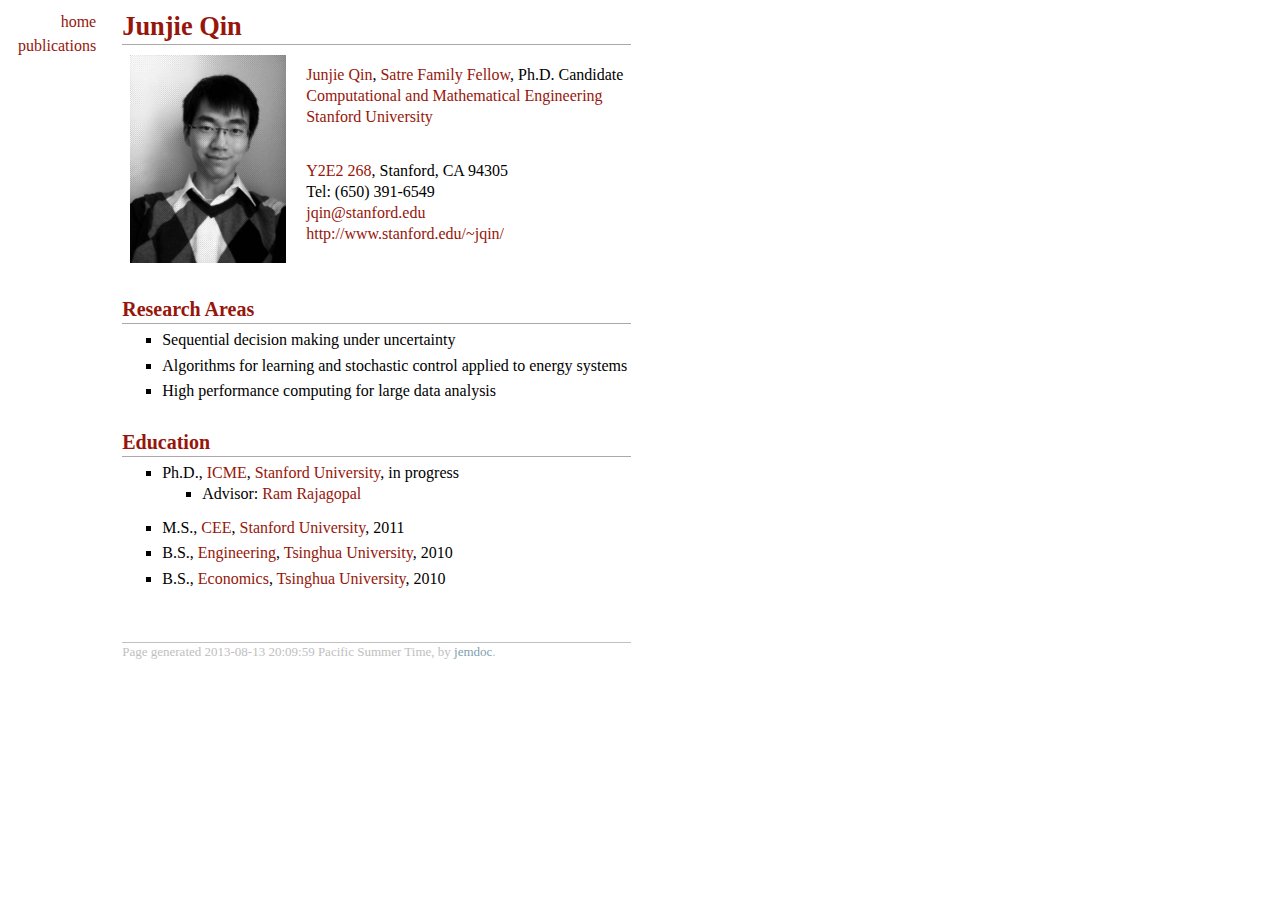
<file: old2013/index.html>
<!DOCTYPE html PUBLIC "-//W3C//DTD XHTML 1.1//EN"
  "http://www.w3.org/TR/xhtml11/DTD/xhtml11.dtd">
<html xmlns="http://www.w3.org/1999/xhtml" xml:lang="en">
<head>
<meta name="generator" content="jemdoc, see http://jemdoc.jaboc.net/" />
<meta http-equiv="Content-Type" content="text/html;charset=utf-8" />
<link rel="stylesheet" href="jemdoc.css" type="text/css" />
<title>Junjie Qin</title>
</head>
<body>
<table summary="Table for page layout." id="tlayout">
<tr valign="top">
<td id="layout-menu">
<div class="menu-item"><a href="index.html">home</a></div>
<div class="menu-item"><a href="pub.html">publications</a></div>
</td>
<td id="layout-content">
<h1>Junjie Qin</h1>
<table class="imgtable"><tr><td>
<img src="pic.jpg" alt="Junjie Qin" width="156px" height="208px" />&nbsp;</td>
<td align="left"><p><a href="http://www.stanford.edu/~jqin/">Junjie Qin</a>, <a href="http://vpge.stanford.edu/fellowships/fellows.html">Satre Family Fellow</a>, Ph.D. Candidate <br />
<a href="http://icme.stanford.edu/">Computational and Mathematical Engineering</a><br />
<a href="http://www.stanford.edu/">Stanford University</a><br /><br /></p>
<p><a href="http://campus-map.stanford.edu/?id=&amp;lat=37.42857053754924&amp;lng=-122.175482405&amp;zoom=17&amp;srch=Y2E2">Y2E2 268</a>, Stanford, CA 94305 <br />
Tel: (650) 391-6549 <br />
<a href="mailto:jqin@stanford.edu">jqin@stanford.edu</a> <br />
<a href="http://www.stanford.edu/~jqin/">http://www.stanford.edu/~jqin/</a></p>
</td></tr></table>
<h2>Research Areas</h2>
<ul>
<li><p>Sequential decision making under uncertainty</p>
</li>
<li><p>Algorithms for learning and stochastic control applied to energy systems</p>
</li>
<li><p>High performance computing for large data analysis</p>
</li>
</ul>
<h2>Education</h2>
<ul>
<li><p>Ph.D., <a href="http://icme.stanford.edu/">ICME</a>, <a href="http://www.stanford.edu/">Stanford University</a>, in progress</p>
<ul>
<li><p>Advisor: <a href="http://engineering.stanford.edu/profile/ramr">Ram Rajagopal</a></p>
</li></ul>
</li>
<li><p>M.S., <a href="http://cee.stanford.edu/">CEE</a>, <a href="http://www.stanford.edu/">Stanford University</a>, 2011</p>
</li>
<li><p>B.S., <a href="http://www.tsinghua.edu.cn/publish/heen/3642/index.html">Engineering</a>, <a href="http://www.tsinghua.edu.cn/publish/then/index.html">Tsinghua University</a>, 2010</p>
</li>
<li><p>B.S., <a href="http://www.sem.tsinghua.edu.cn/portalweb/appmanager/portal/semEN">Economics</a>, <a href="http://www.tsinghua.edu.cn/publish/then/index.html">Tsinghua University</a>, 2010</p>
</li>
</ul>
<div id="footer">
<div id="footer-text">
Page generated 2013-08-13 20:09:59 Pacific Summer Time, by <a href="http://jemdoc.jaboc.net/">jemdoc</a>.
</div>
</div>
</td>
</tr>
</table>
</body>
</html>
</file>
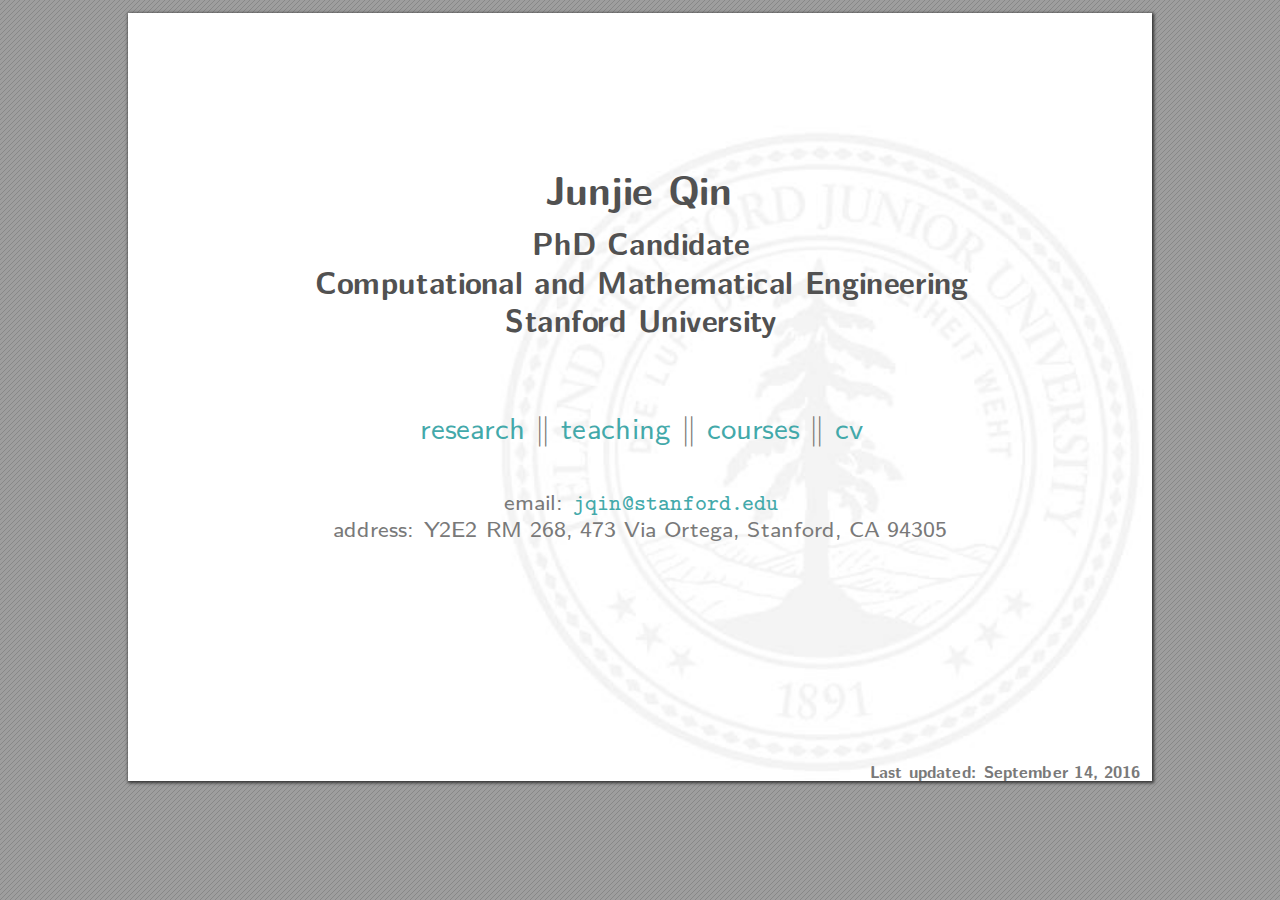
<file: old201609/index.html>
<!DOCTYPE html>
<!-- Created by pdf2htmlEX (https://github.com/coolwanglu/pdf2htmlex) -->
<html xmlns="http://www.w3.org/1999/xhtml">
<head>
<meta charset="utf-8"/>
<meta name="generator" content="pdf2htmlEX"/>
<meta http-equiv="X-UA-Compatible" content="IE=edge,chrome=1"/>
<style type="text/css">
/*! 
 * Base CSS for pdf2htmlEX
 * Copyright 2012,2013 Lu Wang <coolwanglu@gmail.com> 
 * https://github.com/coolwanglu/pdf2htmlEX/blob/master/share/LICENSE
 */#sidebar{position:absolute;top:0;left:0;bottom:0;width:250px;padding:0;margin:0;overflow:auto}#page-container{position:absolute;top:0;left:0;margin:0;padding:0;border:0}@media screen{#sidebar.opened+#page-container{left:250px}#page-container{bottom:0;right:0;overflow:auto}.loading-indicator{display:none}.loading-indicator.active{display:block;position:absolute;width:64px;height:64px;top:50%;left:50%;margin-top:-32px;margin-left:-32px}.loading-indicator img{position:absolute;top:0;left:0;bottom:0;right:0}}@media print{@page{margin:0}html{margin:0}body{margin:0;-webkit-print-color-adjust:exact}#sidebar{display:none}#page-container{width:auto;height:auto;overflow:visible;background-color:transparent}.d{display:none}}.pf{position:relative;background-color:white;overflow:hidden;margin:0;border:0}.pc{position:absolute;border:0;padding:0;margin:0;top:0;left:0;width:100%;height:100%;overflow:hidden;display:block;transform-origin:0 0;-ms-transform-origin:0 0;-webkit-transform-origin:0 0}.pc.opened{display:block}.bf{position:absolute;border:0;margin:0;top:0;bottom:0;width:100%;height:100%;-ms-user-select:none;-moz-user-select:none;-webkit-user-select:none;user-select:none}.bi{position:absolute;border:0;margin:0;-ms-user-select:none;-moz-user-select:none;-webkit-user-select:none;user-select:none}@media print{.pf{margin:0;box-shadow:none;page-break-after:always;page-break-inside:avoid}@-moz-document url-prefix(){.pf{overflow:visible;border:1px solid #fff}.pc{overflow:visible}}}.c{position:absolute;border:0;padding:0;margin:0;overflow:hidden;display:block}.t{position:absolute;white-space:pre;font-size:1px;transform-origin:0 100%;-ms-transform-origin:0 100%;-webkit-transform-origin:0 100%;unicode-bidi:bidi-override;-moz-font-feature-settings:"liga" 0}.t:after{content:''}.t:before{content:'';display:inline-block}.t span{position:relative;unicode-bidi:bidi-override}._{display:inline-block;color:transparent;z-index:-1}::selection{background:rgba(127,255,255,0.4)}::-moz-selection{background:rgba(127,255,255,0.4)}.pi{display:none}.d{position:absolute;transform-origin:0 100%;-ms-transform-origin:0 100%;-webkit-transform-origin:0 100%}.it{border:0;background-color:rgba(255,255,255,0.0)}.ir:hover{cursor:pointer}</style>
<style type="text/css">
/*! 
 * Fancy styles for pdf2htmlEX
 * Copyright 2012,2013 Lu Wang <coolwanglu@gmail.com> 
 * https://github.com/coolwanglu/pdf2htmlEX/blob/master/share/LICENSE
 */@keyframes fadein{from{opacity:0}to{opacity:1}}@-webkit-keyframes fadein{from{opacity:0}to{opacity:1}}@keyframes swing{0{transform:rotate(0)}10%{transform:rotate(0)}90%{transform:rotate(720deg)}100%{transform:rotate(720deg)}}@-webkit-keyframes swing{0{-webkit-transform:rotate(0)}10%{-webkit-transform:rotate(0)}90%{-webkit-transform:rotate(720deg)}100%{-webkit-transform:rotate(720deg)}}@media screen{#sidebar{background-color:#2f3236;background-image:url("[data-uri]")}#outline{font-family:Georgia,Times,"Times New Roman",serif;font-size:13px;margin:2em 1em}#outline ul{padding:0}#outline li{list-style-type:none;margin:1em 0}#outline li>ul{margin-left:1em}#outline a,#outline a:visited,#outline a:hover,#outline a:active{line-height:1.2;color:#e8e8e8;text-overflow:ellipsis;white-space:nowrap;text-decoration:none;display:block;overflow:hidden;outline:0}#outline a:hover{color:#0cf}#page-container{background-color:#9e9e9e;background-image:url("[data-uri]");-webkit-transition:left 500ms;transition:left 500ms}.pf{margin:13px auto;box-shadow:1px 1px 3px 1px #333;border-collapse:separate}.pc.opened{-webkit-animation:fadein 100ms;animation:fadein 100ms}.loading-indicator.active{-webkit-animation:swing 1.5s ease-in-out .01s infinite alternate none;animation:swing 1.5s ease-in-out .01s infinite alternate none}.checked{background:no-repeat url([data-uri])}}</style>
<style type="text/css">
.ff0{font-family:sans-serif;visibility:hidden;}
@font-face{font-family:ff1;src:url('[data-uri]')format("woff");}.ff1{font-family:ff1;line-height:0.922000;font-style:normal;font-weight:normal;visibility:visible;}
@font-face{font-family:ff2;src:url('[data-uri]')format("woff");}.ff2{font-family:ff2;line-height:1.000000;font-style:normal;font-weight:normal;visibility:visible;}
@font-face{font-family:ff3;src:url('[data-uri]')format("woff");}.ff3{font-family:ff3;line-height:1.000000;font-style:normal;font-weight:normal;visibility:visible;}
@font-face{font-family:ff4;src:url('[data-uri]')format("woff");}.ff4{font-family:ff4;line-height:1.000000;font-style:normal;font-weight:normal;visibility:visible;}
@font-face{font-family:ff5;src:url('[data-uri]')format("woff");}.ff5{font-family:ff5;line-height:0.843000;font-style:normal;font-weight:normal;visibility:visible;}
.m0{transform:matrix(0.705555,0.000000,0.000000,0.705555,0,0);-ms-transform:matrix(0.705555,0.000000,0.000000,0.705555,0,0);-webkit-transform:matrix(0.705555,0.000000,0.000000,0.705555,0,0);}
.m1{transform:matrix(2.822219,0.000000,0.000000,2.822219,0,0);-ms-transform:matrix(2.822219,0.000000,0.000000,2.822219,0,0);-webkit-transform:matrix(2.822219,0.000000,0.000000,2.822219,0,0);}
.v0{vertical-align:0.000000px;}
.ls0{letter-spacing:0.000000px;}
.sc_{text-shadow:none;}
.sc0{text-shadow:-0.015em 0 transparent,0 0.015em transparent,0.015em 0 transparent,0 -0.015em  transparent;}
@media screen and (-webkit-min-device-pixel-ratio:0){
.sc_{-webkit-text-stroke:0px transparent;}
.sc0{-webkit-text-stroke:0.015em transparent;text-shadow:none;}
}
.ws0{word-spacing:0.000000px;}
._2{margin-left:-1.352728px;}
._7{width:1.495933px;}
._6{width:8.775117px;}
._5{width:10.579290px;}
._4{width:11.654787px;}
._3{width:14.678423px;}
._1{width:16.014559px;}
._0{width:21.060222px;}
.fc1{color:rgb(67,169,170);}
.fc2{color:rgb(121,121,121);}
.fc0{color:rgb(81,81,81);}
.fs3{font-size:23.910400px;}
.fs2{font-size:31.880400px;}
.fs1{font-size:43.636400px;}
.fs0{font-size:57.384800px;}
.y0{bottom:0.000000px;}
.y8{bottom:3.279419px;}
.y7{bottom:243.354340px;}
.y6{bottom:270.066647px;}
.y5{bottom:341.180933px;}
.y4{bottom:448.845784px;}
.y3{bottom:487.084035px;}
.y2{bottom:525.322287px;}
.y1{bottom:574.697017px;}
.h6{height:17.119846px;}
.h5{height:23.910300px;}
.h3{height:31.243662px;}
.h4{height:32.727300px;}
.h2{height:41.087517px;}
.h1{height:767.643695px;}
.h0{height:767.999294px;}
.w0{width:1024.000000px;}
.w1{width:1024.465666px;}
.x0{left:0.000000px;}
.x3{left:187.189351px;}
.x7{left:205.127377px;}
.x5{left:291.995293px;}
.x6{left:375.555567px;}
.x4{left:376.969499px;}
.x2{left:403.749539px;}
.x1{left:417.417548px;}
.x8{left:742.280408px;}
@media print{
.v0{vertical-align:0.000000pt;}
.ls0{letter-spacing:0.000000pt;}
.ws0{word-spacing:0.000000pt;}
._2{margin-left:-0.639085pt;}
._7{width:0.706741pt;}
._6{width:4.145729pt;}
._5{width:4.998095pt;}
._4{width:5.506204pt;}
._3{width:6.934695pt;}
._1{width:7.565941pt;}
._0{width:9.949721pt;}
.fs3{font-size:11.296263pt;}
.fs2{font-size:15.061621pt;}
.fs1{font-size:20.615642pt;}
.fs0{font-size:27.110956pt;}
.y0{bottom:0.000000pt;}
.y8{bottom:1.549333pt;}
.y7{bottom:114.970667pt;}
.y6{bottom:127.590667pt;}
.y5{bottom:161.188000pt;}
.y4{bottom:212.053333pt;}
.y3{bottom:230.118667pt;}
.y2{bottom:248.184000pt;}
.y1{bottom:271.510667pt;}
.h6{height:8.088124pt;}
.h5{height:11.296216pt;}
.h3{height:14.760800pt;}
.h4{height:15.461732pt;}
.h2{height:19.411444pt;}
.h1{height:362.666667pt;}
.h0{height:362.834667pt;}
.w0{width:483.780000pt;}
.w1{width:484.000000pt;}
.x0{left:0.000000pt;}
.x3{left:88.436000pt;}
.x7{left:96.910667pt;}
.x5{left:137.950667pt;}
.x6{left:177.428000pt;}
.x4{left:178.096000pt;}
.x2{left:190.748000pt;}
.x1{left:197.205333pt;}
.x8{left:350.684000pt;}
}
</style>
<script>
/*
 Copyright 2012 Mozilla Foundation 
 Copyright 2013 Lu Wang <coolwanglu@gmail.com>
 Apachine License Version 2.0 
*/
(function(){function b(a,b,e,f){var c=(a.className||"").split(/\s+/g);""===c[0]&&c.shift();var d=c.indexOf(b);0>d&&e&&c.push(b);0<=d&&f&&c.splice(d,1);a.className=c.join(" ");return 0<=d}if(!("classList"in document.createElement("div"))){var e={add:function(a){b(this.element,a,!0,!1)},contains:function(a){return b(this.element,a,!1,!1)},remove:function(a){b(this.element,a,!1,!0)},toggle:function(a){b(this.element,a,!0,!0)}};Object.defineProperty(HTMLElement.prototype,"classList",{get:function(){if(this._classList)return this._classList;
var a=Object.create(e,{element:{value:this,writable:!1,enumerable:!0}});Object.defineProperty(this,"_classList",{value:a,writable:!1,enumerable:!1});return a},enumerable:!0})}})();
</script>
<script>
(function(){/*
 pdf2htmlEX.js: Core UI functions for pdf2htmlEX 
 Copyright 2012,2013 Lu Wang <coolwanglu@gmail.com> and other contributors 
 https://github.com/coolwanglu/pdf2htmlEX/blob/master/share/LICENSE 
*/
var pdf2htmlEX=window.pdf2htmlEX=window.pdf2htmlEX||{},CSS_CLASS_NAMES={page_frame:"pf",page_content_box:"pc",page_data:"pi",background_image:"bi",link:"l",input_radio:"ir",__dummy__:"no comma"},DEFAULT_CONFIG={container_id:"page-container",sidebar_id:"sidebar",outline_id:"outline",loading_indicator_cls:"loading-indicator",preload_pages:3,render_timeout:100,scale_step:0.9,key_handler:!0,hashchange_handler:!0,view_history_handler:!0,__dummy__:"no comma"},EPS=1E-6;
function invert(a){var b=a[0]*a[3]-a[1]*a[2];return[a[3]/b,-a[1]/b,-a[2]/b,a[0]/b,(a[2]*a[5]-a[3]*a[4])/b,(a[1]*a[4]-a[0]*a[5])/b]}function transform(a,b){return[a[0]*b[0]+a[2]*b[1]+a[4],a[1]*b[0]+a[3]*b[1]+a[5]]}function get_page_number(a){return parseInt(a.getAttribute("data-page-no"),16)}function disable_dragstart(a){for(var b=0,c=a.length;b<c;++b)a[b].addEventListener("dragstart",function(){return!1},!1)}
function clone_and_extend_objs(a){for(var b={},c=0,e=arguments.length;c<e;++c){var h=arguments[c],d;for(d in h)h.hasOwnProperty(d)&&(b[d]=h[d])}return b}
function Page(a){if(a){this.shown=this.loaded=!1;this.page=a;this.num=get_page_number(a);this.original_height=a.clientHeight;this.original_width=a.clientWidth;var b=a.getElementsByClassName(CSS_CLASS_NAMES.page_content_box)[0];b&&(this.content_box=b,this.original_scale=this.cur_scale=this.original_height/b.clientHeight,this.page_data=JSON.parse(a.getElementsByClassName(CSS_CLASS_NAMES.page_data)[0].getAttribute("data-data")),this.ctm=this.page_data.ctm,this.ictm=invert(this.ctm),this.loaded=!0)}}
Page.prototype={hide:function(){this.loaded&&this.shown&&(this.content_box.classList.remove("opened"),this.shown=!1)},show:function(){this.loaded&&!this.shown&&(this.content_box.classList.add("opened"),this.shown=!0)},rescale:function(a){this.cur_scale=0===a?this.original_scale:a;this.loaded&&(a=this.content_box.style,a.msTransform=a.webkitTransform=a.transform="scale("+this.cur_scale.toFixed(3)+")");a=this.page.style;a.height=this.original_height*this.cur_scale+"px";a.width=this.original_width*this.cur_scale+
"px"},view_position:function(){var a=this.page,b=a.parentNode;return[b.scrollLeft-a.offsetLeft-a.clientLeft,b.scrollTop-a.offsetTop-a.clientTop]},height:function(){return this.page.clientHeight},width:function(){return this.page.clientWidth}};function Viewer(a){this.config=clone_and_extend_objs(DEFAULT_CONFIG,0<arguments.length?a:{});this.pages_loading=[];this.init_before_loading_content();var b=this;document.addEventListener("DOMContentLoaded",function(){b.init_after_loading_content()},!1)}
Viewer.prototype={scale:1,cur_page_idx:0,first_page_idx:0,init_before_loading_content:function(){this.pre_hide_pages()},initialize_radio_button:function(){for(var a=document.getElementsByClassName(CSS_CLASS_NAMES.input_radio),b=0;b<a.length;b++)a[b].addEventListener("click",function(){this.classList.toggle("checked")})},init_after_loading_content:function(){this.sidebar=document.getElementById(this.config.sidebar_id);this.outline=document.getElementById(this.config.outline_id);this.container=document.getElementById(this.config.container_id);
this.loading_indicator=document.getElementsByClassName(this.config.loading_indicator_cls)[0];for(var a=!0,b=this.outline.childNodes,c=0,e=b.length;c<e;++c)if("ul"===b[c].nodeName.toLowerCase()){a=!1;break}a||this.sidebar.classList.add("opened");this.find_pages();if(0!=this.pages.length){disable_dragstart(document.getElementsByClassName(CSS_CLASS_NAMES.background_image));this.config.key_handler&&this.register_key_handler();var h=this;this.config.hashchange_handler&&window.addEventListener("hashchange",
function(a){h.navigate_to_dest(document.location.hash.substring(1))},!1);this.config.view_history_handler&&window.addEventListener("popstate",function(a){a.state&&h.navigate_to_dest(a.state)},!1);this.container.addEventListener("scroll",function(){h.update_page_idx();h.schedule_render(!0)},!1);[this.container,this.outline].forEach(function(a){a.addEventListener("click",h.link_handler.bind(h),!1)});this.initialize_radio_button();this.render()}},find_pages:function(){for(var a=[],b={},c=this.container.childNodes,
e=0,h=c.length;e<h;++e){var d=c[e];d.nodeType===Node.ELEMENT_NODE&&d.classList.contains(CSS_CLASS_NAMES.page_frame)&&(d=new Page(d),a.push(d),b[d.num]=a.length-1)}this.pages=a;this.page_map=b},load_page:function(a,b,c){var e=this.pages;if(!(a>=e.length||(e=e[a],e.loaded||this.pages_loading[a]))){var e=e.page,h=e.getAttribute("data-page-url");if(h){this.pages_loading[a]=!0;var d=e.getElementsByClassName(this.config.loading_indicator_cls)[0];"undefined"===typeof d&&(d=this.loading_indicator.cloneNode(!0),
d.classList.add("active"),e.appendChild(d));var f=this,g=new XMLHttpRequest;g.open("GET",h,!0);g.onload=function(){if(200===g.status||0===g.status){var b=document.createElement("div");b.innerHTML=g.responseText;for(var d=null,b=b.childNodes,e=0,h=b.length;e<h;++e){var p=b[e];if(p.nodeType===Node.ELEMENT_NODE&&p.classList.contains(CSS_CLASS_NAMES.page_frame)){d=p;break}}b=f.pages[a];f.container.replaceChild(d,b.page);b=new Page(d);f.pages[a]=b;b.hide();b.rescale(f.scale);disable_dragstart(d.getElementsByClassName(CSS_CLASS_NAMES.background_image));
f.schedule_render(!1);c&&c(b)}delete f.pages_loading[a]};g.send(null)}void 0===b&&(b=this.config.preload_pages);0<--b&&(f=this,setTimeout(function(){f.load_page(a+1,b)},0))}},pre_hide_pages:function(){var a="@media screen{."+CSS_CLASS_NAMES.page_content_box+"{display:none;}}",b=document.createElement("style");b.styleSheet?b.styleSheet.cssText=a:b.appendChild(document.createTextNode(a));document.head.appendChild(b)},render:function(){for(var a=this.container,b=a.scrollTop,c=a.clientHeight,a=b-c,b=
b+c+c,c=this.pages,e=0,h=c.length;e<h;++e){var d=c[e],f=d.page,g=f.offsetTop+f.clientTop,f=g+f.clientHeight;g<=b&&f>=a?d.loaded?d.show():this.load_page(e):d.hide()}},update_page_idx:function(){var a=this.pages,b=a.length;if(!(2>b)){for(var c=this.container,e=c.scrollTop,c=e+c.clientHeight,h=-1,d=b,f=d-h;1<f;){var g=h+Math.floor(f/2),f=a[g].page;f.offsetTop+f.clientTop+f.clientHeight>=e?d=g:h=g;f=d-h}this.first_page_idx=d;for(var g=h=this.cur_page_idx,k=0;d<b;++d){var f=a[d].page,l=f.offsetTop+f.clientTop,
f=f.clientHeight;if(l>c)break;f=(Math.min(c,l+f)-Math.max(e,l))/f;if(d===h&&Math.abs(f-1)<=EPS){g=h;break}f>k&&(k=f,g=d)}this.cur_page_idx=g}},schedule_render:function(a){if(void 0!==this.render_timer){if(!a)return;clearTimeout(this.render_timer)}var b=this;this.render_timer=setTimeout(function(){delete b.render_timer;b.render()},this.config.render_timeout)},register_key_handler:function(){var a=this;window.addEventListener("DOMMouseScroll",function(b){if(b.ctrlKey){b.preventDefault();var c=a.container,
e=c.getBoundingClientRect(),c=[b.clientX-e.left-c.clientLeft,b.clientY-e.top-c.clientTop];a.rescale(Math.pow(a.config.scale_step,b.detail),!0,c)}},!1);window.addEventListener("keydown",function(b){var c=!1,e=b.ctrlKey||b.metaKey,h=b.altKey;switch(b.keyCode){case 61:case 107:case 187:e&&(a.rescale(1/a.config.scale_step,!0),c=!0);break;case 173:case 109:case 189:e&&(a.rescale(a.config.scale_step,!0),c=!0);break;case 48:e&&(a.rescale(0,!1),c=!0);break;case 33:h?a.scroll_to(a.cur_page_idx-1):a.container.scrollTop-=
a.container.clientHeight;c=!0;break;case 34:h?a.scroll_to(a.cur_page_idx+1):a.container.scrollTop+=a.container.clientHeight;c=!0;break;case 35:a.container.scrollTop=a.container.scrollHeight;c=!0;break;case 36:a.container.scrollTop=0,c=!0}c&&b.preventDefault()},!1)},rescale:function(a,b,c){var e=this.scale;this.scale=a=0===a?1:b?e*a:a;c||(c=[0,0]);b=this.container;c[0]+=b.scrollLeft;c[1]+=b.scrollTop;for(var h=this.pages,d=h.length,f=this.first_page_idx;f<d;++f){var g=h[f].page;if(g.offsetTop+g.clientTop>=
c[1])break}g=f-1;0>g&&(g=0);var g=h[g].page,k=g.clientWidth,f=g.clientHeight,l=g.offsetLeft+g.clientLeft,m=c[0]-l;0>m?m=0:m>k&&(m=k);k=g.offsetTop+g.clientTop;c=c[1]-k;0>c?c=0:c>f&&(c=f);for(f=0;f<d;++f)h[f].rescale(a);b.scrollLeft+=m/e*a+g.offsetLeft+g.clientLeft-m-l;b.scrollTop+=c/e*a+g.offsetTop+g.clientTop-c-k;this.schedule_render(!0)},fit_width:function(){var a=this.cur_page_idx;this.rescale(this.container.clientWidth/this.pages[a].width(),!0);this.scroll_to(a)},fit_height:function(){var a=this.cur_page_idx;
this.rescale(this.container.clientHeight/this.pages[a].height(),!0);this.scroll_to(a)},get_containing_page:function(a){for(;a;){if(a.nodeType===Node.ELEMENT_NODE&&a.classList.contains(CSS_CLASS_NAMES.page_frame)){a=get_page_number(a);var b=this.page_map;return a in b?this.pages[b[a]]:null}a=a.parentNode}return null},link_handler:function(a){var b=a.target,c=b.getAttribute("data-dest-detail");if(c){if(this.config.view_history_handler)try{var e=this.get_current_view_hash();window.history.replaceState(e,
"","#"+e);window.history.pushState(c,"","#"+c)}catch(h){}this.navigate_to_dest(c,this.get_containing_page(b));a.preventDefault()}},navigate_to_dest:function(a,b){try{var c=JSON.parse(a)}catch(e){return}if(c instanceof Array){var h=c[0],d=this.page_map;if(h in d){for(var f=d[h],h=this.pages[f],d=2,g=c.length;d<g;++d){var k=c[d];if(null!==k&&"number"!==typeof k)return}for(;6>c.length;)c.push(null);var g=b||this.pages[this.cur_page_idx],d=g.view_position(),d=transform(g.ictm,[d[0],g.height()-d[1]]),
g=this.scale,l=[0,0],m=!0,k=!1,n=this.scale;switch(c[1]){case "XYZ":l=[null===c[2]?d[0]:c[2]*n,null===c[3]?d[1]:c[3]*n];g=c[4];if(null===g||0===g)g=this.scale;k=!0;break;case "Fit":case "FitB":l=[0,0];k=!0;break;case "FitH":case "FitBH":l=[0,null===c[2]?d[1]:c[2]*n];k=!0;break;case "FitV":case "FitBV":l=[null===c[2]?d[0]:c[2]*n,0];k=!0;break;case "FitR":l=[c[2]*n,c[5]*n],m=!1,k=!0}if(k){this.rescale(g,!1);var p=this,c=function(a){l=transform(a.ctm,l);m&&(l[1]=a.height()-l[1]);p.scroll_to(f,l)};h.loaded?
c(h):(this.load_page(f,void 0,c),this.scroll_to(f))}}}},scroll_to:function(a,b){var c=this.pages;if(!(0>a||a>=c.length)){c=c[a].view_position();void 0===b&&(b=[0,0]);var e=this.container;e.scrollLeft+=b[0]-c[0];e.scrollTop+=b[1]-c[1]}},get_current_view_hash:function(){var a=[],b=this.pages[this.cur_page_idx];a.push(b.num);a.push("XYZ");var c=b.view_position(),c=transform(b.ictm,[c[0],b.height()-c[1]]);a.push(c[0]/this.scale);a.push(c[1]/this.scale);a.push(this.scale);return JSON.stringify(a)}};
pdf2htmlEX.Viewer=Viewer;})();
</script>
<script>
try{
pdf2htmlEX.defaultViewer = new pdf2htmlEX.Viewer({});
}catch(e){}
</script>
<title></title>
</head>
<body>
<div id="sidebar">
<div id="outline">
</div>
</div>
<div id="page-container">
<div id="pf1" class="pf w0 h0" data-page-no="1"><div class="pc pc1 w0 h0"><img class="bi x0 y0 w1 h1" alt="" src="[data-uri]"/><div class="t m0 x1 h2 y1 ff1 fs0 fc0 sc0 ls0 ws0">Junjie<span class="_ _0"> </span>Qin</div><div class="t m0 x2 h3 y2 ff1 fs1 fc0 sc0 ls0 ws0">PhD<span class="_ _1"> </span>Candidate</div><div class="t m0 x3 h3 y3 ff1 fs1 fc0 sc0 ls0 ws0">Computational<span class="_ _1"> </span>and<span class="_ _1"> </span>Mathematical<span class="_ _1"> </span>Engineering</div><div class="t m0 x4 h3 y4 ff1 fs1 fc0 sc0 ls0 ws0">Stanfo<span class="_ _2"></span>rd<span class="_ _1"> </span>Universit<span class="_ _2"></span>y</div><div class="t m0 x5 h4 y5 ff2 fs1 fc1 sc0 ls0 ws0">resea<span class="_ _2"></span>rch<span class="_ _3"> </span><span class="ff3 fc2">k<span class="_ _3"> </span></span>teaching<span class="_ _3"> </span><span class="ff3 fc2">k<span class="_ _3"> </span></span>courses<span class="_ _3"> </span><span class="ff3 fc2">k<span class="_ _3"> </span></span>cv</div><div class="t m0 x6 h5 y6 ff4 fs2 fc2 sc0 ls0 ws0">email:<span class="_ _3"> </span><span class="ff5 fc1">jqin@stanford.edu</span></div><div class="t m0 x7 h5 y7 ff4 fs2 fc2 sc0 ls0 ws0">address:<span class="_ _3"> </span>Y2E2<span class="_ _4"> </span>RM<span class="_ _4"> </span>268,<span class="_ _4"> </span>473<span class="_ _5"> </span>Via<span class="_ _5"> </span>Ortega,<span class="_ _4"> </span>Stanford,<span class="_ _5"> </span>CA<span class="_ _5"> </span>94305</div><div class="t m0 x8 h6 y8 ff1 fs3 fc2 sc0 ls0 ws0">Last<span class="_ _6"> </span>updated:<span class="_ _4"> </span>Septemb<span class="_ _7"></span>er<span class="_ _6"> </span>14,<span class="_ _6"> </span>2016</div><a class="l" href="http://web.stanford.edu/~jqin/research.html"><div class="d m1" style="border-style:none;position:absolute;left:289.184362px;bottom:330.673810px;width:38.750000px;height:12.901000px;background-color:rgba(255,255,255,0.000001);"></div></a><a class="l" href="http://web.stanford.edu/~jqin/teaching.html"><div class="d m1" style="border-style:none;position:absolute;left:428.839070px;bottom:330.673810px;width:40.205000px;height:12.901000px;background-color:rgba(255,255,255,0.000001);"></div></a><a class="l" href="http://web.stanford.edu/~jqin/courses.html"><div class="d m1" style="border-style:none;position:absolute;left:572.602930px;bottom:330.673810px;width:34.871000px;height:12.901000px;background-color:rgba(255,255,255,0.000001);"></div></a><a class="l" href="http://web.stanford.edu/~jqin/cv.pdf"><div class="d m1" style="border-style:none;position:absolute;left:701.313071px;bottom:330.673810px;width:11.871000px;height:12.901000px;background-color:rgba(255,255,255,0.000001);"></div></a><a class="l" href="jqin@stanford.edu"><div class="d m1" style="border-style:none;position:absolute;left:442.490146px;bottom:262.254744px;width:73.972000px;height:9.299000px;background-color:rgba(255,255,255,0.000001);"></div></a></div><div class="pi" data-data='{"ctm":[2.822219,0.000000,0.000000,2.822219,0.000000,0.000000]}'></div></div>
</div>
<div class="loading-indicator">
<img alt="" src="[data-uri]"/>
</div>
</body>
</html>

<script>
  (function(i,s,o,g,r,a,m){i['GoogleAnalyticsObject']=r;i[r]=i[r]||function(){
  (i[r].q=i[r].q||[]).push(arguments)},i[r].l=1*new Date();a=s.createElement(o),
  m=s.getElementsByTagName(o)[0];a.async=1;a.src=g;m.parentNode.insertBefore(a,m)
  })(window,document,'script','https://www.google-analytics.com/analytics.js','ga');

  ga('create', 'UA-28120173-1', 'auto');
  ga('send', 'pageview');

</script>
</file>
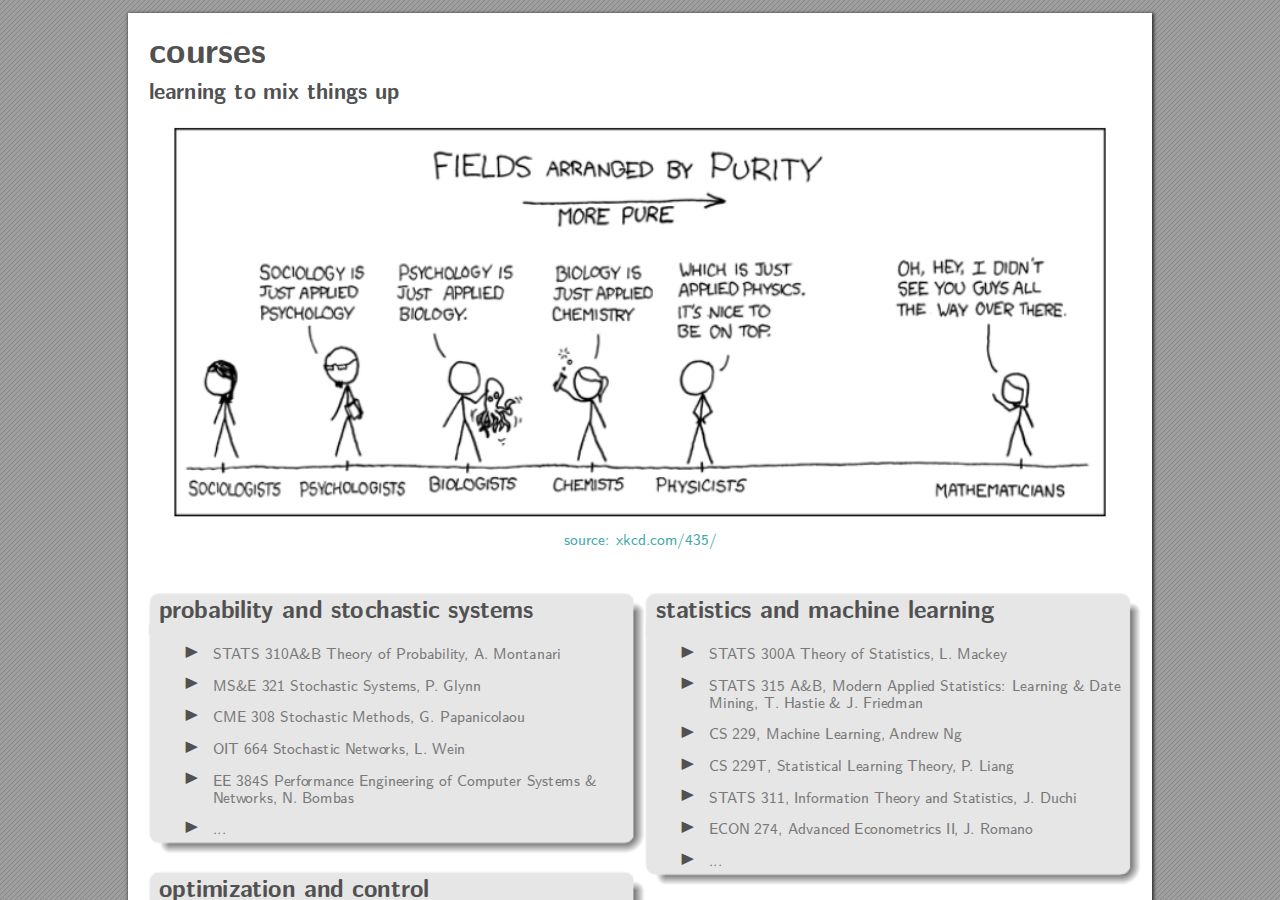
<file: courses.html>
<!DOCTYPE html>
<!-- Created by pdf2htmlEX (https://github.com/coolwanglu/pdf2htmlex) -->
<html xmlns="http://www.w3.org/1999/xhtml">
<head>
<meta charset="utf-8"/>
<meta name="generator" content="pdf2htmlEX"/>
<meta http-equiv="X-UA-Compatible" content="IE=edge,chrome=1"/>
<style type="text/css">
/*! 
 * Base CSS for pdf2htmlEX
 * Copyright 2012,2013 Lu Wang <coolwanglu@gmail.com> 
 * https://github.com/coolwanglu/pdf2htmlEX/blob/master/share/LICENSE
 */#sidebar{position:absolute;top:0;left:0;bottom:0;width:250px;padding:0;margin:0;overflow:auto}#page-container{position:absolute;top:0;left:0;margin:0;padding:0;border:0}@media screen{#sidebar.opened+#page-container{left:250px}#page-container{bottom:0;right:0;overflow:auto}.loading-indicator{display:none}.loading-indicator.active{display:block;position:absolute;width:64px;height:64px;top:50%;left:50%;margin-top:-32px;margin-left:-32px}.loading-indicator img{position:absolute;top:0;left:0;bottom:0;right:0}}@media print{@page{margin:0}html{margin:0}body{margin:0;-webkit-print-color-adjust:exact}#sidebar{display:none}#page-container{width:auto;height:auto;overflow:visible;background-color:transparent}.d{display:none}}.pf{position:relative;background-color:white;overflow:hidden;margin:0;border:0}.pc{position:absolute;border:0;padding:0;margin:0;top:0;left:0;width:100%;height:100%;overflow:hidden;display:block;transform-origin:0 0;-ms-transform-origin:0 0;-webkit-transform-origin:0 0}.pc.opened{display:block}.bf{position:absolute;border:0;margin:0;top:0;bottom:0;width:100%;height:100%;-ms-user-select:none;-moz-user-select:none;-webkit-user-select:none;user-select:none}.bi{position:absolute;border:0;margin:0;-ms-user-select:none;-moz-user-select:none;-webkit-user-select:none;user-select:none}@media print{.pf{margin:0;box-shadow:none;page-break-after:always;page-break-inside:avoid}@-moz-document url-prefix(){.pf{overflow:visible;border:1px solid #fff}.pc{overflow:visible}}}.c{position:absolute;border:0;padding:0;margin:0;overflow:hidden;display:block}.t{position:absolute;white-space:pre;font-size:1px;transform-origin:0 100%;-ms-transform-origin:0 100%;-webkit-transform-origin:0 100%;unicode-bidi:bidi-override;-moz-font-feature-settings:"liga" 0}.t:after{content:''}.t:before{content:'';display:inline-block}.t span{position:relative;unicode-bidi:bidi-override}._{display:inline-block;color:transparent;z-index:-1}::selection{background:rgba(127,255,255,0.4)}::-moz-selection{background:rgba(127,255,255,0.4)}.pi{display:none}.d{position:absolute;transform-origin:0 100%;-ms-transform-origin:0 100%;-webkit-transform-origin:0 100%}.it{border:0;background-color:rgba(255,255,255,0.0)}.ir:hover{cursor:pointer}</style>
<style type="text/css">
/*! 
 * Fancy styles for pdf2htmlEX
 * Copyright 2012,2013 Lu Wang <coolwanglu@gmail.com> 
 * https://github.com/coolwanglu/pdf2htmlEX/blob/master/share/LICENSE
 */@keyframes fadein{from{opacity:0}to{opacity:1}}@-webkit-keyframes fadein{from{opacity:0}to{opacity:1}}@keyframes swing{0{transform:rotate(0)}10%{transform:rotate(0)}90%{transform:rotate(720deg)}100%{transform:rotate(720deg)}}@-webkit-keyframes swing{0{-webkit-transform:rotate(0)}10%{-webkit-transform:rotate(0)}90%{-webkit-transform:rotate(720deg)}100%{-webkit-transform:rotate(720deg)}}@media screen{#sidebar{background-color:#2f3236;background-image:url("[data-uri]")}#outline{font-family:Georgia,Times,"Times New Roman",serif;font-size:13px;margin:2em 1em}#outline ul{padding:0}#outline li{list-style-type:none;margin:1em 0}#outline li>ul{margin-left:1em}#outline a,#outline a:visited,#outline a:hover,#outline a:active{line-height:1.2;color:#e8e8e8;text-overflow:ellipsis;white-space:nowrap;text-decoration:none;display:block;overflow:hidden;outline:0}#outline a:hover{color:#0cf}#page-container{background-color:#9e9e9e;background-image:url("[data-uri]");-webkit-transition:left 500ms;transition:left 500ms}.pf{margin:13px auto;box-shadow:1px 1px 3px 1px #333;border-collapse:separate}.pc.opened{-webkit-animation:fadein 100ms;animation:fadein 100ms}.loading-indicator.active{-webkit-animation:swing 1.5s ease-in-out .01s infinite alternate none;animation:swing 1.5s ease-in-out .01s infinite alternate none}.checked{background:no-repeat url([data-uri])}}</style>
<style type="text/css">
.ff0{font-family:sans-serif;visibility:hidden;}
@font-face{font-family:ff1;src:url('[data-uri]')format("woff");}.ff1{font-family:ff1;line-height:0.922000;font-style:normal;font-weight:normal;visibility:visible;}
@font-face{font-family:ff2;src:url('[data-uri]')format("woff");}.ff2{font-family:ff2;line-height:1.000000;font-style:normal;font-weight:normal;visibility:visible;}
@font-face{font-family:ff3;src:url('[data-uri]')format("woff");}.ff3{font-family:ff3;line-height:0.579000;font-style:normal;font-weight:normal;visibility:visible;}
.m0{transform:matrix(0.610210,0.000000,0.000000,0.610210,0,0);-ms-transform:matrix(0.610210,0.000000,0.000000,0.610210,0,0);-webkit-transform:matrix(0.610210,0.000000,0.000000,0.610210,0,0);}
.m1{transform:matrix(2.440838,0.000000,0.000000,2.440838,0,0);-ms-transform:matrix(2.440838,0.000000,0.000000,2.440838,0,0);-webkit-transform:matrix(2.440838,0.000000,0.000000,2.440838,0,0);}
.v0{vertical-align:0.000000px;}
.ls0{letter-spacing:0.000000px;}
.sc_{text-shadow:none;}
.sc0{text-shadow:-0.015em 0 transparent,0 0.015em transparent,0.015em 0 transparent,0 -0.015em  transparent;}
@media screen and (-webkit-min-device-pixel-ratio:0){
.sc_{-webkit-text-stroke:0px transparent;}
.sc0{-webkit-text-stroke:0.015em transparent;text-shadow:none;}
}
.ws0{word-spacing:0.000000px;}
._5{margin-left:-2.128026px;}
._0{margin-left:-1.111834px;}
._4{width:1.402719px;}
._8{width:7.340493px;}
._6{width:8.488192px;}
._9{width:9.500423px;}
._2{width:11.285709px;}
._1{width:13.162675px;}
._3{width:14.417890px;}
._7{width:15.577462px;}
.fc1{color:rgb(67,169,170);}
.fc2{color:rgb(121,121,121);}
.fc0{color:rgb(81,81,81);}
.fs2{font-size:23.910400px;}
.fs4{font-size:31.880400px;}
.fs1{font-size:35.865600px;}
.fs3{font-size:39.850400px;}
.fs0{font-size:57.384800px;}
.y0{bottom:0.000000px;}
.y4b{bottom:2.836254px;}
.y4a{bottom:82.312389px;}
.y49{bottom:85.351233px;}
.y2c{bottom:85.424458px;}
.y2b{bottom:102.446864px;}
.y2a{bottom:105.485708px;}
.y48{bottom:113.923686px;}
.y47{bottom:116.962529px;}
.y29{bottom:134.058161px;}
.y28{bottom:151.080567px;}
.y27{bottom:154.121851px;}
.y26{bottom:182.694304px;}
.y25{bottom:185.733148px;}
.y46{bottom:186.094392px;}
.y45{bottom:189.135676px;}
.y44{bottom:217.708129px;}
.y43{bottom:220.746973px;}
.y24{bottom:224.259339px;}
.y42{bottom:249.319426px;}
.y41{bottom:252.358269px;}
.y23{bottom:289.044069px;}
.y40{bottom:290.886901px;}
.y22{bottom:292.082912px;}
.y21{bottom:320.655365px;}
.y20{bottom:337.677771px;}
.y1f{bottom:340.716615px;}
.y3f{bottom:354.700177px;}
.y1e{bottom:369.291509px;}
.y3e{bottom:371.722583px;}
.y1d{bottom:372.330352px;}
.y3d{bottom:374.761427px;}
.y1c{bottom:400.902805px;}
.y3c{bottom:403.333880px;}
.y1b{bottom:403.941649px;}
.y3b{bottom:406.375164px;}
.y1a{bottom:432.514102px;}
.y3a{bottom:434.947617px;}
.y19{bottom:435.555386px;}
.y39{bottom:437.986461px;}
.y18{bottom:464.127839px;}
.y38{bottom:466.558914px;}
.y17{bottom:467.166683px;}
.y37{bottom:469.600198px;}
.y16{bottom:495.739135px;}
.y15{bottom:498.780420px;}
.y36{bottom:508.126390px;}
.y14{bottom:527.352873px;}
.y13{bottom:530.391716px;}
.y35{bottom:537.306611px;}
.y12{bottom:568.917908px;}
.y34{bottom:599.252646px;}
.y33{bottom:602.291489px;}
.y11{bottom:630.866383px;}
.y10{bottom:633.905227px;}
.yf{bottom:662.477680px;}
.y32{bottom:665.516523px;}
.ye{bottom:679.500086px;}
.yd{bottom:682.538929px;}
.y31{bottom:694.088976px;}
.y30{bottom:697.130261px;}
.yc{bottom:711.111382px;}
.yb{bottom:714.152667px;}
.y2f{bottom:725.702714px;}
.y2e{bottom:728.741557px;}
.ya{bottom:742.725120px;}
.y9{bottom:745.763963px;}
.y2d{bottom:757.314010px;}
.y8{bottom:774.336416px;}
.y7{bottom:777.375260px;}
.y6{bottom:805.950154px;}
.y5{bottom:808.988997px;}
.y4{bottom:847.515188px;}
.y3{bottom:920.369329px;}
.y2{bottom:1367.774985px;}
.y1{bottom:1402.061440px;}
.h7{height:17.119846px;}
.h6{height:17.183536px;}
.h4{height:17.932800px;}
.h3{height:25.679770px;}
.h5{height:28.532886px;}
.h2{height:41.087517px;}
.h0{height:1452.972445px;}
.h1{height:1453.519193px;}
.w1{width:1023.931657px;}
.w0{width:1024.000000px;}
.x0{left:0.000000px;}
.x1{left:20.756889px;}
.x3{left:31.367213px;}
.x4{left:56.178334px;}
.x5{left:84.623863px;}
.x2{left:436.417002px;}
.x6{left:527.682386px;}
.x7{left:552.493507px;}
.x8{left:580.939036px;}
.x9{left:641.972197px;}
@media print{
.v0{vertical-align:0.000000pt;}
.ls0{letter-spacing:0.000000pt;}
.ws0{word-spacing:0.000000pt;}
._5{margin-left:-1.162456pt;}
._0{margin-left:-0.607351pt;}
._4{width:0.766250pt;}
._8{width:4.009821pt;}
._6{width:4.636763pt;}
._9{width:5.189705pt;}
._2{width:6.164936pt;}
._1{width:7.190248pt;}
._3{width:7.875922pt;}
._7{width:8.509351pt;}
.fs2{font-size:13.061305pt;}
.fs4{font-size:17.415001pt;}
.fs1{font-size:19.591958pt;}
.fs3{font-size:21.768696pt;}
.fs0{font-size:31.347045pt;}
.y0{bottom:0.000000pt;}
.y4b{bottom:1.549333pt;}
.y4a{bottom:44.964000pt;}
.y49{bottom:46.624000pt;}
.y2c{bottom:46.664000pt;}
.y2b{bottom:55.962667pt;}
.y2a{bottom:57.622667pt;}
.y48{bottom:62.232000pt;}
.y47{bottom:63.892000pt;}
.y29{bottom:73.230667pt;}
.y28{bottom:82.529333pt;}
.y27{bottom:84.190667pt;}
.y26{bottom:99.798667pt;}
.y25{bottom:101.458667pt;}
.y46{bottom:101.656000pt;}
.y45{bottom:103.317333pt;}
.y44{bottom:118.925333pt;}
.y43{bottom:120.585333pt;}
.y24{bottom:122.504000pt;}
.y42{bottom:136.193333pt;}
.y41{bottom:137.853333pt;}
.y23{bottom:157.893333pt;}
.y40{bottom:158.900000pt;}
.y22{bottom:159.553333pt;}
.y21{bottom:175.161333pt;}
.y20{bottom:184.460000pt;}
.y1f{bottom:186.120000pt;}
.y3f{bottom:193.758667pt;}
.y1e{bottom:201.729333pt;}
.y3e{bottom:203.057333pt;}
.y1d{bottom:203.389333pt;}
.y3d{bottom:204.717333pt;}
.y1c{bottom:218.997333pt;}
.y3c{bottom:220.325333pt;}
.y1b{bottom:220.657333pt;}
.y3b{bottom:221.986667pt;}
.y1a{bottom:236.265333pt;}
.y3a{bottom:237.594667pt;}
.y19{bottom:237.926667pt;}
.y39{bottom:239.254667pt;}
.y18{bottom:253.534667pt;}
.y38{bottom:254.862667pt;}
.y17{bottom:255.194667pt;}
.y37{bottom:256.524000pt;}
.y16{bottom:270.802667pt;}
.y15{bottom:272.464000pt;}
.y36{bottom:277.569333pt;}
.y14{bottom:288.072000pt;}
.y13{bottom:289.732000pt;}
.y35{bottom:293.509333pt;}
.y12{bottom:310.777333pt;}
.y34{bottom:327.348000pt;}
.y33{bottom:329.008000pt;}
.y11{bottom:344.617333pt;}
.y10{bottom:346.277333pt;}
.yf{bottom:361.885333pt;}
.y32{bottom:363.545333pt;}
.ye{bottom:371.184000pt;}
.yd{bottom:372.844000pt;}
.y31{bottom:379.153333pt;}
.y30{bottom:380.814667pt;}
.yc{bottom:388.452000pt;}
.yb{bottom:390.113333pt;}
.y2f{bottom:396.422667pt;}
.y2e{bottom:398.082667pt;}
.ya{bottom:405.721333pt;}
.y9{bottom:407.381333pt;}
.y2d{bottom:413.690667pt;}
.y8{bottom:422.989333pt;}
.y7{bottom:424.649333pt;}
.y6{bottom:440.258667pt;}
.y5{bottom:441.918667pt;}
.y4{bottom:462.964000pt;}
.y3{bottom:502.761333pt;}
.y2{bottom:747.161333pt;}
.y1{bottom:765.890667pt;}
.h7{height:9.351894pt;}
.h6{height:9.386685pt;}
.h4{height:9.795979pt;}
.h3{height:14.027842pt;}
.h5{height:15.586386pt;}
.h2{height:22.444484pt;}
.h0{height:793.701333pt;}
.h1{height:794.000000pt;}
.w1{width:559.333333pt;}
.w0{width:559.370667pt;}
.x0{left:0.000000pt;}
.x1{left:11.338667pt;}
.x3{left:17.134667pt;}
.x4{left:30.688000pt;}
.x5{left:46.226667pt;}
.x2{left:238.397333pt;}
.x6{left:288.252000pt;}
.x7{left:301.805333pt;}
.x8{left:317.344000pt;}
.x9{left:350.684000pt;}
}
</style>
<script>
/*
 Copyright 2012 Mozilla Foundation 
 Copyright 2013 Lu Wang <coolwanglu@gmail.com>
 Apachine License Version 2.0 
*/
(function(){function b(a,b,e,f){var c=(a.className||"").split(/\s+/g);""===c[0]&&c.shift();var d=c.indexOf(b);0>d&&e&&c.push(b);0<=d&&f&&c.splice(d,1);a.className=c.join(" ");return 0<=d}if(!("classList"in document.createElement("div"))){var e={add:function(a){b(this.element,a,!0,!1)},contains:function(a){return b(this.element,a,!1,!1)},remove:function(a){b(this.element,a,!1,!0)},toggle:function(a){b(this.element,a,!0,!0)}};Object.defineProperty(HTMLElement.prototype,"classList",{get:function(){if(this._classList)return this._classList;
var a=Object.create(e,{element:{value:this,writable:!1,enumerable:!0}});Object.defineProperty(this,"_classList",{value:a,writable:!1,enumerable:!1});return a},enumerable:!0})}})();
</script>
<script>
(function(){/*
 pdf2htmlEX.js: Core UI functions for pdf2htmlEX 
 Copyright 2012,2013 Lu Wang <coolwanglu@gmail.com> and other contributors 
 https://github.com/coolwanglu/pdf2htmlEX/blob/master/share/LICENSE 
*/
var pdf2htmlEX=window.pdf2htmlEX=window.pdf2htmlEX||{},CSS_CLASS_NAMES={page_frame:"pf",page_content_box:"pc",page_data:"pi",background_image:"bi",link:"l",input_radio:"ir",__dummy__:"no comma"},DEFAULT_CONFIG={container_id:"page-container",sidebar_id:"sidebar",outline_id:"outline",loading_indicator_cls:"loading-indicator",preload_pages:3,render_timeout:100,scale_step:0.9,key_handler:!0,hashchange_handler:!0,view_history_handler:!0,__dummy__:"no comma"},EPS=1E-6;
function invert(a){var b=a[0]*a[3]-a[1]*a[2];return[a[3]/b,-a[1]/b,-a[2]/b,a[0]/b,(a[2]*a[5]-a[3]*a[4])/b,(a[1]*a[4]-a[0]*a[5])/b]}function transform(a,b){return[a[0]*b[0]+a[2]*b[1]+a[4],a[1]*b[0]+a[3]*b[1]+a[5]]}function get_page_number(a){return parseInt(a.getAttribute("data-page-no"),16)}function disable_dragstart(a){for(var b=0,c=a.length;b<c;++b)a[b].addEventListener("dragstart",function(){return!1},!1)}
function clone_and_extend_objs(a){for(var b={},c=0,e=arguments.length;c<e;++c){var h=arguments[c],d;for(d in h)h.hasOwnProperty(d)&&(b[d]=h[d])}return b}
function Page(a){if(a){this.shown=this.loaded=!1;this.page=a;this.num=get_page_number(a);this.original_height=a.clientHeight;this.original_width=a.clientWidth;var b=a.getElementsByClassName(CSS_CLASS_NAMES.page_content_box)[0];b&&(this.content_box=b,this.original_scale=this.cur_scale=this.original_height/b.clientHeight,this.page_data=JSON.parse(a.getElementsByClassName(CSS_CLASS_NAMES.page_data)[0].getAttribute("data-data")),this.ctm=this.page_data.ctm,this.ictm=invert(this.ctm),this.loaded=!0)}}
Page.prototype={hide:function(){this.loaded&&this.shown&&(this.content_box.classList.remove("opened"),this.shown=!1)},show:function(){this.loaded&&!this.shown&&(this.content_box.classList.add("opened"),this.shown=!0)},rescale:function(a){this.cur_scale=0===a?this.original_scale:a;this.loaded&&(a=this.content_box.style,a.msTransform=a.webkitTransform=a.transform="scale("+this.cur_scale.toFixed(3)+")");a=this.page.style;a.height=this.original_height*this.cur_scale+"px";a.width=this.original_width*this.cur_scale+
"px"},view_position:function(){var a=this.page,b=a.parentNode;return[b.scrollLeft-a.offsetLeft-a.clientLeft,b.scrollTop-a.offsetTop-a.clientTop]},height:function(){return this.page.clientHeight},width:function(){return this.page.clientWidth}};function Viewer(a){this.config=clone_and_extend_objs(DEFAULT_CONFIG,0<arguments.length?a:{});this.pages_loading=[];this.init_before_loading_content();var b=this;document.addEventListener("DOMContentLoaded",function(){b.init_after_loading_content()},!1)}
Viewer.prototype={scale:1,cur_page_idx:0,first_page_idx:0,init_before_loading_content:function(){this.pre_hide_pages()},initialize_radio_button:function(){for(var a=document.getElementsByClassName(CSS_CLASS_NAMES.input_radio),b=0;b<a.length;b++)a[b].addEventListener("click",function(){this.classList.toggle("checked")})},init_after_loading_content:function(){this.sidebar=document.getElementById(this.config.sidebar_id);this.outline=document.getElementById(this.config.outline_id);this.container=document.getElementById(this.config.container_id);
this.loading_indicator=document.getElementsByClassName(this.config.loading_indicator_cls)[0];for(var a=!0,b=this.outline.childNodes,c=0,e=b.length;c<e;++c)if("ul"===b[c].nodeName.toLowerCase()){a=!1;break}a||this.sidebar.classList.add("opened");this.find_pages();if(0!=this.pages.length){disable_dragstart(document.getElementsByClassName(CSS_CLASS_NAMES.background_image));this.config.key_handler&&this.register_key_handler();var h=this;this.config.hashchange_handler&&window.addEventListener("hashchange",
function(a){h.navigate_to_dest(document.location.hash.substring(1))},!1);this.config.view_history_handler&&window.addEventListener("popstate",function(a){a.state&&h.navigate_to_dest(a.state)},!1);this.container.addEventListener("scroll",function(){h.update_page_idx();h.schedule_render(!0)},!1);[this.container,this.outline].forEach(function(a){a.addEventListener("click",h.link_handler.bind(h),!1)});this.initialize_radio_button();this.render()}},find_pages:function(){for(var a=[],b={},c=this.container.childNodes,
e=0,h=c.length;e<h;++e){var d=c[e];d.nodeType===Node.ELEMENT_NODE&&d.classList.contains(CSS_CLASS_NAMES.page_frame)&&(d=new Page(d),a.push(d),b[d.num]=a.length-1)}this.pages=a;this.page_map=b},load_page:function(a,b,c){var e=this.pages;if(!(a>=e.length||(e=e[a],e.loaded||this.pages_loading[a]))){var e=e.page,h=e.getAttribute("data-page-url");if(h){this.pages_loading[a]=!0;var d=e.getElementsByClassName(this.config.loading_indicator_cls)[0];"undefined"===typeof d&&(d=this.loading_indicator.cloneNode(!0),
d.classList.add("active"),e.appendChild(d));var f=this,g=new XMLHttpRequest;g.open("GET",h,!0);g.onload=function(){if(200===g.status||0===g.status){var b=document.createElement("div");b.innerHTML=g.responseText;for(var d=null,b=b.childNodes,e=0,h=b.length;e<h;++e){var p=b[e];if(p.nodeType===Node.ELEMENT_NODE&&p.classList.contains(CSS_CLASS_NAMES.page_frame)){d=p;break}}b=f.pages[a];f.container.replaceChild(d,b.page);b=new Page(d);f.pages[a]=b;b.hide();b.rescale(f.scale);disable_dragstart(d.getElementsByClassName(CSS_CLASS_NAMES.background_image));
f.schedule_render(!1);c&&c(b)}delete f.pages_loading[a]};g.send(null)}void 0===b&&(b=this.config.preload_pages);0<--b&&(f=this,setTimeout(function(){f.load_page(a+1,b)},0))}},pre_hide_pages:function(){var a="@media screen{."+CSS_CLASS_NAMES.page_content_box+"{display:none;}}",b=document.createElement("style");b.styleSheet?b.styleSheet.cssText=a:b.appendChild(document.createTextNode(a));document.head.appendChild(b)},render:function(){for(var a=this.container,b=a.scrollTop,c=a.clientHeight,a=b-c,b=
b+c+c,c=this.pages,e=0,h=c.length;e<h;++e){var d=c[e],f=d.page,g=f.offsetTop+f.clientTop,f=g+f.clientHeight;g<=b&&f>=a?d.loaded?d.show():this.load_page(e):d.hide()}},update_page_idx:function(){var a=this.pages,b=a.length;if(!(2>b)){for(var c=this.container,e=c.scrollTop,c=e+c.clientHeight,h=-1,d=b,f=d-h;1<f;){var g=h+Math.floor(f/2),f=a[g].page;f.offsetTop+f.clientTop+f.clientHeight>=e?d=g:h=g;f=d-h}this.first_page_idx=d;for(var g=h=this.cur_page_idx,k=0;d<b;++d){var f=a[d].page,l=f.offsetTop+f.clientTop,
f=f.clientHeight;if(l>c)break;f=(Math.min(c,l+f)-Math.max(e,l))/f;if(d===h&&Math.abs(f-1)<=EPS){g=h;break}f>k&&(k=f,g=d)}this.cur_page_idx=g}},schedule_render:function(a){if(void 0!==this.render_timer){if(!a)return;clearTimeout(this.render_timer)}var b=this;this.render_timer=setTimeout(function(){delete b.render_timer;b.render()},this.config.render_timeout)},register_key_handler:function(){var a=this;window.addEventListener("DOMMouseScroll",function(b){if(b.ctrlKey){b.preventDefault();var c=a.container,
e=c.getBoundingClientRect(),c=[b.clientX-e.left-c.clientLeft,b.clientY-e.top-c.clientTop];a.rescale(Math.pow(a.config.scale_step,b.detail),!0,c)}},!1);window.addEventListener("keydown",function(b){var c=!1,e=b.ctrlKey||b.metaKey,h=b.altKey;switch(b.keyCode){case 61:case 107:case 187:e&&(a.rescale(1/a.config.scale_step,!0),c=!0);break;case 173:case 109:case 189:e&&(a.rescale(a.config.scale_step,!0),c=!0);break;case 48:e&&(a.rescale(0,!1),c=!0);break;case 33:h?a.scroll_to(a.cur_page_idx-1):a.container.scrollTop-=
a.container.clientHeight;c=!0;break;case 34:h?a.scroll_to(a.cur_page_idx+1):a.container.scrollTop+=a.container.clientHeight;c=!0;break;case 35:a.container.scrollTop=a.container.scrollHeight;c=!0;break;case 36:a.container.scrollTop=0,c=!0}c&&b.preventDefault()},!1)},rescale:function(a,b,c){var e=this.scale;this.scale=a=0===a?1:b?e*a:a;c||(c=[0,0]);b=this.container;c[0]+=b.scrollLeft;c[1]+=b.scrollTop;for(var h=this.pages,d=h.length,f=this.first_page_idx;f<d;++f){var g=h[f].page;if(g.offsetTop+g.clientTop>=
c[1])break}g=f-1;0>g&&(g=0);var g=h[g].page,k=g.clientWidth,f=g.clientHeight,l=g.offsetLeft+g.clientLeft,m=c[0]-l;0>m?m=0:m>k&&(m=k);k=g.offsetTop+g.clientTop;c=c[1]-k;0>c?c=0:c>f&&(c=f);for(f=0;f<d;++f)h[f].rescale(a);b.scrollLeft+=m/e*a+g.offsetLeft+g.clientLeft-m-l;b.scrollTop+=c/e*a+g.offsetTop+g.clientTop-c-k;this.schedule_render(!0)},fit_width:function(){var a=this.cur_page_idx;this.rescale(this.container.clientWidth/this.pages[a].width(),!0);this.scroll_to(a)},fit_height:function(){var a=this.cur_page_idx;
this.rescale(this.container.clientHeight/this.pages[a].height(),!0);this.scroll_to(a)},get_containing_page:function(a){for(;a;){if(a.nodeType===Node.ELEMENT_NODE&&a.classList.contains(CSS_CLASS_NAMES.page_frame)){a=get_page_number(a);var b=this.page_map;return a in b?this.pages[b[a]]:null}a=a.parentNode}return null},link_handler:function(a){var b=a.target,c=b.getAttribute("data-dest-detail");if(c){if(this.config.view_history_handler)try{var e=this.get_current_view_hash();window.history.replaceState(e,
"","#"+e);window.history.pushState(c,"","#"+c)}catch(h){}this.navigate_to_dest(c,this.get_containing_page(b));a.preventDefault()}},navigate_to_dest:function(a,b){try{var c=JSON.parse(a)}catch(e){return}if(c instanceof Array){var h=c[0],d=this.page_map;if(h in d){for(var f=d[h],h=this.pages[f],d=2,g=c.length;d<g;++d){var k=c[d];if(null!==k&&"number"!==typeof k)return}for(;6>c.length;)c.push(null);var g=b||this.pages[this.cur_page_idx],d=g.view_position(),d=transform(g.ictm,[d[0],g.height()-d[1]]),
g=this.scale,l=[0,0],m=!0,k=!1,n=this.scale;switch(c[1]){case "XYZ":l=[null===c[2]?d[0]:c[2]*n,null===c[3]?d[1]:c[3]*n];g=c[4];if(null===g||0===g)g=this.scale;k=!0;break;case "Fit":case "FitB":l=[0,0];k=!0;break;case "FitH":case "FitBH":l=[0,null===c[2]?d[1]:c[2]*n];k=!0;break;case "FitV":case "FitBV":l=[null===c[2]?d[0]:c[2]*n,0];k=!0;break;case "FitR":l=[c[2]*n,c[5]*n],m=!1,k=!0}if(k){this.rescale(g,!1);var p=this,c=function(a){l=transform(a.ctm,l);m&&(l[1]=a.height()-l[1]);p.scroll_to(f,l)};h.loaded?
c(h):(this.load_page(f,void 0,c),this.scroll_to(f))}}}},scroll_to:function(a,b){var c=this.pages;if(!(0>a||a>=c.length)){c=c[a].view_position();void 0===b&&(b=[0,0]);var e=this.container;e.scrollLeft+=b[0]-c[0];e.scrollTop+=b[1]-c[1]}},get_current_view_hash:function(){var a=[],b=this.pages[this.cur_page_idx];a.push(b.num);a.push("XYZ");var c=b.view_position(),c=transform(b.ictm,[c[0],b.height()-c[1]]);a.push(c[0]/this.scale);a.push(c[1]/this.scale);a.push(this.scale);return JSON.stringify(a)}};
pdf2htmlEX.Viewer=Viewer;})();
</script>
<script>
try{
pdf2htmlEX.defaultViewer = new pdf2htmlEX.Viewer({});
}catch(e){}
</script>
<title>Courses</title>
</head>
<body>
<div id="sidebar">
<div id="outline">
</div>
</div>
<div id="page-container">
<div id="pf1" class="pf w0 h0" data-page-no="1"><div class="pc pc1 w0 h0"><img class="bi x0 y0 w1 h1" alt="" src="[data-uri]"/><div class="t m0 x1 h2 y1 ff1 fs0 fc0 sc0 ls0 ws0">courses</div><div class="t m0 x1 h3 y2 ff1 fs1 fc0 sc0 ls0 ws0">lea<span class="_ _0"></span>rning<span class="_ _1"> </span>to<span class="_ _1"> </span>mix<span class="_ _1"> </span>things<span class="_ _1"> </span>up</div><div class="t m0 x2 h4 y3 ff2 fs2 fc1 sc0 ls0 ws0">source:<span class="_ _2"> </span>xkcd.com/435/</div><div class="t m0 x3 h5 y4 ff1 fs3 fc0 sc0 ls0 ws0">p<span class="_ _0"></span>robabilit<span class="_ _0"></span>y<span class="_ _3"> </span>and<span class="_ _3"> </span>sto<span class="_ _4"></span>chastic<span class="_ _3"> </span>systems</div><div class="t m0 x4 h6 y5 ff3 fs4 fc0 sc0 ls0 ws0">I</div><div class="t m0 x5 h4 y6 ff2 fs2 fc2 sc0 ls0 ws0">ST<span class="_ _5"></span>A<span class="_ _5"></span>TS<span class="_ _6"> </span>310A&amp;B<span class="_ _6"> </span>Theory<span class="_ _6"> </span>of<span class="_ _6"> </span>Probabilit<span class="_ _5"></span>y<span class="_ _5"></span>,<span class="_ _6"> </span>A.<span class="_ _6"> </span>Montanari</div><div class="t m0 x4 h6 y7 ff3 fs4 fc0 sc0 ls0 ws0">I</div><div class="t m0 x5 h4 y8 ff2 fs2 fc2 sc0 ls0 ws0">MS&amp;E<span class="_ _6"> </span>321<span class="_ _6"> </span>Stochastic<span class="_ _6"> </span>Systems,<span class="_ _6"> </span>P<span class="_ _5"></span>.<span class="_ _6"> </span>Glynn</div><div class="t m0 x4 h6 y9 ff3 fs4 fc0 sc0 ls0 ws0">I</div><div class="t m0 x5 h4 ya ff2 fs2 fc2 sc0 ls0 ws0">CME<span class="_ _6"> </span>308<span class="_ _6"> </span>Stochastic<span class="_ _6"> </span>Metho<span class="_ _4"></span>ds,<span class="_ _6"> </span>G.<span class="_ _6"> </span>Papanicolaou</div><div class="t m0 x4 h6 yb ff3 fs4 fc0 sc0 ls0 ws0">I</div><div class="t m0 x5 h4 yc ff2 fs2 fc2 sc0 ls0 ws0">OIT<span class="_ _6"> </span>664<span class="_ _6"> </span>Stochastic<span class="_ _6"> </span>Netwo<span class="_ _5"></span>rks,<span class="_ _6"> </span>L.<span class="_ _6"> </span>Wein</div><div class="t m0 x4 h6 yd ff3 fs4 fc0 sc0 ls0 ws0">I</div><div class="t m0 x5 h4 ye ff2 fs2 fc2 sc0 ls0 ws0">EE<span class="_ _6"> </span>384S<span class="_ _6"> </span>Perfo<span class="_ _5"></span>rmance<span class="_ _6"> </span>Engineering<span class="_ _6"> </span>of<span class="_ _6"> </span>Computer<span class="_ _6"> </span>Systems<span class="_ _6"> </span>&amp;</div><div class="t m0 x5 h4 yf ff2 fs2 fc2 sc0 ls0 ws0">Netw<span class="_ _5"></span>orks,<span class="_ _6"> </span>N.<span class="_ _6"> </span>Bombas</div><div class="t m0 x4 h6 y10 ff3 fs4 fc0 sc0 ls0 ws0">I</div><div class="t m0 x5 h4 y11 ff2 fs2 fc2 sc0 ls0 ws0">...</div><div class="t m0 x3 h5 y12 ff1 fs3 fc0 sc0 ls0 ws0">optimization<span class="_ _3"> </span>and<span class="_ _3"> </span>control</div><div class="t m0 x4 h6 y13 ff3 fs4 fc0 sc0 ls0 ws0">I</div><div class="t m0 x5 h4 y14 ff2 fs2 fc2 sc0 ls0 ws0">EE<span class="_ _6"> </span>364A<span class="_ _6"> </span>Convex<span class="_ _6"> </span>Optimization,<span class="_ _6"> </span>S.<span class="_ _6"> </span>Boyd</div><div class="t m0 x4 h6 y15 ff3 fs4 fc0 sc0 ls0 ws0">I</div><div class="t m0 x5 h4 y16 ff2 fs2 fc2 sc0 ls0 ws0">CME<span class="_ _6"> </span>304<span class="_ _6"> </span>Numerical<span class="_ _6"> </span>Optimization,<span class="_ _6"> </span>W.<span class="_ _6"> </span>Murray</div><div class="t m0 x4 h6 y17 ff3 fs4 fc0 sc0 ls0 ws0">I</div><div class="t m0 x5 h4 y18 ff2 fs2 fc2 sc0 ls0 ws0">MS&amp;E<span class="_ _6"> </span>311<span class="_ _6"> </span>Linear<span class="_ _6"> </span>Programming,<span class="_ _6"> </span>Y.<span class="_ _6"> </span>Y<span class="_ _5"></span>e</div><div class="t m0 x4 h6 y19 ff3 fs4 fc0 sc0 ls0 ws0">I</div><div class="t m0 x5 h4 y1a ff2 fs2 fc2 sc0 ls0 ws0">MS&amp;E<span class="_ _6"> </span>314<span class="_ _6"> </span>Linear<span class="_ _6"> </span>and<span class="_ _6"> </span>Conic<span class="_ _6"> </span>Optimization,<span class="_ _6"> </span>Y.<span class="_ _6"> </span>Y<span class="_ _5"></span>e</div><div class="t m0 x4 h6 y1b ff3 fs4 fc0 sc0 ls0 ws0">I</div><div class="t m0 x5 h4 y1c ff2 fs2 fc2 sc0 ls0 ws0">MS&amp;E<span class="_ _6"> </span>322<span class="_ _6"> </span>Stochastic<span class="_ _6"> </span>Calculus<span class="_ _6"> </span>and<span class="_ _6"> </span>Control,<span class="_ _6"> </span>P<span class="_ _5"></span>.<span class="_ _6"> </span>Glynn</div><div class="t m0 x4 h6 y1d ff3 fs4 fc0 sc0 ls0 ws0">I</div><div class="t m0 x5 h4 y1e ff2 fs2 fc2 sc0 ls0 ws0">MS&amp;E<span class="_ _6"> </span>338<span class="_ _6"> </span>Reinforcement<span class="_ _6"> </span>Lea<span class="_ _5"></span>rning,<span class="_ _6"> </span>B.<span class="_ _6"> </span>Van<span class="_ _6"> </span>Roy</div><div class="t m0 x4 h6 y1f ff3 fs4 fc0 sc0 ls0 ws0">I</div><div class="t m0 x5 h4 y20 ff2 fs2 fc2 sc0 ls0 ws0">MS&amp;E<span class="_ _6"> </span>351<span class="_ _6"> </span>Dynamic<span class="_ _6"> </span>Programming<span class="_ _6"> </span>and<span class="_ _6"> </span>Stochastic<span class="_ _6"> </span>Control,<span class="_ _6"> </span>B.</div><div class="t m0 x5 h4 y21 ff2 fs2 fc2 sc0 ls0 ws0">Van<span class="_ _6"> </span>Ro<span class="_ _5"></span>y</div><div class="t m0 x4 h6 y22 ff3 fs4 fc0 sc0 ls0 ws0">I</div><div class="t m0 x5 h4 y23 ff2 fs2 fc2 sc0 ls0 ws0">EE<span class="_ _6"> </span>365<span class="_ _6"> </span>Stochastic<span class="_ _6"> </span>Control,<span class="_ _6"> </span>S.<span class="_ _6"> </span>Boyd,<span class="_ _6"> </span>B.<span class="_ _6"> </span>Van<span class="_ _6"> </span>Ro<span class="_ _5"></span>y<span class="_ _6"> </span>&amp;<span class="_ _6"> </span>S.<span class="_ _6"> </span>Lall</div><div class="t m0 x3 h5 y24 ff1 fs3 fc0 sc0 ls0 ws0">p<span class="_ _4"></span>o<span class="_ _5"></span>wer<span class="_ _1"> </span>and<span class="_ _7"> </span>energy</div><div class="t m0 x4 h6 y25 ff3 fs4 fc0 sc0 ls0 ws0">I</div><div class="t m0 x5 h4 y26 ff2 fs2 fc2 sc0 ls0 ws0">CEE<span class="_ _6"> </span>272R<span class="_ _6"> </span>Modern<span class="_ _6"> </span>Pow<span class="_ _5"></span>er<span class="_ _6"> </span>Systems<span class="_ _6"> </span>Engineering,<span class="_ _6"> </span>R.<span class="_ _6"> </span>Rajagopal</div><div class="t m0 x4 h6 y27 ff3 fs4 fc0 sc0 ls0 ws0">I</div><div class="t m0 x5 h4 y28 ff2 fs2 fc2 sc0 ls0 ws0">EE<span class="_ _6"> </span>292T<span class="_ _6"> </span>Sma<span class="_ _5"></span>rtGrids<span class="_ _6"> </span>and<span class="_ _6"> </span>A<span class="_ _0"></span>dvanced<span class="_ _6"> </span>P<span class="_ _0"></span>ow<span class="_ _5"></span>er<span class="_ _6"> </span>Systems<span class="_ _6"> </span>Seminar,<span class="_ _8"> </span>R.</div><div class="t m0 x5 h4 y29 ff2 fs2 fc2 sc0 ls0 ws0">Rajagopal</div><div class="t m0 x4 h6 y2a ff3 fs4 fc0 sc0 ls0 ws0">I</div><div class="t m0 x5 h4 y2b ff2 fs2 fc2 sc0 ls0 ws0">EE<span class="_ _6"> </span>393N<span class="_ _6"> </span>Intelligent<span class="_ _6"> </span>Energy<span class="_ _6"> </span>Systems,<span class="_ _6"> </span>D.<span class="_ _6"> </span>Gorinevsky<span class="_ _8"> </span>&amp;<span class="_ _6"> </span>D.</div><div class="t m0 x5 h4 y2c ff2 fs2 fc2 sc0 ls0 ws0">O’Neill</div><div class="t m0 x6 h5 y4 ff1 fs3 fc0 sc0 ls0 ws0">statistics<span class="_ _3"> </span>and<span class="_ _3"> </span>machine<span class="_ _3"> </span>learning</div><div class="t m0 x7 h6 y5 ff3 fs4 fc0 sc0 ls0 ws0">I</div><div class="t m0 x8 h4 y6 ff2 fs2 fc2 sc0 ls0 ws0">ST<span class="_ _5"></span>A<span class="_ _5"></span>TS<span class="_ _6"> </span>300A<span class="_ _6"> </span>Theory<span class="_ _8"> </span>of<span class="_ _6"> </span>Statistics,<span class="_ _6"> </span>L.<span class="_ _6"> </span>Mackey</div><div class="t m0 x7 h6 y7 ff3 fs4 fc0 sc0 ls0 ws0">I</div><div class="t m0 x8 h4 y8 ff2 fs2 fc2 sc0 ls0 ws0">ST<span class="_ _5"></span>A<span class="_ _5"></span>TS<span class="_ _6"> </span>315<span class="_ _6"> </span>A&amp;B,<span class="_ _6"> </span>Modern<span class="_ _6"> </span>Applied<span class="_ _6"> </span>Statistics:<span class="_ _2"> </span>Learning<span class="_ _6"> </span>&amp;<span class="_ _6"> </span>Date</div><div class="t m0 x8 h4 y2d ff2 fs2 fc2 sc0 ls0 ws0">Mining,<span class="_ _6"> </span>T.<span class="_ _6"> </span>Hastie<span class="_ _6"> </span>&amp;<span class="_ _6"> </span>J.<span class="_ _6"> </span>Friedman</div><div class="t m0 x7 h6 y2e ff3 fs4 fc0 sc0 ls0 ws0">I</div><div class="t m0 x8 h4 y2f ff2 fs2 fc2 sc0 ls0 ws0">CS<span class="_ _6"> </span>229,<span class="_ _6"> </span>Machine<span class="_ _6"> </span>Learning,<span class="_ _8"> </span>Andrew<span class="_ _6"> </span>Ng</div><div class="t m0 x7 h6 y30 ff3 fs4 fc0 sc0 ls0 ws0">I</div><div class="t m0 x8 h4 y31 ff2 fs2 fc2 sc0 ls0 ws0">CS<span class="_ _6"> </span>229T,<span class="_ _6"> </span>Statistical<span class="_ _6"> </span>Learning<span class="_ _8"> </span>Theory<span class="_ _5"></span>,<span class="_ _8"> </span>P<span class="_ _5"></span>.<span class="_ _6"> </span>Liang</div><div class="t m0 x7 h6 y32 ff3 fs4 fc0 sc0 ls0 ws0">I</div><div class="t m0 x8 h4 yf ff2 fs2 fc2 sc0 ls0 ws0">ST<span class="_ _5"></span>A<span class="_ _5"></span>TS<span class="_ _6"> </span>311,<span class="_ _6"> </span>Information<span class="_ _8"> </span>Theory<span class="_ _8"> </span>and<span class="_ _6"> </span>Statistics,<span class="_ _6"> </span>J.<span class="_ _6"> </span>Duchi</div><div class="t m0 x7 h6 y10 ff3 fs4 fc0 sc0 ls0 ws0">I</div><div class="t m0 x8 h4 y11 ff2 fs2 fc2 sc0 ls0 ws0">ECON<span class="_ _6"> </span>274,<span class="_ _6"> </span>Advanced<span class="_ _8"> </span>Econometrics<span class="_ _6"> </span>I<span class="_ _4"></span>I,<span class="_ _8"> </span>J.<span class="_ _6"> </span>Romano</div><div class="t m0 x7 h6 y33 ff3 fs4 fc0 sc0 ls0 ws0">I</div><div class="t m0 x8 h4 y34 ff2 fs2 fc2 sc0 ls0 ws0">...</div><div class="t m0 x6 h5 y35 ff1 fs3 fc0 sc0 ls0 ws0">numerical<span class="_ _3"> </span>analysis<span class="_ _3"> </span>and<span class="_ _3"> </span>scientiﬁc</div><div class="t m0 x6 h5 y36 ff1 fs3 fc0 sc0 ls0 ws0">computing</div><div class="t m0 x7 h6 y37 ff3 fs4 fc0 sc0 ls0 ws0">I</div><div class="t m0 x8 h4 y38 ff2 fs2 fc2 sc0 ls0 ws0">CME<span class="_ _6"> </span>302<span class="_ _6"> </span>Numerical<span class="_ _6"> </span>Linear<span class="_ _8"> </span>Algebra,<span class="_ _8"> </span>M.<span class="_ _6"> </span>Gerritsen</div><div class="t m0 x7 h6 y39 ff3 fs4 fc0 sc0 ls0 ws0">I</div><div class="t m0 x8 h4 y3a ff2 fs2 fc2 sc0 ls0 ws0">CME<span class="_ _6"> </span>303<span class="_ _6"> </span>PDE<span class="_ _6"> </span>of<span class="_ _6"> </span>Applied<span class="_ _6"> </span>Mathematics,<span class="_ _6"> </span>L.<span class="_ _6"> </span>Ryzhik</div><div class="t m0 x7 h6 y3b ff3 fs4 fc0 sc0 ls0 ws0">I</div><div class="t m0 x8 h4 y3c ff2 fs2 fc2 sc0 ls0 ws0">CME<span class="_ _6"> </span>306<span class="_ _6"> </span>Numerical<span class="_ _6"> </span>Solutions<span class="_ _6"> </span>of<span class="_ _6"> </span>PDE,<span class="_ _6"> </span>P<span class="_ _5"></span>.<span class="_ _6"> </span>Garapon</div><div class="t m0 x7 h6 y3d ff3 fs4 fc0 sc0 ls0 ws0">I</div><div class="t m0 x8 h4 y3e ff2 fs2 fc2 sc0 ls0 ws0">CME<span class="_ _6"> </span>343<span class="_ _6"> </span>Programming<span class="_ _6"> </span>Pa<span class="_ _5"></span>rallel<span class="_ _6"> </span>Numerical<span class="_ _6"> </span>Algorithms<span class="_ _6"> </span>with</div><div class="t m0 x8 h4 y3f ff2 fs2 fc2 sc0 ls0 ws0">CUDA<span class="_ _8"> </span>and<span class="_ _6"> </span>MPI,<span class="_ _6"> </span>E.<span class="_ _6"> </span>Darve</div><div class="t m0 x6 h5 y40 ff1 fs3 fc0 sc0 ls0 ws0">combinato<span class="_ _5"></span>rics<span class="_ _7"> </span>and<span class="_ _3"> </span>algo<span class="_ _0"></span>rithms</div><div class="t m0 x7 h6 y41 ff3 fs4 fc0 sc0 ls0 ws0">I</div><div class="t m0 x8 h4 y42 ff2 fs2 fc2 sc0 ls0 ws0">CME<span class="_ _6"> </span>305<span class="_ _6"> </span>Discrete<span class="_ _6"> </span>Mathematics<span class="_ _6"> </span>and<span class="_ _6"> </span>Algorithms,<span class="_ _8"> </span>A.<span class="_ _6"> </span>Sab<span class="_ _4"></span>eri</div><div class="t m0 x7 h6 y43 ff3 fs4 fc0 sc0 ls0 ws0">I</div><div class="t m0 x8 h4 y44 ff2 fs2 fc2 sc0 ls0 ws0">CS<span class="_ _6"> </span>261<span class="_ _6"> </span>Optimization<span class="_ _6"> </span>and<span class="_ _6"> </span>Algorithmic<span class="_ _8"> </span>Pa<span class="_ _0"></span>radigms,<span class="_ _6"> </span>S.<span class="_ _6"> </span>Plotkin</div><div class="t m0 x7 h6 y45 ff3 fs4 fc0 sc0 ls0 ws0">I</div><div class="t m0 x8 h4 y46 ff2 fs2 fc2 sc0 ls0 ws0">...</div><div class="t m0 x7 h6 y47 ff3 fs4 fc0 sc0 ls0 ws0">I</div><div class="t m0 x8 h4 y48 ff2 fs2 fc2 sc0 ls0 ws0">ECON<span class="_ _6"> </span>282<span class="_ _6"> </span>Contracts,<span class="_ _6"> </span>Information,<span class="_ _8"> </span>and<span class="_ _6"> </span>Incentives,<span class="_ _6"> </span>I.<span class="_ _6"> </span>Segal</div><div class="t m0 x7 h6 y49 ff3 fs4 fc0 sc0 ls0 ws0">I</div><div class="t m0 x8 h4 y4a ff2 fs2 fc2 sc0 ls0 ws0">EE<span class="_ _6"> </span>253<span class="_ _6"> </span>Introduction<span class="_ _6"> </span>to<span class="_ _6"> </span>Linear<span class="_ _6"> </span>Dynamical<span class="_ _6"> </span>Systems,<span class="_ _6"> </span>S.<span class="_ _6"> </span>Lall</div><div class="t m0 x9 h7 y4b ff1 fs2 fc2 sc0 ls0 ws0">Last<span class="_ _6"> </span>up<span class="_ _4"></span>dated:<span class="_ _2"> </span>September<span class="_ _9"> </span>14,<span class="_ _6"> </span>2016</div><a class="l" href="https://xkcd.com/435/"><div class="d m1" style="border-style:none;position:absolute;left:45.111573px;bottom:947.116035px;width:390.703000px;height:160.393000px;background-color:rgba(255,255,255,0.000001);"></div></a><a class="l" href="https://xkcd.com/435/"><div class="d m1" style="border-style:none;position:absolute;left:25.243149px;bottom:914.289201px;width:231.384000px;height:7.970000px;background-color:rgba(255,255,255,0.000001);"></div></a></div><div class="pi" data-data='{"ctm":[2.440838,0.000000,0.000000,2.440838,0.000000,0.000000]}'></div></div>
</div>
<div class="loading-indicator">
<img alt="" src="[data-uri]"/>
</div>
</body>
</html>

<script>
  (function(i,s,o,g,r,a,m){i['GoogleAnalyticsObject']=r;i[r]=i[r]||function(){
  (i[r].q=i[r].q||[]).push(arguments)},i[r].l=1*new Date();a=s.createElement(o),
  m=s.getElementsByTagName(o)[0];a.async=1;a.src=g;m.parentNode.insertBefore(a,m)
  })(window,document,'script','https://www.google-analytics.com/analytics.js','ga');

  ga('create', 'UA-28120173-1', 'auto');
  ga('send', 'pageview');

</script>
</file>
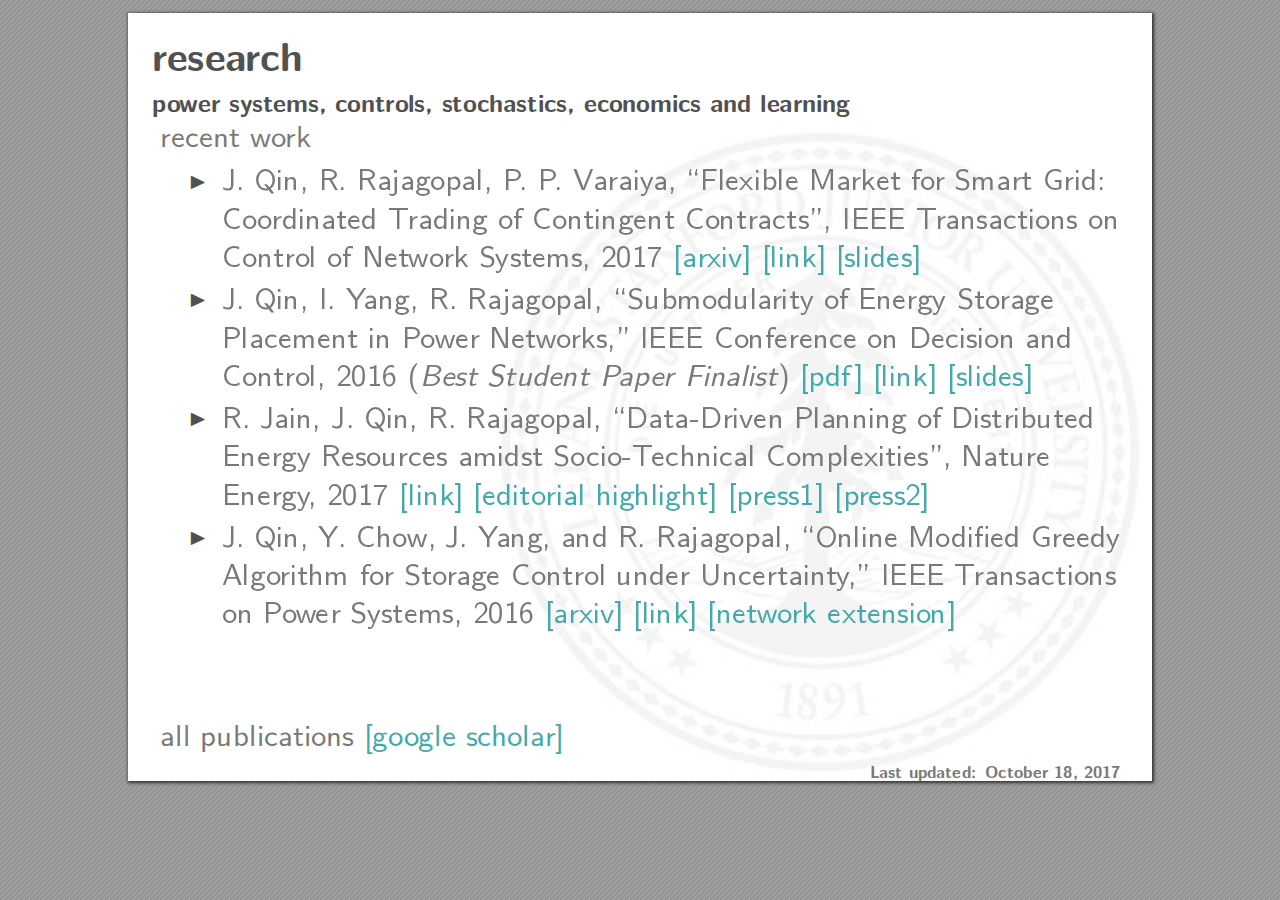
<file: research.html>
<!DOCTYPE html>
<!-- Created by pdf2htmlEX (https://github.com/coolwanglu/pdf2htmlex) -->
<html xmlns="http://www.w3.org/1999/xhtml">
<head>
<meta charset="utf-8"/>
<meta name="generator" content="pdf2htmlEX"/>
<meta http-equiv="X-UA-Compatible" content="IE=edge,chrome=1"/>
<style type="text/css">
/*! 
 * Base CSS for pdf2htmlEX
 * Copyright 2012,2013 Lu Wang <coolwanglu@gmail.com> 
 * https://github.com/coolwanglu/pdf2htmlEX/blob/master/share/LICENSE
 */#sidebar{position:absolute;top:0;left:0;bottom:0;width:250px;padding:0;margin:0;overflow:auto}#page-container{position:absolute;top:0;left:0;margin:0;padding:0;border:0}@media screen{#sidebar.opened+#page-container{left:250px}#page-container{bottom:0;right:0;overflow:auto}.loading-indicator{display:none}.loading-indicator.active{display:block;position:absolute;width:64px;height:64px;top:50%;left:50%;margin-top:-32px;margin-left:-32px}.loading-indicator img{position:absolute;top:0;left:0;bottom:0;right:0}}@media print{@page{margin:0}html{margin:0}body{margin:0;-webkit-print-color-adjust:exact}#sidebar{display:none}#page-container{width:auto;height:auto;overflow:visible;background-color:transparent}.d{display:none}}.pf{position:relative;background-color:white;overflow:hidden;margin:0;border:0}.pc{position:absolute;border:0;padding:0;margin:0;top:0;left:0;width:100%;height:100%;overflow:hidden;display:block;transform-origin:0 0;-ms-transform-origin:0 0;-webkit-transform-origin:0 0}.pc.opened{display:block}.bf{position:absolute;border:0;margin:0;top:0;bottom:0;width:100%;height:100%;-ms-user-select:none;-moz-user-select:none;-webkit-user-select:none;user-select:none}.bi{position:absolute;border:0;margin:0;-ms-user-select:none;-moz-user-select:none;-webkit-user-select:none;user-select:none}@media print{.pf{margin:0;box-shadow:none;page-break-after:always;page-break-inside:avoid}@-moz-document url-prefix(){.pf{overflow:visible;border:1px solid #fff}.pc{overflow:visible}}}.c{position:absolute;border:0;padding:0;margin:0;overflow:hidden;display:block}.t{position:absolute;white-space:pre;font-size:1px;transform-origin:0 100%;-ms-transform-origin:0 100%;-webkit-transform-origin:0 100%;unicode-bidi:bidi-override;-moz-font-feature-settings:"liga" 0}.t:after{content:''}.t:before{content:'';display:inline-block}.t span{position:relative;unicode-bidi:bidi-override}._{display:inline-block;color:transparent;z-index:-1}::selection{background:rgba(127,255,255,0.4)}::-moz-selection{background:rgba(127,255,255,0.4)}.pi{display:none}.d{position:absolute;transform-origin:0 100%;-ms-transform-origin:0 100%;-webkit-transform-origin:0 100%}.it{border:0;background-color:rgba(255,255,255,0.0)}.ir:hover{cursor:pointer}</style>
<style type="text/css">
/*! 
 * Fancy styles for pdf2htmlEX
 * Copyright 2012,2013 Lu Wang <coolwanglu@gmail.com> 
 * https://github.com/coolwanglu/pdf2htmlEX/blob/master/share/LICENSE
 */@keyframes fadein{from{opacity:0}to{opacity:1}}@-webkit-keyframes fadein{from{opacity:0}to{opacity:1}}@keyframes swing{0{transform:rotate(0)}10%{transform:rotate(0)}90%{transform:rotate(720deg)}100%{transform:rotate(720deg)}}@-webkit-keyframes swing{0{-webkit-transform:rotate(0)}10%{-webkit-transform:rotate(0)}90%{-webkit-transform:rotate(720deg)}100%{-webkit-transform:rotate(720deg)}}@media screen{#sidebar{background-color:#2f3236;background-image:url("[data-uri]")}#outline{font-family:Georgia,Times,"Times New Roman",serif;font-size:13px;margin:2em 1em}#outline ul{padding:0}#outline li{list-style-type:none;margin:1em 0}#outline li>ul{margin-left:1em}#outline a,#outline a:visited,#outline a:hover,#outline a:active{line-height:1.2;color:#e8e8e8;text-overflow:ellipsis;white-space:nowrap;text-decoration:none;display:block;overflow:hidden;outline:0}#outline a:hover{color:#0cf}#page-container{background-color:#9e9e9e;background-image:url("[data-uri]");-webkit-transition:left 500ms;transition:left 500ms}.pf{margin:13px auto;box-shadow:1px 1px 3px 1px #333;border-collapse:separate}.pc.opened{-webkit-animation:fadein 100ms;animation:fadein 100ms}.loading-indicator.active{-webkit-animation:swing 1.5s ease-in-out .01s infinite alternate none;animation:swing 1.5s ease-in-out .01s infinite alternate none}.checked{background:no-repeat url([data-uri])}}</style>
<style type="text/css">
.ff0{font-family:sans-serif;visibility:hidden;}
@font-face{font-family:ff1;src:url('[data-uri]')format("woff");}.ff1{font-family:ff1;line-height:0.922000;font-style:normal;font-weight:normal;visibility:visible;}
@font-face{font-family:ff2;src:url('[data-uri]')format("woff");}.ff2{font-family:ff2;line-height:1.000000;font-style:normal;font-weight:normal;visibility:visible;}
@font-face{font-family:ff3;src:url('[data-uri]')format("woff");}.ff3{font-family:ff3;line-height:0.579000;font-style:normal;font-weight:normal;visibility:visible;}
@font-face{font-family:ff4;src:url('[data-uri]')format("woff");}.ff4{font-family:ff4;line-height:0.910000;font-style:normal;font-weight:normal;visibility:visible;}
.m0{transform:matrix(0.705555,0.000000,0.000000,0.705555,0,0);-ms-transform:matrix(0.705555,0.000000,0.000000,0.705555,0,0);-webkit-transform:matrix(0.705555,0.000000,0.000000,0.705555,0,0);}
.m1{transform:matrix(2.822219,0.000000,0.000000,2.822219,0,0);-ms-transform:matrix(2.822219,0.000000,0.000000,2.822219,0,0);-webkit-transform:matrix(2.822219,0.000000,0.000000,2.822219,0,0);}
.v0{vertical-align:0.000000px;}
.ls0{letter-spacing:0.000000px;}
.sc_{text-shadow:none;}
.sc0{text-shadow:-0.015em 0 transparent,0 0.015em transparent,0.015em 0 transparent,0 -0.015em  transparent;}
@media screen and (-webkit-min-device-pixel-ratio:0){
.sc_{-webkit-text-stroke:0px transparent;}
.sc0{-webkit-text-stroke:0.015em transparent;text-shadow:none;}
}
.ws0{word-spacing:0.000000px;}
._5{margin-left:-3.665458px;}
._0{margin-left:-1.778929px;}
._1{width:1.111834px;}
._6{width:4.331702px;}
._7{width:8.775117px;}
._2{width:12.717937px;}
._3{width:14.016286px;}
._4{width:15.089192px;}
.fc2{color:rgb(67,169,170);}
.fc1{color:rgb(121,121,121);}
.fc0{color:rgb(81,81,81);}
.fs4{font-size:23.910400px;}
.fs3{font-size:31.880400px;}
.fs1{font-size:35.865600px;}
.fs2{font-size:43.636400px;}
.fs0{font-size:57.384800px;}
.y0{bottom:0.000000px;}
.y15{bottom:3.279419px;}
.y14{bottom:33.940011px;}
.y13{bottom:156.971847px;}
.y12{bottom:195.212920px;}
.y11{bottom:233.451172px;}
.y10{bottom:236.964835px;}
.yf{bottom:275.756242px;}
.ye{bottom:313.994493px;}
.yd{bottom:352.232745px;}
.yc{bottom:355.749230px;}
.yb{bottom:394.537815px;}
.ya{bottom:432.778888px;}
.y9{bottom:471.017140px;}
.y8{bottom:474.530803px;}
.y7{bottom:513.322210px;}
.y6{bottom:551.560461px;}
.y5{bottom:589.798713px;}
.y4{bottom:593.315198px;}
.y3{bottom:632.831915px;}
.y2{bottom:669.489724px;}
.y1{bottom:709.133441px;}
.h6{height:17.119846px;}
.h5{height:17.183536px;}
.h3{height:25.679770px;}
.h4{height:32.727300px;}
.h2{height:41.087517px;}
.h1{height:767.643695px;}
.h0{height:767.999294px;}
.w0{width:1024.000000px;}
.w1{width:1024.465666px;}
.x0{left:0.000000px;}
.x1{left:24.000154px;}
.x2{left:31.998324px;}
.x3{left:60.686185px;}
.x4{left:93.576331px;}
.x5{left:742.280408px;}
@media print{
.v0{vertical-align:0.000000pt;}
.ls0{letter-spacing:0.000000pt;}
.ws0{word-spacing:0.000000pt;}
._5{margin-left:-1.731714pt;}
._0{margin-left:-0.840440pt;}
._1{width:0.525276pt;}
._6{width:2.046475pt;}
._7{width:4.145729pt;}
._2{width:6.008480pt;}
._3{width:6.621874pt;}
._4{width:7.128759pt;}
.fs4{font-size:11.296263pt;}
.fs3{font-size:15.061621pt;}
.fs1{font-size:16.944395pt;}
.fs2{font-size:20.615642pt;}
.fs0{font-size:27.110956pt;}
.y0{bottom:0.000000pt;}
.y15{bottom:1.549333pt;}
.y14{bottom:16.034667pt;}
.y13{bottom:74.160000pt;}
.y12{bottom:92.226667pt;}
.y11{bottom:110.292000pt;}
.y10{bottom:111.952000pt;}
.yf{bottom:130.278667pt;}
.ye{bottom:148.344000pt;}
.yd{bottom:166.409333pt;}
.yc{bottom:168.070667pt;}
.yb{bottom:186.396000pt;}
.ya{bottom:204.462667pt;}
.y9{bottom:222.528000pt;}
.y8{bottom:224.188000pt;}
.y7{bottom:242.514667pt;}
.y6{bottom:260.580000pt;}
.y5{bottom:278.645333pt;}
.y4{bottom:280.306667pt;}
.y3{bottom:298.976000pt;}
.y2{bottom:316.294667pt;}
.y1{bottom:335.024000pt;}
.h6{height:8.088124pt;}
.h5{height:8.118214pt;}
.h3{height:12.132186pt;}
.h4{height:15.461732pt;}
.h2{height:19.411444pt;}
.h1{height:362.666667pt;}
.h0{height:362.834667pt;}
.w0{width:483.780000pt;}
.w1{width:484.000000pt;}
.x0{left:0.000000pt;}
.x1{left:11.338667pt;}
.x2{left:15.117333pt;}
.x3{left:28.670667pt;}
.x4{left:44.209333pt;}
.x5{left:350.684000pt;}
}
</style>
<script>
/*
 Copyright 2012 Mozilla Foundation 
 Copyright 2013 Lu Wang <coolwanglu@gmail.com>
 Apachine License Version 2.0 
*/
(function(){function b(a,b,e,f){var c=(a.className||"").split(/\s+/g);""===c[0]&&c.shift();var d=c.indexOf(b);0>d&&e&&c.push(b);0<=d&&f&&c.splice(d,1);a.className=c.join(" ");return 0<=d}if(!("classList"in document.createElement("div"))){var e={add:function(a){b(this.element,a,!0,!1)},contains:function(a){return b(this.element,a,!1,!1)},remove:function(a){b(this.element,a,!1,!0)},toggle:function(a){b(this.element,a,!0,!0)}};Object.defineProperty(HTMLElement.prototype,"classList",{get:function(){if(this._classList)return this._classList;
var a=Object.create(e,{element:{value:this,writable:!1,enumerable:!0}});Object.defineProperty(this,"_classList",{value:a,writable:!1,enumerable:!1});return a},enumerable:!0})}})();
</script>
<script>
(function(){/*
 pdf2htmlEX.js: Core UI functions for pdf2htmlEX 
 Copyright 2012,2013 Lu Wang <coolwanglu@gmail.com> and other contributors 
 https://github.com/coolwanglu/pdf2htmlEX/blob/master/share/LICENSE 
*/
var pdf2htmlEX=window.pdf2htmlEX=window.pdf2htmlEX||{},CSS_CLASS_NAMES={page_frame:"pf",page_content_box:"pc",page_data:"pi",background_image:"bi",link:"l",input_radio:"ir",__dummy__:"no comma"},DEFAULT_CONFIG={container_id:"page-container",sidebar_id:"sidebar",outline_id:"outline",loading_indicator_cls:"loading-indicator",preload_pages:3,render_timeout:100,scale_step:0.9,key_handler:!0,hashchange_handler:!0,view_history_handler:!0,__dummy__:"no comma"},EPS=1E-6;
function invert(a){var b=a[0]*a[3]-a[1]*a[2];return[a[3]/b,-a[1]/b,-a[2]/b,a[0]/b,(a[2]*a[5]-a[3]*a[4])/b,(a[1]*a[4]-a[0]*a[5])/b]}function transform(a,b){return[a[0]*b[0]+a[2]*b[1]+a[4],a[1]*b[0]+a[3]*b[1]+a[5]]}function get_page_number(a){return parseInt(a.getAttribute("data-page-no"),16)}function disable_dragstart(a){for(var b=0,c=a.length;b<c;++b)a[b].addEventListener("dragstart",function(){return!1},!1)}
function clone_and_extend_objs(a){for(var b={},c=0,e=arguments.length;c<e;++c){var h=arguments[c],d;for(d in h)h.hasOwnProperty(d)&&(b[d]=h[d])}return b}
function Page(a){if(a){this.shown=this.loaded=!1;this.page=a;this.num=get_page_number(a);this.original_height=a.clientHeight;this.original_width=a.clientWidth;var b=a.getElementsByClassName(CSS_CLASS_NAMES.page_content_box)[0];b&&(this.content_box=b,this.original_scale=this.cur_scale=this.original_height/b.clientHeight,this.page_data=JSON.parse(a.getElementsByClassName(CSS_CLASS_NAMES.page_data)[0].getAttribute("data-data")),this.ctm=this.page_data.ctm,this.ictm=invert(this.ctm),this.loaded=!0)}}
Page.prototype={hide:function(){this.loaded&&this.shown&&(this.content_box.classList.remove("opened"),this.shown=!1)},show:function(){this.loaded&&!this.shown&&(this.content_box.classList.add("opened"),this.shown=!0)},rescale:function(a){this.cur_scale=0===a?this.original_scale:a;this.loaded&&(a=this.content_box.style,a.msTransform=a.webkitTransform=a.transform="scale("+this.cur_scale.toFixed(3)+")");a=this.page.style;a.height=this.original_height*this.cur_scale+"px";a.width=this.original_width*this.cur_scale+
"px"},view_position:function(){var a=this.page,b=a.parentNode;return[b.scrollLeft-a.offsetLeft-a.clientLeft,b.scrollTop-a.offsetTop-a.clientTop]},height:function(){return this.page.clientHeight},width:function(){return this.page.clientWidth}};function Viewer(a){this.config=clone_and_extend_objs(DEFAULT_CONFIG,0<arguments.length?a:{});this.pages_loading=[];this.init_before_loading_content();var b=this;document.addEventListener("DOMContentLoaded",function(){b.init_after_loading_content()},!1)}
Viewer.prototype={scale:1,cur_page_idx:0,first_page_idx:0,init_before_loading_content:function(){this.pre_hide_pages()},initialize_radio_button:function(){for(var a=document.getElementsByClassName(CSS_CLASS_NAMES.input_radio),b=0;b<a.length;b++)a[b].addEventListener("click",function(){this.classList.toggle("checked")})},init_after_loading_content:function(){this.sidebar=document.getElementById(this.config.sidebar_id);this.outline=document.getElementById(this.config.outline_id);this.container=document.getElementById(this.config.container_id);
this.loading_indicator=document.getElementsByClassName(this.config.loading_indicator_cls)[0];for(var a=!0,b=this.outline.childNodes,c=0,e=b.length;c<e;++c)if("ul"===b[c].nodeName.toLowerCase()){a=!1;break}a||this.sidebar.classList.add("opened");this.find_pages();if(0!=this.pages.length){disable_dragstart(document.getElementsByClassName(CSS_CLASS_NAMES.background_image));this.config.key_handler&&this.register_key_handler();var h=this;this.config.hashchange_handler&&window.addEventListener("hashchange",
function(a){h.navigate_to_dest(document.location.hash.substring(1))},!1);this.config.view_history_handler&&window.addEventListener("popstate",function(a){a.state&&h.navigate_to_dest(a.state)},!1);this.container.addEventListener("scroll",function(){h.update_page_idx();h.schedule_render(!0)},!1);[this.container,this.outline].forEach(function(a){a.addEventListener("click",h.link_handler.bind(h),!1)});this.initialize_radio_button();this.render()}},find_pages:function(){for(var a=[],b={},c=this.container.childNodes,
e=0,h=c.length;e<h;++e){var d=c[e];d.nodeType===Node.ELEMENT_NODE&&d.classList.contains(CSS_CLASS_NAMES.page_frame)&&(d=new Page(d),a.push(d),b[d.num]=a.length-1)}this.pages=a;this.page_map=b},load_page:function(a,b,c){var e=this.pages;if(!(a>=e.length||(e=e[a],e.loaded||this.pages_loading[a]))){var e=e.page,h=e.getAttribute("data-page-url");if(h){this.pages_loading[a]=!0;var d=e.getElementsByClassName(this.config.loading_indicator_cls)[0];"undefined"===typeof d&&(d=this.loading_indicator.cloneNode(!0),
d.classList.add("active"),e.appendChild(d));var f=this,g=new XMLHttpRequest;g.open("GET",h,!0);g.onload=function(){if(200===g.status||0===g.status){var b=document.createElement("div");b.innerHTML=g.responseText;for(var d=null,b=b.childNodes,e=0,h=b.length;e<h;++e){var p=b[e];if(p.nodeType===Node.ELEMENT_NODE&&p.classList.contains(CSS_CLASS_NAMES.page_frame)){d=p;break}}b=f.pages[a];f.container.replaceChild(d,b.page);b=new Page(d);f.pages[a]=b;b.hide();b.rescale(f.scale);disable_dragstart(d.getElementsByClassName(CSS_CLASS_NAMES.background_image));
f.schedule_render(!1);c&&c(b)}delete f.pages_loading[a]};g.send(null)}void 0===b&&(b=this.config.preload_pages);0<--b&&(f=this,setTimeout(function(){f.load_page(a+1,b)},0))}},pre_hide_pages:function(){var a="@media screen{."+CSS_CLASS_NAMES.page_content_box+"{display:none;}}",b=document.createElement("style");b.styleSheet?b.styleSheet.cssText=a:b.appendChild(document.createTextNode(a));document.head.appendChild(b)},render:function(){for(var a=this.container,b=a.scrollTop,c=a.clientHeight,a=b-c,b=
b+c+c,c=this.pages,e=0,h=c.length;e<h;++e){var d=c[e],f=d.page,g=f.offsetTop+f.clientTop,f=g+f.clientHeight;g<=b&&f>=a?d.loaded?d.show():this.load_page(e):d.hide()}},update_page_idx:function(){var a=this.pages,b=a.length;if(!(2>b)){for(var c=this.container,e=c.scrollTop,c=e+c.clientHeight,h=-1,d=b,f=d-h;1<f;){var g=h+Math.floor(f/2),f=a[g].page;f.offsetTop+f.clientTop+f.clientHeight>=e?d=g:h=g;f=d-h}this.first_page_idx=d;for(var g=h=this.cur_page_idx,k=0;d<b;++d){var f=a[d].page,l=f.offsetTop+f.clientTop,
f=f.clientHeight;if(l>c)break;f=(Math.min(c,l+f)-Math.max(e,l))/f;if(d===h&&Math.abs(f-1)<=EPS){g=h;break}f>k&&(k=f,g=d)}this.cur_page_idx=g}},schedule_render:function(a){if(void 0!==this.render_timer){if(!a)return;clearTimeout(this.render_timer)}var b=this;this.render_timer=setTimeout(function(){delete b.render_timer;b.render()},this.config.render_timeout)},register_key_handler:function(){var a=this;window.addEventListener("DOMMouseScroll",function(b){if(b.ctrlKey){b.preventDefault();var c=a.container,
e=c.getBoundingClientRect(),c=[b.clientX-e.left-c.clientLeft,b.clientY-e.top-c.clientTop];a.rescale(Math.pow(a.config.scale_step,b.detail),!0,c)}},!1);window.addEventListener("keydown",function(b){var c=!1,e=b.ctrlKey||b.metaKey,h=b.altKey;switch(b.keyCode){case 61:case 107:case 187:e&&(a.rescale(1/a.config.scale_step,!0),c=!0);break;case 173:case 109:case 189:e&&(a.rescale(a.config.scale_step,!0),c=!0);break;case 48:e&&(a.rescale(0,!1),c=!0);break;case 33:h?a.scroll_to(a.cur_page_idx-1):a.container.scrollTop-=
a.container.clientHeight;c=!0;break;case 34:h?a.scroll_to(a.cur_page_idx+1):a.container.scrollTop+=a.container.clientHeight;c=!0;break;case 35:a.container.scrollTop=a.container.scrollHeight;c=!0;break;case 36:a.container.scrollTop=0,c=!0}c&&b.preventDefault()},!1)},rescale:function(a,b,c){var e=this.scale;this.scale=a=0===a?1:b?e*a:a;c||(c=[0,0]);b=this.container;c[0]+=b.scrollLeft;c[1]+=b.scrollTop;for(var h=this.pages,d=h.length,f=this.first_page_idx;f<d;++f){var g=h[f].page;if(g.offsetTop+g.clientTop>=
c[1])break}g=f-1;0>g&&(g=0);var g=h[g].page,k=g.clientWidth,f=g.clientHeight,l=g.offsetLeft+g.clientLeft,m=c[0]-l;0>m?m=0:m>k&&(m=k);k=g.offsetTop+g.clientTop;c=c[1]-k;0>c?c=0:c>f&&(c=f);for(f=0;f<d;++f)h[f].rescale(a);b.scrollLeft+=m/e*a+g.offsetLeft+g.clientLeft-m-l;b.scrollTop+=c/e*a+g.offsetTop+g.clientTop-c-k;this.schedule_render(!0)},fit_width:function(){var a=this.cur_page_idx;this.rescale(this.container.clientWidth/this.pages[a].width(),!0);this.scroll_to(a)},fit_height:function(){var a=this.cur_page_idx;
this.rescale(this.container.clientHeight/this.pages[a].height(),!0);this.scroll_to(a)},get_containing_page:function(a){for(;a;){if(a.nodeType===Node.ELEMENT_NODE&&a.classList.contains(CSS_CLASS_NAMES.page_frame)){a=get_page_number(a);var b=this.page_map;return a in b?this.pages[b[a]]:null}a=a.parentNode}return null},link_handler:function(a){var b=a.target,c=b.getAttribute("data-dest-detail");if(c){if(this.config.view_history_handler)try{var e=this.get_current_view_hash();window.history.replaceState(e,
"","#"+e);window.history.pushState(c,"","#"+c)}catch(h){}this.navigate_to_dest(c,this.get_containing_page(b));a.preventDefault()}},navigate_to_dest:function(a,b){try{var c=JSON.parse(a)}catch(e){return}if(c instanceof Array){var h=c[0],d=this.page_map;if(h in d){for(var f=d[h],h=this.pages[f],d=2,g=c.length;d<g;++d){var k=c[d];if(null!==k&&"number"!==typeof k)return}for(;6>c.length;)c.push(null);var g=b||this.pages[this.cur_page_idx],d=g.view_position(),d=transform(g.ictm,[d[0],g.height()-d[1]]),
g=this.scale,l=[0,0],m=!0,k=!1,n=this.scale;switch(c[1]){case "XYZ":l=[null===c[2]?d[0]:c[2]*n,null===c[3]?d[1]:c[3]*n];g=c[4];if(null===g||0===g)g=this.scale;k=!0;break;case "Fit":case "FitB":l=[0,0];k=!0;break;case "FitH":case "FitBH":l=[0,null===c[2]?d[1]:c[2]*n];k=!0;break;case "FitV":case "FitBV":l=[null===c[2]?d[0]:c[2]*n,0];k=!0;break;case "FitR":l=[c[2]*n,c[5]*n],m=!1,k=!0}if(k){this.rescale(g,!1);var p=this,c=function(a){l=transform(a.ctm,l);m&&(l[1]=a.height()-l[1]);p.scroll_to(f,l)};h.loaded?
c(h):(this.load_page(f,void 0,c),this.scroll_to(f))}}}},scroll_to:function(a,b){var c=this.pages;if(!(0>a||a>=c.length)){c=c[a].view_position();void 0===b&&(b=[0,0]);var e=this.container;e.scrollLeft+=b[0]-c[0];e.scrollTop+=b[1]-c[1]}},get_current_view_hash:function(){var a=[],b=this.pages[this.cur_page_idx];a.push(b.num);a.push("XYZ");var c=b.view_position(),c=transform(b.ictm,[c[0],b.height()-c[1]]);a.push(c[0]/this.scale);a.push(c[1]/this.scale);a.push(this.scale);return JSON.stringify(a)}};
pdf2htmlEX.Viewer=Viewer;})();
</script>
<script>
try{
pdf2htmlEX.defaultViewer = new pdf2htmlEX.Viewer({});
}catch(e){}
</script>
<title>Research</title>
</head>
<body>
<div id="sidebar">
<div id="outline">
</div>
</div>
<div id="page-container">
<div id="pf2" class="pf w0 h0" data-page-no="2"><div class="pc pc2 w0 h0"><img class="bi x0 y0 w1 h1" alt="" src="[data-uri]"/><div class="t m0 x1 h2 y1 ff1 fs0 fc0 sc0 ls0 ws0">resea<span class="_ _0"></span>rch</div><div class="t m0 x1 h3 y2 ff1 fs1 fc0 sc0 ls0 ws0">p<span class="_ _1"></span>o<span class="_ _0"></span>wer<span class="_ _2"> </span>systems,<span class="_ _2"> </span>controls,<span class="_ _2"> </span>sto<span class="_ _1"></span>chastics,<span class="_ _3"> </span>economics<span class="_ _2"> </span>and<span class="_ _2"> </span>learning</div><div class="t m0 x2 h4 y3 ff2 fs2 fc1 sc0 ls0 ws0">recent<span class="_ _3"> </span>wo<span class="_ _0"></span>rk</div><div class="t m0 x3 h5 y4 ff3 fs3 fc0 sc0 ls0 ws0">I</div><div class="t m0 x4 h4 y5 ff2 fs2 fc1 sc0 ls0 ws0">J.<span class="_ _3"> </span>Qin,<span class="_ _4"> </span>R.<span class="_ _3"> </span>Rajagopal,<span class="_ _4"> </span>P<span class="_ _5"></span>.<span class="_ _3"> </span>P<span class="_ _5"></span>.<span class="_ _4"> </span>V<span class="_ _0"></span>araiy<span class="_ _0"></span>a,<span class="_ _3"> </span>“Flexible<span class="_ _4"> </span>Ma<span class="_ _0"></span>rket<span class="_ _3"> </span>fo<span class="_ _0"></span>r<span class="_ _3"> </span>Smart<span class="_ _3"> </span>Grid:</div><div class="t m0 x4 h4 y6 ff2 fs2 fc1 sc0 ls0 ws0">Co<span class="_ _1"></span>o<span class="_ _0"></span>rdinated<span class="_ _4"> </span>T<span class="_ _5"></span>rading<span class="_ _3"> </span>of<span class="_ _4"> </span>Contingent<span class="_ _3"> </span>Contracts”,<span class="_ _4"> </span>IEEE<span class="_ _3"> </span>T<span class="_ _5"></span>ransactions<span class="_ _4"> </span>on</div><div class="t m0 x4 h4 y7 ff2 fs2 fc1 sc0 ls0 ws0">Control<span class="_ _3"> </span>of<span class="_ _4"> </span>Net<span class="_ _0"></span>wo<span class="_ _0"></span>rk<span class="_ _3"> </span>Systems,<span class="_ _3"> </span>2017<span class="_ _4"> </span><span class="fc2">[arxiv]<span class="_ _3"> </span>[link]<span class="_ _3"> </span>[slides]</span></div><div class="t m0 x3 h5 y8 ff3 fs3 fc0 sc0 ls0 ws0">I</div><div class="t m0 x4 h4 y9 ff2 fs2 fc1 sc0 ls0 ws0">J.<span class="_ _3"> </span>Qin,<span class="_ _4"> </span>I.<span class="_ _3"> </span>Y<span class="_ _5"></span>ang,<span class="_ _4"> </span>R.<span class="_ _3"> </span>Rajagopal,<span class="_ _4"> </span>“Submo<span class="_ _1"></span>dula<span class="_ _0"></span>rity<span class="_ _3"> </span>of<span class="_ _3"> </span>Energy<span class="_ _4"> </span>Sto<span class="_ _0"></span>rage</div><div class="t m0 x4 h4 ya ff2 fs2 fc1 sc0 ls0 ws0">Placement<span class="_ _3"> </span>in<span class="_ _4"> </span>P<span class="_ _0"></span>ow<span class="_ _0"></span>er<span class="_ _3"> </span>Netw<span class="_ _0"></span>o<span class="_ _0"></span>rks,”<span class="_ _3"> </span>IEEE<span class="_ _4"> </span>Conference<span class="_ _3"> </span>on<span class="_ _4"> </span>Decision<span class="_ _3"> </span>and</div><div class="t m0 x4 h4 yb ff2 fs2 fc1 sc0 ls0 ws0">Control,<span class="_ _3"> </span>2016<span class="_ _4"> </span>(<span class="ff4">Best<span class="_ _3"> </span>Student<span class="_ _4"> </span>P<span class="_ _0"></span>ap<span class="_ _1"></span>er<span class="_ _4"> </span>Finalist<span class="ff2">)<span class="_ _3"> </span><span class="fc2">[p<span class="_ _1"></span>df<span class="_ _6"></span>]<span class="_ _3"> </span>[link]<span class="_ _4"> </span>[slides]</span></span></span></div><div class="t m0 x3 h5 yc ff3 fs3 fc0 sc0 ls0 ws0">I</div><div class="t m0 x4 h4 yd ff2 fs2 fc1 sc0 ls0 ws0">R.<span class="_ _3"> </span>Jain,<span class="_ _4"> </span>J.<span class="_ _3"> </span>Qin,<span class="_ _4"> </span>R.<span class="_ _3"> </span>Rajagopal,<span class="_ _4"> </span>“Data-Driven<span class="_ _3"> </span>Planning<span class="_ _4"> </span>of<span class="_ _3"> </span>Distributed</div><div class="t m0 x4 h4 ye ff2 fs2 fc1 sc0 ls0 ws0">Energy<span class="_ _3"> </span>Resources<span class="_ _4"> </span>amidst<span class="_ _3"> </span>So<span class="_ _1"></span>cio-T<span class="_ _5"></span>echnical<span class="_ _4"> </span>Complexities”,<span class="_ _3"> </span>Nature</div><div class="t m0 x4 h4 yf ff2 fs2 fc1 sc0 ls0 ws0">Energy<span class="_ _5"></span>,<span class="_ _3"> </span>2017<span class="_ _4"> </span><span class="fc2">[link]<span class="_ _3"> </span>[editorial<span class="_ _3"> </span>highlight]<span class="_ _3"> </span>[press1]<span class="_ _3"> </span>[p<span class="_ _0"></span>ress2]</span></div><div class="t m0 x3 h5 y10 ff3 fs3 fc0 sc0 ls0 ws0">I</div><div class="t m0 x4 h4 y11 ff2 fs2 fc1 sc0 ls0 ws0">J.<span class="_ _3"> </span>Qin,<span class="_ _3"> </span>Y.<span class="_ _2"> </span>Chow,<span class="_ _2"> </span>J.<span class="_ _3"> </span>Y<span class="_ _5"></span>ang,<span class="_ _3"> </span>and<span class="_ _3"> </span>R.<span class="_ _3"> </span>Rajagopal,<span class="_ _3"> </span>“Online<span class="_ _3"> </span>Mo<span class="_ _1"></span>diﬁed<span class="_ _3"> </span>Greedy</div><div class="t m0 x4 h4 y12 ff2 fs2 fc1 sc0 ls0 ws0">Algo<span class="_ _0"></span>rithm<span class="_ _4"> </span>fo<span class="_ _0"></span>r<span class="_ _4"> </span>Sto<span class="_ _0"></span>rage<span class="_ _4"> </span>Control<span class="_ _3"> </span>under<span class="_ _4"> </span>Uncertaint<span class="_ _0"></span>y<span class="_ _5"></span>,”<span class="_ _4"> </span>IEEE<span class="_ _3"> </span>T<span class="_ _5"></span>ransactions</div><div class="t m0 x4 h4 y13 ff2 fs2 fc1 sc0 ls0 ws0">on<span class="_ _3"> </span>Po<span class="_ _0"></span>w<span class="_ _0"></span>er<span class="_ _3"> </span>Systems,<span class="_ _4"> </span>2016<span class="_ _3"> </span><span class="fc2">[arxiv]<span class="_ _3"> </span>[link]<span class="_ _3"> </span>[netw<span class="_ _0"></span>o<span class="_ _0"></span>rk<span class="_ _4"> </span>extension]</span></div><div class="t m0 x2 h4 y14 ff2 fs2 fc1 sc0 ls0 ws0">all<span class="_ _3"> </span>publications<span class="_ _4"> </span><span class="fc2">[go<span class="_ _1"></span>ogle<span class="_ _3"> </span>scholar]</span></div><div class="t m0 x5 h6 y15 ff1 fs4 fc1 sc0 ls0 ws0">Last<span class="_ _7"> </span>updated:<span class="_ _2"> </span>October<span class="_ _7"> </span>18,<span class="_ _7"> </span>2017</div><a class="l" href="https://arxiv.org/abs/1701.06253"><div class="d m1" style="border-style:none;position:absolute;left:542.571692px;bottom:502.812265px;width:29.629000px;height:12.902000px;background-color:rgba(255,255,255,0.000001);"></div></a><a class="l" href="http://ieeexplore.ieee.org/document/8017536/"><div class="d m1" style="border-style:none;position:absolute;left:630.830962px;bottom:502.812265px;width:24.478000px;height:12.902000px;background-color:rgba(255,255,255,0.000001);"></div></a><a class="l" href="http://www.eee.hku.hk/FWu-DL/doc/ContingentHKU_Varaiya.pdf"><div class="d m1" style="border-style:none;position:absolute;left:704.552979px;bottom:502.812265px;width:32.356000px;height:12.902000px;background-color:rgba(255,255,255,0.000001);"></div></a><a class="l" href="http://web.stanford.edu/~jqin/preprints/submodular.pdf"><div class="d m1" style="border-style:none;position:absolute;left:667.437970px;bottom:384.030692px;width:24.114000px;height:12.901000px;background-color:rgba(255,255,255,0.000001);"></div></a><a class="l" href="http://ieeexplore.ieee.org/abstract/document/7798348/"><div class="d m1" style="border-style:none;position:absolute;left:740.132699px;bottom:384.030692px;width:24.478000px;height:12.901000px;background-color:rgba(255,255,255,0.000001);"></div></a><a class="l" href="http://web.stanford.edu/~jqin/preprints/StoragePlacement_CDC16_wa.pdf"><div class="d m1" style="border-style:none;position:absolute;left:813.854716px;bottom:384.030692px;width:32.356000px;height:12.901000px;background-color:rgba(255,255,255,0.000001);"></div></a><a class="l" href="https://www.nature.com/articles/nenergy2017112"><div class="d m1" style="border-style:none;position:absolute;left:266.936806px;bottom:265.246297px;width:24.478000px;height:12.902000px;background-color:rgba(255,255,255,0.000001);"></div></a><a class="l" href="https://www.nature.com/articles/nenergy2017129"><div class="d m1" style="border-style:none;position:absolute;left:340.658823px;bottom:265.246297px;width:87.872000px;height:12.902000px;background-color:rgba(255,255,255,0.000001);"></div></a><a class="l" href="https://arstechnica.com/science/2017/07/distributed-energy-sources-can-reduce-cost-of-electricity-up-to-50-study-says/"><div class="d m1" style="border-style:none;position:absolute;left:593.292621px;bottom:265.246297px;width:36.023000px;height:12.902000px;background-color:rgba(255,255,255,0.000001);"></div></a><a class="l" href="https://engineering.stanford.edu/magazine/article/could-power-people-cut-electric-bills-half?utm_source=facebook&amp;utm_medium=social&amp;utm_content=powerfromthepeople&amp;utm_campaign=stripes"><div class="d m1" style="border-style:none;position:absolute;left:699.597161px;bottom:265.246297px;width:36.023000px;height:12.902000px;background-color:rgba(255,255,255,0.000001);"></div></a><a class="l" href="https://arxiv.org/pdf/1405.7789v4"><div class="d m1" style="border-style:none;position:absolute;left:415.145661px;bottom:146.464724px;width:29.629000px;height:12.901000px;background-color:rgba(255,255,255,0.000001);"></div></a><a class="l" href="http://ieeexplore.ieee.org/stamp/stamp.jsp?tp=&amp;arnumber=7145494&amp;isnumber=7453237"><div class="d m1" style="border-style:none;position:absolute;left:503.404931px;bottom:146.464724px;width:24.478000px;height:12.901000px;background-color:rgba(255,255,255,0.000001);"></div></a><a class="l" href="http://ieeexplore.ieee.org/stamp/stamp.jsp?tp=&amp;arnumber=7101867&amp;isnumber=7410169"><div class="d m1" style="border-style:none;position:absolute;left:577.126948px;bottom:146.464724px;width:89.598000px;height:12.901000px;background-color:rgba(255,255,255,0.000001);"></div></a><a class="l" href="https://scholar.google.com/citations?user=k2y63QMAAAAJ&amp;hl=en"><div class="d m1" style="border-style:none;position:absolute;left:231.704218px;bottom:23.430066px;width:72.902000px;height:12.902000px;background-color:rgba(255,255,255,0.000001);"></div></a></div><div class="pi" data-data='{"ctm":[2.822219,0.000000,0.000000,2.822219,0.000000,0.000000]}'></div></div>
</div>
<div class="loading-indicator">
<img alt="" src="[data-uri]"/>
</div>
</body>
</html>
</file>
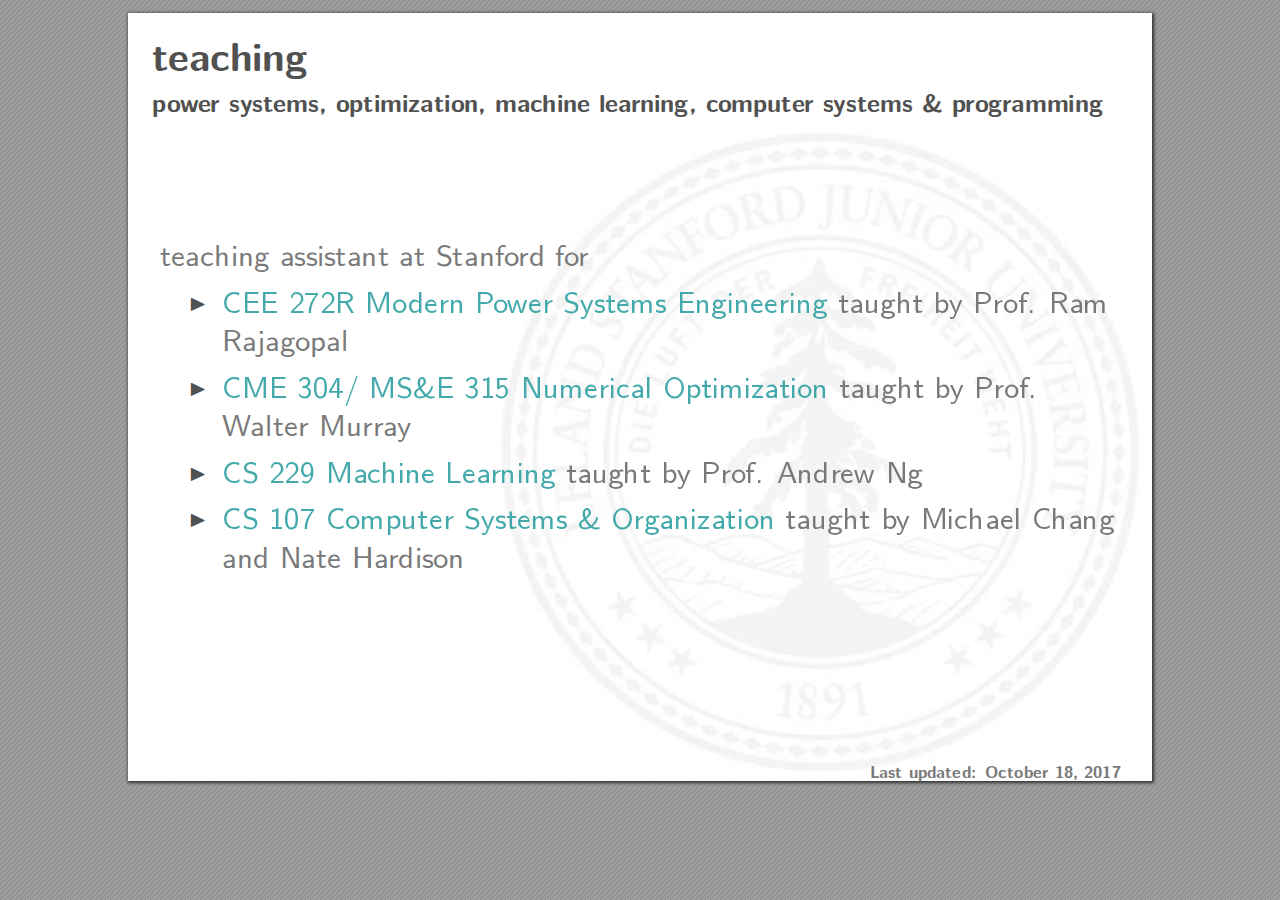
<file: teaching.html>
<!DOCTYPE html>
<!-- Created by pdf2htmlEX (https://github.com/coolwanglu/pdf2htmlex) -->
<html xmlns="http://www.w3.org/1999/xhtml">
<head>
<meta charset="utf-8"/>
<meta name="generator" content="pdf2htmlEX"/>
<meta http-equiv="X-UA-Compatible" content="IE=edge,chrome=1"/>
<style type="text/css">
/*! 
 * Base CSS for pdf2htmlEX
 * Copyright 2012,2013 Lu Wang <coolwanglu@gmail.com> 
 * https://github.com/coolwanglu/pdf2htmlEX/blob/master/share/LICENSE
 */#sidebar{position:absolute;top:0;left:0;bottom:0;width:250px;padding:0;margin:0;overflow:auto}#page-container{position:absolute;top:0;left:0;margin:0;padding:0;border:0}@media screen{#sidebar.opened+#page-container{left:250px}#page-container{bottom:0;right:0;overflow:auto}.loading-indicator{display:none}.loading-indicator.active{display:block;position:absolute;width:64px;height:64px;top:50%;left:50%;margin-top:-32px;margin-left:-32px}.loading-indicator img{position:absolute;top:0;left:0;bottom:0;right:0}}@media print{@page{margin:0}html{margin:0}body{margin:0;-webkit-print-color-adjust:exact}#sidebar{display:none}#page-container{width:auto;height:auto;overflow:visible;background-color:transparent}.d{display:none}}.pf{position:relative;background-color:white;overflow:hidden;margin:0;border:0}.pc{position:absolute;border:0;padding:0;margin:0;top:0;left:0;width:100%;height:100%;overflow:hidden;display:block;transform-origin:0 0;-ms-transform-origin:0 0;-webkit-transform-origin:0 0}.pc.opened{display:block}.bf{position:absolute;border:0;margin:0;top:0;bottom:0;width:100%;height:100%;-ms-user-select:none;-moz-user-select:none;-webkit-user-select:none;user-select:none}.bi{position:absolute;border:0;margin:0;-ms-user-select:none;-moz-user-select:none;-webkit-user-select:none;user-select:none}@media print{.pf{margin:0;box-shadow:none;page-break-after:always;page-break-inside:avoid}@-moz-document url-prefix(){.pf{overflow:visible;border:1px solid #fff}.pc{overflow:visible}}}.c{position:absolute;border:0;padding:0;margin:0;overflow:hidden;display:block}.t{position:absolute;white-space:pre;font-size:1px;transform-origin:0 100%;-ms-transform-origin:0 100%;-webkit-transform-origin:0 100%;unicode-bidi:bidi-override;-moz-font-feature-settings:"liga" 0}.t:after{content:''}.t:before{content:'';display:inline-block}.t span{position:relative;unicode-bidi:bidi-override}._{display:inline-block;color:transparent;z-index:-1}::selection{background:rgba(127,255,255,0.4)}::-moz-selection{background:rgba(127,255,255,0.4)}.pi{display:none}.d{position:absolute;transform-origin:0 100%;-ms-transform-origin:0 100%;-webkit-transform-origin:0 100%}.it{border:0;background-color:rgba(255,255,255,0.0)}.ir:hover{cursor:pointer}</style>
<style type="text/css">
/*! 
 * Fancy styles for pdf2htmlEX
 * Copyright 2012,2013 Lu Wang <coolwanglu@gmail.com> 
 * https://github.com/coolwanglu/pdf2htmlEX/blob/master/share/LICENSE
 */@keyframes fadein{from{opacity:0}to{opacity:1}}@-webkit-keyframes fadein{from{opacity:0}to{opacity:1}}@keyframes swing{0{transform:rotate(0)}10%{transform:rotate(0)}90%{transform:rotate(720deg)}100%{transform:rotate(720deg)}}@-webkit-keyframes swing{0{-webkit-transform:rotate(0)}10%{-webkit-transform:rotate(0)}90%{-webkit-transform:rotate(720deg)}100%{-webkit-transform:rotate(720deg)}}@media screen{#sidebar{background-color:#2f3236;background-image:url("[data-uri]")}#outline{font-family:Georgia,Times,"Times New Roman",serif;font-size:13px;margin:2em 1em}#outline ul{padding:0}#outline li{list-style-type:none;margin:1em 0}#outline li>ul{margin-left:1em}#outline a,#outline a:visited,#outline a:hover,#outline a:active{line-height:1.2;color:#e8e8e8;text-overflow:ellipsis;white-space:nowrap;text-decoration:none;display:block;overflow:hidden;outline:0}#outline a:hover{color:#0cf}#page-container{background-color:#9e9e9e;background-image:url("[data-uri]");-webkit-transition:left 500ms;transition:left 500ms}.pf{margin:13px auto;box-shadow:1px 1px 3px 1px #333;border-collapse:separate}.pc.opened{-webkit-animation:fadein 100ms;animation:fadein 100ms}.loading-indicator.active{-webkit-animation:swing 1.5s ease-in-out .01s infinite alternate none;animation:swing 1.5s ease-in-out .01s infinite alternate none}.checked{background:no-repeat url([data-uri])}}</style>
<style type="text/css">
.ff0{font-family:sans-serif;visibility:hidden;}
@font-face{font-family:ff1;src:url('[data-uri]')format("woff");}.ff1{font-family:ff1;line-height:0.922000;font-style:normal;font-weight:normal;visibility:visible;}
@font-face{font-family:ff2;src:url('[data-uri]')format("woff");}.ff2{font-family:ff2;line-height:1.000000;font-style:normal;font-weight:normal;visibility:visible;}
@font-face{font-family:ff3;src:url('[data-uri]')format("woff");}.ff3{font-family:ff3;line-height:0.579000;font-style:normal;font-weight:normal;visibility:visible;}
.m0{transform:matrix(0.705555,0.000000,0.000000,0.705555,0,0);-ms-transform:matrix(0.705555,0.000000,0.000000,0.705555,0,0);-webkit-transform:matrix(0.705555,0.000000,0.000000,0.705555,0,0);}
.m1{transform:matrix(2.822219,0.000000,0.000000,2.822219,0,0);-ms-transform:matrix(2.822219,0.000000,0.000000,2.822219,0,0);-webkit-transform:matrix(2.822219,0.000000,0.000000,2.822219,0,0);}
.v0{vertical-align:0.000000px;}
.ls0{letter-spacing:0.000000px;}
.sc_{text-shadow:none;}
.sc0{text-shadow:-0.015em 0 transparent,0 0.015em transparent,0.015em 0 transparent,0 -0.015em  transparent;}
@media screen and (-webkit-min-device-pixel-ratio:0){
.sc_{-webkit-text-stroke:0px transparent;}
.sc0{-webkit-text-stroke:0.015em transparent;text-shadow:none;}
}
.ws0{word-spacing:0.000000px;}
._1{margin-left:-1.111834px;}
._0{width:1.111834px;}
._5{width:8.775117px;}
._2{width:13.162675px;}
._3{width:14.530921px;}
._4{width:19.175514px;}
.fc2{color:rgb(67,169,170);}
.fc1{color:rgb(121,121,121);}
.fc0{color:rgb(81,81,81);}
.fs4{font-size:23.910400px;}
.fs3{font-size:31.880400px;}
.fs1{font-size:35.865600px;}
.fs2{font-size:43.636400px;}
.fs0{font-size:57.384800px;}
.y0{bottom:0.000000px;}
.yf{bottom:3.279419px;}
.ye{bottom:212.724792px;}
.yd{bottom:250.963044px;}
.yc{bottom:254.476707px;}
.yb{bottom:297.636909px;}
.ya{bottom:301.150573px;}
.y9{bottom:344.310775px;}
.y8{bottom:382.549026px;}
.y7{bottom:386.062690px;}
.y6{bottom:429.222892px;}
.y5{bottom:467.461143px;}
.y4{bottom:470.974807px;}
.y3{bottom:514.135009px;}
.y2{bottom:669.489724px;}
.y1{bottom:709.133441px;}
.h6{height:17.119846px;}
.h5{height:17.183536px;}
.h3{height:25.679770px;}
.h4{height:32.727300px;}
.h2{height:41.087517px;}
.h1{height:767.643695px;}
.h0{height:767.999294px;}
.w0{width:1024.000000px;}
.w1{width:1024.465666px;}
.x0{left:0.000000px;}
.x1{left:24.000154px;}
.x2{left:31.998324px;}
.x3{left:60.686185px;}
.x4{left:93.576331px;}
.x5{left:742.280408px;}
@media print{
.v0{vertical-align:0.000000pt;}
.ls0{letter-spacing:0.000000pt;}
.ws0{word-spacing:0.000000pt;}
._1{margin-left:-0.525276pt;}
._0{width:0.525276pt;}
._5{width:4.145729pt;}
._2{width:6.218593pt;}
._3{width:6.865009pt;}
._4{width:9.059307pt;}
.fs4{font-size:11.296263pt;}
.fs3{font-size:15.061621pt;}
.fs1{font-size:16.944395pt;}
.fs2{font-size:20.615642pt;}
.fs0{font-size:27.110956pt;}
.y0{bottom:0.000000pt;}
.yf{bottom:1.549333pt;}
.ye{bottom:100.500000pt;}
.yd{bottom:118.565333pt;}
.yc{bottom:120.225333pt;}
.yb{bottom:140.616000pt;}
.ya{bottom:142.276000pt;}
.y9{bottom:162.666667pt;}
.y8{bottom:180.732000pt;}
.y7{bottom:182.392000pt;}
.y6{bottom:202.782667pt;}
.y5{bottom:220.848000pt;}
.y4{bottom:222.508000pt;}
.y3{bottom:242.898667pt;}
.y2{bottom:316.294667pt;}
.y1{bottom:335.024000pt;}
.h6{height:8.088124pt;}
.h5{height:8.118214pt;}
.h3{height:12.132186pt;}
.h4{height:15.461732pt;}
.h2{height:19.411444pt;}
.h1{height:362.666667pt;}
.h0{height:362.834667pt;}
.w0{width:483.780000pt;}
.w1{width:484.000000pt;}
.x0{left:0.000000pt;}
.x1{left:11.338667pt;}
.x2{left:15.117333pt;}
.x3{left:28.670667pt;}
.x4{left:44.209333pt;}
.x5{left:350.684000pt;}
}
</style>
<script>
/*
 Copyright 2012 Mozilla Foundation 
 Copyright 2013 Lu Wang <coolwanglu@gmail.com>
 Apachine License Version 2.0 
*/
(function(){function b(a,b,e,f){var c=(a.className||"").split(/\s+/g);""===c[0]&&c.shift();var d=c.indexOf(b);0>d&&e&&c.push(b);0<=d&&f&&c.splice(d,1);a.className=c.join(" ");return 0<=d}if(!("classList"in document.createElement("div"))){var e={add:function(a){b(this.element,a,!0,!1)},contains:function(a){return b(this.element,a,!1,!1)},remove:function(a){b(this.element,a,!1,!0)},toggle:function(a){b(this.element,a,!0,!0)}};Object.defineProperty(HTMLElement.prototype,"classList",{get:function(){if(this._classList)return this._classList;
var a=Object.create(e,{element:{value:this,writable:!1,enumerable:!0}});Object.defineProperty(this,"_classList",{value:a,writable:!1,enumerable:!1});return a},enumerable:!0})}})();
</script>
<script>
(function(){/*
 pdf2htmlEX.js: Core UI functions for pdf2htmlEX 
 Copyright 2012,2013 Lu Wang <coolwanglu@gmail.com> and other contributors 
 https://github.com/coolwanglu/pdf2htmlEX/blob/master/share/LICENSE 
*/
var pdf2htmlEX=window.pdf2htmlEX=window.pdf2htmlEX||{},CSS_CLASS_NAMES={page_frame:"pf",page_content_box:"pc",page_data:"pi",background_image:"bi",link:"l",input_radio:"ir",__dummy__:"no comma"},DEFAULT_CONFIG={container_id:"page-container",sidebar_id:"sidebar",outline_id:"outline",loading_indicator_cls:"loading-indicator",preload_pages:3,render_timeout:100,scale_step:0.9,key_handler:!0,hashchange_handler:!0,view_history_handler:!0,__dummy__:"no comma"},EPS=1E-6;
function invert(a){var b=a[0]*a[3]-a[1]*a[2];return[a[3]/b,-a[1]/b,-a[2]/b,a[0]/b,(a[2]*a[5]-a[3]*a[4])/b,(a[1]*a[4]-a[0]*a[5])/b]}function transform(a,b){return[a[0]*b[0]+a[2]*b[1]+a[4],a[1]*b[0]+a[3]*b[1]+a[5]]}function get_page_number(a){return parseInt(a.getAttribute("data-page-no"),16)}function disable_dragstart(a){for(var b=0,c=a.length;b<c;++b)a[b].addEventListener("dragstart",function(){return!1},!1)}
function clone_and_extend_objs(a){for(var b={},c=0,e=arguments.length;c<e;++c){var h=arguments[c],d;for(d in h)h.hasOwnProperty(d)&&(b[d]=h[d])}return b}
function Page(a){if(a){this.shown=this.loaded=!1;this.page=a;this.num=get_page_number(a);this.original_height=a.clientHeight;this.original_width=a.clientWidth;var b=a.getElementsByClassName(CSS_CLASS_NAMES.page_content_box)[0];b&&(this.content_box=b,this.original_scale=this.cur_scale=this.original_height/b.clientHeight,this.page_data=JSON.parse(a.getElementsByClassName(CSS_CLASS_NAMES.page_data)[0].getAttribute("data-data")),this.ctm=this.page_data.ctm,this.ictm=invert(this.ctm),this.loaded=!0)}}
Page.prototype={hide:function(){this.loaded&&this.shown&&(this.content_box.classList.remove("opened"),this.shown=!1)},show:function(){this.loaded&&!this.shown&&(this.content_box.classList.add("opened"),this.shown=!0)},rescale:function(a){this.cur_scale=0===a?this.original_scale:a;this.loaded&&(a=this.content_box.style,a.msTransform=a.webkitTransform=a.transform="scale("+this.cur_scale.toFixed(3)+")");a=this.page.style;a.height=this.original_height*this.cur_scale+"px";a.width=this.original_width*this.cur_scale+
"px"},view_position:function(){var a=this.page,b=a.parentNode;return[b.scrollLeft-a.offsetLeft-a.clientLeft,b.scrollTop-a.offsetTop-a.clientTop]},height:function(){return this.page.clientHeight},width:function(){return this.page.clientWidth}};function Viewer(a){this.config=clone_and_extend_objs(DEFAULT_CONFIG,0<arguments.length?a:{});this.pages_loading=[];this.init_before_loading_content();var b=this;document.addEventListener("DOMContentLoaded",function(){b.init_after_loading_content()},!1)}
Viewer.prototype={scale:1,cur_page_idx:0,first_page_idx:0,init_before_loading_content:function(){this.pre_hide_pages()},initialize_radio_button:function(){for(var a=document.getElementsByClassName(CSS_CLASS_NAMES.input_radio),b=0;b<a.length;b++)a[b].addEventListener("click",function(){this.classList.toggle("checked")})},init_after_loading_content:function(){this.sidebar=document.getElementById(this.config.sidebar_id);this.outline=document.getElementById(this.config.outline_id);this.container=document.getElementById(this.config.container_id);
this.loading_indicator=document.getElementsByClassName(this.config.loading_indicator_cls)[0];for(var a=!0,b=this.outline.childNodes,c=0,e=b.length;c<e;++c)if("ul"===b[c].nodeName.toLowerCase()){a=!1;break}a||this.sidebar.classList.add("opened");this.find_pages();if(0!=this.pages.length){disable_dragstart(document.getElementsByClassName(CSS_CLASS_NAMES.background_image));this.config.key_handler&&this.register_key_handler();var h=this;this.config.hashchange_handler&&window.addEventListener("hashchange",
function(a){h.navigate_to_dest(document.location.hash.substring(1))},!1);this.config.view_history_handler&&window.addEventListener("popstate",function(a){a.state&&h.navigate_to_dest(a.state)},!1);this.container.addEventListener("scroll",function(){h.update_page_idx();h.schedule_render(!0)},!1);[this.container,this.outline].forEach(function(a){a.addEventListener("click",h.link_handler.bind(h),!1)});this.initialize_radio_button();this.render()}},find_pages:function(){for(var a=[],b={},c=this.container.childNodes,
e=0,h=c.length;e<h;++e){var d=c[e];d.nodeType===Node.ELEMENT_NODE&&d.classList.contains(CSS_CLASS_NAMES.page_frame)&&(d=new Page(d),a.push(d),b[d.num]=a.length-1)}this.pages=a;this.page_map=b},load_page:function(a,b,c){var e=this.pages;if(!(a>=e.length||(e=e[a],e.loaded||this.pages_loading[a]))){var e=e.page,h=e.getAttribute("data-page-url");if(h){this.pages_loading[a]=!0;var d=e.getElementsByClassName(this.config.loading_indicator_cls)[0];"undefined"===typeof d&&(d=this.loading_indicator.cloneNode(!0),
d.classList.add("active"),e.appendChild(d));var f=this,g=new XMLHttpRequest;g.open("GET",h,!0);g.onload=function(){if(200===g.status||0===g.status){var b=document.createElement("div");b.innerHTML=g.responseText;for(var d=null,b=b.childNodes,e=0,h=b.length;e<h;++e){var p=b[e];if(p.nodeType===Node.ELEMENT_NODE&&p.classList.contains(CSS_CLASS_NAMES.page_frame)){d=p;break}}b=f.pages[a];f.container.replaceChild(d,b.page);b=new Page(d);f.pages[a]=b;b.hide();b.rescale(f.scale);disable_dragstart(d.getElementsByClassName(CSS_CLASS_NAMES.background_image));
f.schedule_render(!1);c&&c(b)}delete f.pages_loading[a]};g.send(null)}void 0===b&&(b=this.config.preload_pages);0<--b&&(f=this,setTimeout(function(){f.load_page(a+1,b)},0))}},pre_hide_pages:function(){var a="@media screen{."+CSS_CLASS_NAMES.page_content_box+"{display:none;}}",b=document.createElement("style");b.styleSheet?b.styleSheet.cssText=a:b.appendChild(document.createTextNode(a));document.head.appendChild(b)},render:function(){for(var a=this.container,b=a.scrollTop,c=a.clientHeight,a=b-c,b=
b+c+c,c=this.pages,e=0,h=c.length;e<h;++e){var d=c[e],f=d.page,g=f.offsetTop+f.clientTop,f=g+f.clientHeight;g<=b&&f>=a?d.loaded?d.show():this.load_page(e):d.hide()}},update_page_idx:function(){var a=this.pages,b=a.length;if(!(2>b)){for(var c=this.container,e=c.scrollTop,c=e+c.clientHeight,h=-1,d=b,f=d-h;1<f;){var g=h+Math.floor(f/2),f=a[g].page;f.offsetTop+f.clientTop+f.clientHeight>=e?d=g:h=g;f=d-h}this.first_page_idx=d;for(var g=h=this.cur_page_idx,k=0;d<b;++d){var f=a[d].page,l=f.offsetTop+f.clientTop,
f=f.clientHeight;if(l>c)break;f=(Math.min(c,l+f)-Math.max(e,l))/f;if(d===h&&Math.abs(f-1)<=EPS){g=h;break}f>k&&(k=f,g=d)}this.cur_page_idx=g}},schedule_render:function(a){if(void 0!==this.render_timer){if(!a)return;clearTimeout(this.render_timer)}var b=this;this.render_timer=setTimeout(function(){delete b.render_timer;b.render()},this.config.render_timeout)},register_key_handler:function(){var a=this;window.addEventListener("DOMMouseScroll",function(b){if(b.ctrlKey){b.preventDefault();var c=a.container,
e=c.getBoundingClientRect(),c=[b.clientX-e.left-c.clientLeft,b.clientY-e.top-c.clientTop];a.rescale(Math.pow(a.config.scale_step,b.detail),!0,c)}},!1);window.addEventListener("keydown",function(b){var c=!1,e=b.ctrlKey||b.metaKey,h=b.altKey;switch(b.keyCode){case 61:case 107:case 187:e&&(a.rescale(1/a.config.scale_step,!0),c=!0);break;case 173:case 109:case 189:e&&(a.rescale(a.config.scale_step,!0),c=!0);break;case 48:e&&(a.rescale(0,!1),c=!0);break;case 33:h?a.scroll_to(a.cur_page_idx-1):a.container.scrollTop-=
a.container.clientHeight;c=!0;break;case 34:h?a.scroll_to(a.cur_page_idx+1):a.container.scrollTop+=a.container.clientHeight;c=!0;break;case 35:a.container.scrollTop=a.container.scrollHeight;c=!0;break;case 36:a.container.scrollTop=0,c=!0}c&&b.preventDefault()},!1)},rescale:function(a,b,c){var e=this.scale;this.scale=a=0===a?1:b?e*a:a;c||(c=[0,0]);b=this.container;c[0]+=b.scrollLeft;c[1]+=b.scrollTop;for(var h=this.pages,d=h.length,f=this.first_page_idx;f<d;++f){var g=h[f].page;if(g.offsetTop+g.clientTop>=
c[1])break}g=f-1;0>g&&(g=0);var g=h[g].page,k=g.clientWidth,f=g.clientHeight,l=g.offsetLeft+g.clientLeft,m=c[0]-l;0>m?m=0:m>k&&(m=k);k=g.offsetTop+g.clientTop;c=c[1]-k;0>c?c=0:c>f&&(c=f);for(f=0;f<d;++f)h[f].rescale(a);b.scrollLeft+=m/e*a+g.offsetLeft+g.clientLeft-m-l;b.scrollTop+=c/e*a+g.offsetTop+g.clientTop-c-k;this.schedule_render(!0)},fit_width:function(){var a=this.cur_page_idx;this.rescale(this.container.clientWidth/this.pages[a].width(),!0);this.scroll_to(a)},fit_height:function(){var a=this.cur_page_idx;
this.rescale(this.container.clientHeight/this.pages[a].height(),!0);this.scroll_to(a)},get_containing_page:function(a){for(;a;){if(a.nodeType===Node.ELEMENT_NODE&&a.classList.contains(CSS_CLASS_NAMES.page_frame)){a=get_page_number(a);var b=this.page_map;return a in b?this.pages[b[a]]:null}a=a.parentNode}return null},link_handler:function(a){var b=a.target,c=b.getAttribute("data-dest-detail");if(c){if(this.config.view_history_handler)try{var e=this.get_current_view_hash();window.history.replaceState(e,
"","#"+e);window.history.pushState(c,"","#"+c)}catch(h){}this.navigate_to_dest(c,this.get_containing_page(b));a.preventDefault()}},navigate_to_dest:function(a,b){try{var c=JSON.parse(a)}catch(e){return}if(c instanceof Array){var h=c[0],d=this.page_map;if(h in d){for(var f=d[h],h=this.pages[f],d=2,g=c.length;d<g;++d){var k=c[d];if(null!==k&&"number"!==typeof k)return}for(;6>c.length;)c.push(null);var g=b||this.pages[this.cur_page_idx],d=g.view_position(),d=transform(g.ictm,[d[0],g.height()-d[1]]),
g=this.scale,l=[0,0],m=!0,k=!1,n=this.scale;switch(c[1]){case "XYZ":l=[null===c[2]?d[0]:c[2]*n,null===c[3]?d[1]:c[3]*n];g=c[4];if(null===g||0===g)g=this.scale;k=!0;break;case "Fit":case "FitB":l=[0,0];k=!0;break;case "FitH":case "FitBH":l=[0,null===c[2]?d[1]:c[2]*n];k=!0;break;case "FitV":case "FitBV":l=[null===c[2]?d[0]:c[2]*n,0];k=!0;break;case "FitR":l=[c[2]*n,c[5]*n],m=!1,k=!0}if(k){this.rescale(g,!1);var p=this,c=function(a){l=transform(a.ctm,l);m&&(l[1]=a.height()-l[1]);p.scroll_to(f,l)};h.loaded?
c(h):(this.load_page(f,void 0,c),this.scroll_to(f))}}}},scroll_to:function(a,b){var c=this.pages;if(!(0>a||a>=c.length)){c=c[a].view_position();void 0===b&&(b=[0,0]);var e=this.container;e.scrollLeft+=b[0]-c[0];e.scrollTop+=b[1]-c[1]}},get_current_view_hash:function(){var a=[],b=this.pages[this.cur_page_idx];a.push(b.num);a.push("XYZ");var c=b.view_position(),c=transform(b.ictm,[c[0],b.height()-c[1]]);a.push(c[0]/this.scale);a.push(c[1]/this.scale);a.push(this.scale);return JSON.stringify(a)}};
pdf2htmlEX.Viewer=Viewer;})();
</script>
<script>
try{
pdf2htmlEX.defaultViewer = new pdf2htmlEX.Viewer({});
}catch(e){}
</script>
<title>Teaching</title>
</head>
<body>
<div id="sidebar">
<div id="outline">
</div>
</div>
<div id="page-container">
<div id="pf3" class="pf w0 h0" data-page-no="3"><div class="pc pc3 w0 h0"><img class="bi x0 y0 w1 h1" alt="" src="[data-uri]"/><div class="t m0 x1 h2 y1 ff1 fs0 fc0 sc0 ls0 ws0">teaching</div><div class="t m0 x1 h3 y2 ff1 fs1 fc0 sc0 ls0 ws0">p<span class="_ _0"></span>o<span class="_ _1"></span>w<span class="_ _1"></span>er<span class="_ _2"> </span>systems,<span class="_ _2"> </span>optimization,<span class="_ _2"> </span>machine<span class="_ _2"> </span>lea<span class="_ _1"></span>rning,<span class="_ _2"> </span>computer<span class="_ _2"> </span>systems<span class="_ _2"> </span>&amp;<span class="_ _2"> </span>p<span class="_ _1"></span>rogramming</div><div class="t m0 x2 h4 y3 ff2 fs2 fc1 sc0 ls0 ws0">teaching<span class="_ _3"> </span>assistant<span class="_ _3"> </span>at<span class="_ _3"> </span>Stanfo<span class="_ _1"></span>rd<span class="_ _3"> </span>fo<span class="_ _1"></span>r</div><div class="t m0 x3 h5 y4 ff3 fs3 fc0 sc0 ls0 ws0">I</div><div class="t m0 x4 h4 y5 ff2 fs2 fc2 sc0 ls0 ws0">CEE<span class="_ _3"> </span>272R<span class="_ _3"> </span>Mo<span class="_ _0"></span>dern<span class="_ _3"> </span>P<span class="_ _1"></span>o<span class="_ _1"></span>w<span class="_ _1"></span>er<span class="_ _3"> </span>Systems<span class="_ _3"> </span>Engineering<span class="_ _3"> </span><span class="fc1">taught<span class="_ _3"> </span>b<span class="_ _1"></span>y<span class="_ _3"> </span>Prof.<span class="_ _4"> </span>Ram</span></div><div class="t m0 x4 h4 y6 ff2 fs2 fc1 sc0 ls0 ws0">Rajagopal</div><div class="t m0 x3 h5 y7 ff3 fs3 fc0 sc0 ls0 ws0">I</div><div class="t m0 x4 h4 y8 ff2 fs2 fc2 sc0 ls0 ws0">CME<span class="_ _3"> </span>304/<span class="_ _3"> </span>MS&amp;E<span class="_ _3"> </span>315<span class="_ _3"> </span>Numerical<span class="_ _3"> </span>Optimization<span class="_ _3"> </span><span class="fc1">taught<span class="_ _3"> </span>b<span class="_ _1"></span>y<span class="_ _3"> </span>Prof.</span></div><div class="t m0 x4 h4 y9 ff2 fs2 fc1 sc0 ls0 ws0">W<span class="_ _1"></span>alter<span class="_ _3"> </span>Murra<span class="_ _1"></span>y</div><div class="t m0 x3 h5 ya ff3 fs3 fc0 sc0 ls0 ws0">I</div><div class="t m0 x4 h4 yb ff2 fs2 fc2 sc0 ls0 ws0">CS<span class="_ _3"> </span>229<span class="_ _3"> </span>Machine<span class="_ _3"> </span>Lea<span class="_ _1"></span>rning<span class="_ _3"> </span><span class="fc1">taught<span class="_ _3"> </span>b<span class="_ _1"></span>y<span class="_ _3"> </span>Prof.<span class="_ _4"> </span>Andrew<span class="_ _3"> </span>Ng</span></div><div class="t m0 x3 h5 yc ff3 fs3 fc0 sc0 ls0 ws0">I</div><div class="t m0 x4 h4 yd ff2 fs2 fc2 sc0 ls0 ws0">CS<span class="_ _3"> </span>107<span class="_ _3"> </span>Computer<span class="_ _3"> </span>Systems<span class="_ _3"> </span>&amp;<span class="_ _3"> </span>Organization<span class="_ _3"> </span><span class="fc1">taught<span class="_ _3"> </span>b<span class="_ _1"></span>y<span class="_ _3"> </span>Michael<span class="_ _3"> </span>Chang</span></div><div class="t m0 x4 h4 ye ff2 fs2 fc1 sc0 ls0 ws0">and<span class="_ _3"> </span>Nate<span class="_ _3"> </span>Ha<span class="_ _1"></span>rdison</div><div class="t m0 x5 h6 yf ff1 fs4 fc1 sc0 ls0 ws0">Last<span class="_ _5"> </span>updated:<span class="_ _2"> </span>October<span class="_ _5"> </span>18,<span class="_ _5"> </span>2017</div><a class="l" href="http://explorecourses.stanford.edu/search?view=catalog&amp;filter-coursestatus-Active=on&amp;page=0&amp;catalog=&amp;academicYear=&amp;q=cee+272r&amp;collapse="><div class="d m1" style="border-style:none;position:absolute;left:90.762578px;bottom:458.664285px;width:216.158000px;height:11.689000px;background-color:rgba(255,255,255,0.000001);"></div></a><a class="l" href="http://web.stanford.edu/class/cme304/"><div class="d m1" style="border-style:none;position:absolute;left:90.762578px;bottom:372.039081px;width:216.795000px;height:12.902000px;background-color:rgba(255,255,255,0.000001);"></div></a><a class="l" href="http://cs229.stanford.edu"><div class="d m1" style="border-style:none;position:absolute;left:90.762578px;bottom:288.837229px;width:119.417000px;height:11.690000px;background-color:rgba(255,255,255,0.000001);"></div></a><a class="l" href="https://web.stanford.edu/class/cs107/"><div class="d m1" style="border-style:none;position:absolute;left:90.762578px;bottom:242.163364px;width:197.946000px;height:11.690000px;background-color:rgba(255,255,255,0.000001);"></div></a></div><div class="pi" data-data='{"ctm":[2.822219,0.000000,0.000000,2.822219,0.000000,0.000000]}'></div></div>
</div>
<div class="loading-indicator">
<img alt="" src="[data-uri]"/>
</div>
</body>
</html>
</file>
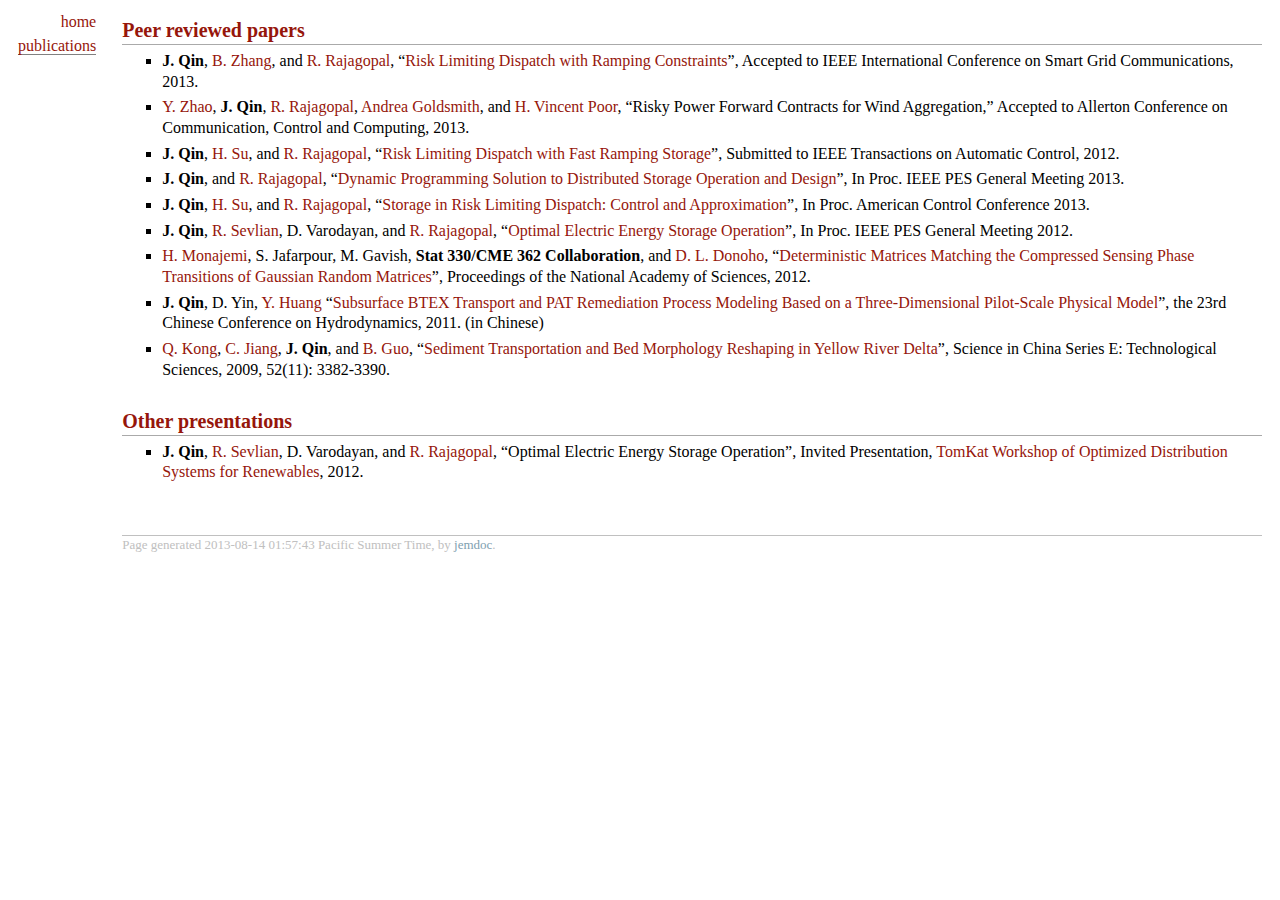
<file: old2013/pub.html>
<!DOCTYPE html PUBLIC "-//W3C//DTD XHTML 1.1//EN"
  "http://www.w3.org/TR/xhtml11/DTD/xhtml11.dtd">
<html xmlns="http://www.w3.org/1999/xhtml" xml:lang="en">
<head>
<meta name="generator" content="jemdoc, see http://jemdoc.jaboc.net/" />
<meta http-equiv="Content-Type" content="text/html;charset=utf-8" />
<link rel="stylesheet" href="jemdoc.css" type="text/css" />
<title>Publications</title>
</head>
<body>
<table summary="Table for page layout." id="tlayout">
<tr valign="top">
<td id="layout-menu">
<div class="menu-item"><a href="index.html">home</a></div>
<div class="menu-item"><a href="pub.html" class="current">publications</a></div>
</td>
<td id="layout-content">
<h2>Peer reviewed papers</h2>
<ul>
<li><p><b>J. Qin</b>, <a href="https://sites.google.com/site/baosenzhang/home">B. Zhang</a>, and <a href="http://engineering.stanford.edu/profile/ramr">R. Rajagopal</a>, &ldquo;<a href="http://arxiv.org/abs/1305.4372">Risk Limiting Dispatch with Ramping Constraints</a>&rdquo;, Accepted to IEEE International Conference on Smart Grid Communications, 2013.</p>
</li>
<li><p><a href="http://www.princeton.edu/~yuez/index.html">Y. Zhao</a>, <b>J. Qin</b>, <a href="http://engineering.stanford.edu/profile/ramr">R. Rajagopal</a>, <a href="http://wsl.stanford.edu/~andrea/">Andrea Goldsmith</a>, and <a href="http://www.ee.princeton.edu/people/Poor.php">H. Vincent Poor</a>, “Risky Power Forward Contracts for Wind Aggregation,” Accepted to Allerton Conference on Communication, Control and Computing, 2013.</p>
</li>
<li><p><b>J. Qin</b>, <a href="http://www.stanford.edu/~hanisu/">H. Su</a>, and <a href="http://engineering.stanford.edu/profile/ramr">R. Rajagopal</a>, &ldquo;<a href="http://arxiv.org/abs/1212.0272">Risk Limiting Dispatch with Fast Ramping Storage</a>&rdquo;, Submitted to IEEE Transactions on Automatic Control, 2012.</p>
</li>
<li><p><b>J. Qin</b>, and <a href="http://engineering.stanford.edu/profile/ramr">R. Rajagopal</a>, &ldquo;<a href="pdf/DistributedStorageNetworkPESGM2013v2.pdf">Dynamic Programming Solution to Distributed Storage Operation and Design</a>&rdquo;, In Proc. IEEE PES General Meeting 2013.</p>
</li>
<li><p><b>J. Qin</b>, <a href="http://www.stanford.edu/~hanisu/">H. Su</a>, and <a href="http://engineering.stanford.edu/profile/ramr">R. Rajagopal</a>, &ldquo;<a href="pdf/RLDS_ACC2013_Final.pdf">Storage in Risk Limiting Dispatch: Control and Approximation</a>&rdquo;, In Proc. American Control Conference 2013.</p>
</li>
<li><p><b>J. Qin</b>, <a href="http://stanford.edu/~rsevlian/">R. Sevlian</a>, D. Varodayan, and <a href="http://engineering.stanford.edu/profile/ramr">R. Rajagopal</a>, &ldquo;<a href="http://ieeexplore.ieee.org/xpl/articleDetails.jsp?arnumber=6345242">Optimal Electric Energy Storage Operation</a>&rdquo;, In Proc. IEEE PES General Meeting 2012.</p>
</li>
<li><p><a href="http://www.stanford.edu/~monajemi/">H. Monajemi</a>, S. Jafarpour, M. Gavish, <b>Stat 330/CME 362 Collaboration</b>, and <a href="http://www-stat.stanford.edu/~donoho/">D. L. Donoho</a>, &ldquo;<a href="http://www.pnas.org/content/early/2012/12/28/1219540110">Deterministic Matrices Matching the Compressed Sensing Phase Transitions of Gaussian Random Matrices</a>&rdquo;, Proceedings of the National Academy of Sciences, 2012. </p>
</li>
<li><p><b>J. Qin</b>, D. Yin, <a href="http://www.civil.tsinghua.edu.cn/publish/he/3058/2010/20101217151531900144989/20101217151531900144989_.html">Y. Huang</a> &ldquo;<a href="http://cnki.cintcm.ac.cn/kns50/detail.aspx?dbname=CHKP2011&amp;filename=SLDX201109001005&amp;filetitle=%E5%9F%BA%E4%BA%8EPAT%E4%BF%AE%E5%A4%8D%E7%89%A9%E7%90%86%E8%AF%95%E9%AA%8C%E7%9A%84BTEX%E8%BF%81%E7%A7%BB%E8%BD%AC%E5%8C%96%E6%A8%A1%E6%8B%9F%E5%8F%8A%E8%BF%87%E7%A8%8B%E6%8E%A7%E5%88%B6%E6%80%9D%E8%B7%AF">Subsurface BTEX Transport and PAT Remediation Process Modeling Based on a Three-Dimensional Pilot-Scale Physical Model</a>&rdquo;, the 23rd Chinese Conference on Hydrodynamics, 2011. (in Chinese)</p>
</li>
<li><p><a href="http://www.civil.tsinghua.edu.cn/publish/civilen/2686/index.html">Q. Kong</a>, <a href="http://www.civil.tsinghua.edu.cn/publish/he/3058/2010/20101217152935716829252/20101217152935716829252_.html">C. Jiang</a>, <b>J. Qin</b>, and <a href="http://www.princeton.edu/cee/people/display_person/?netid=binguo">B. Guo</a>, &ldquo;<a href="http://link.springer.com/article/10.1007%2Fs11431-009-0344-5?LI=true">Sediment Transportation and Bed Morphology Reshaping in Yellow River Delta</a>&rdquo;, Science in China Series E: Technological Sciences, 2009, 52(11): 3382-3390. </p>
</li>
</ul>
<h2>Other presentations</h2>
<ul>
<li><p><b>J. Qin</b>, <a href="http://stanford.edu/~rsevlian/">R. Sevlian</a>, D. Varodayan, and <a href="http://engineering.stanford.edu/profile/ramr">R. Rajagopal</a>, &ldquo;Optimal Electric Energy Storage Operation&rdquo;, Invited Presentation, <a href="http://tomkat.stanford.edu/activities/smartgrid-workshop-April2012.php">TomKat Workshop of Optimized Distribution Systems for Renewables</a>, 2012.</p>
</li>
</ul>
<div id="footer">
<div id="footer-text">
Page generated 2013-08-14 01:57:43 Pacific Summer Time, by <a href="http://jemdoc.jaboc.net/">jemdoc</a>.
</div>
</div>
</td>
</tr>
</table>
</body>
</html>
</file>
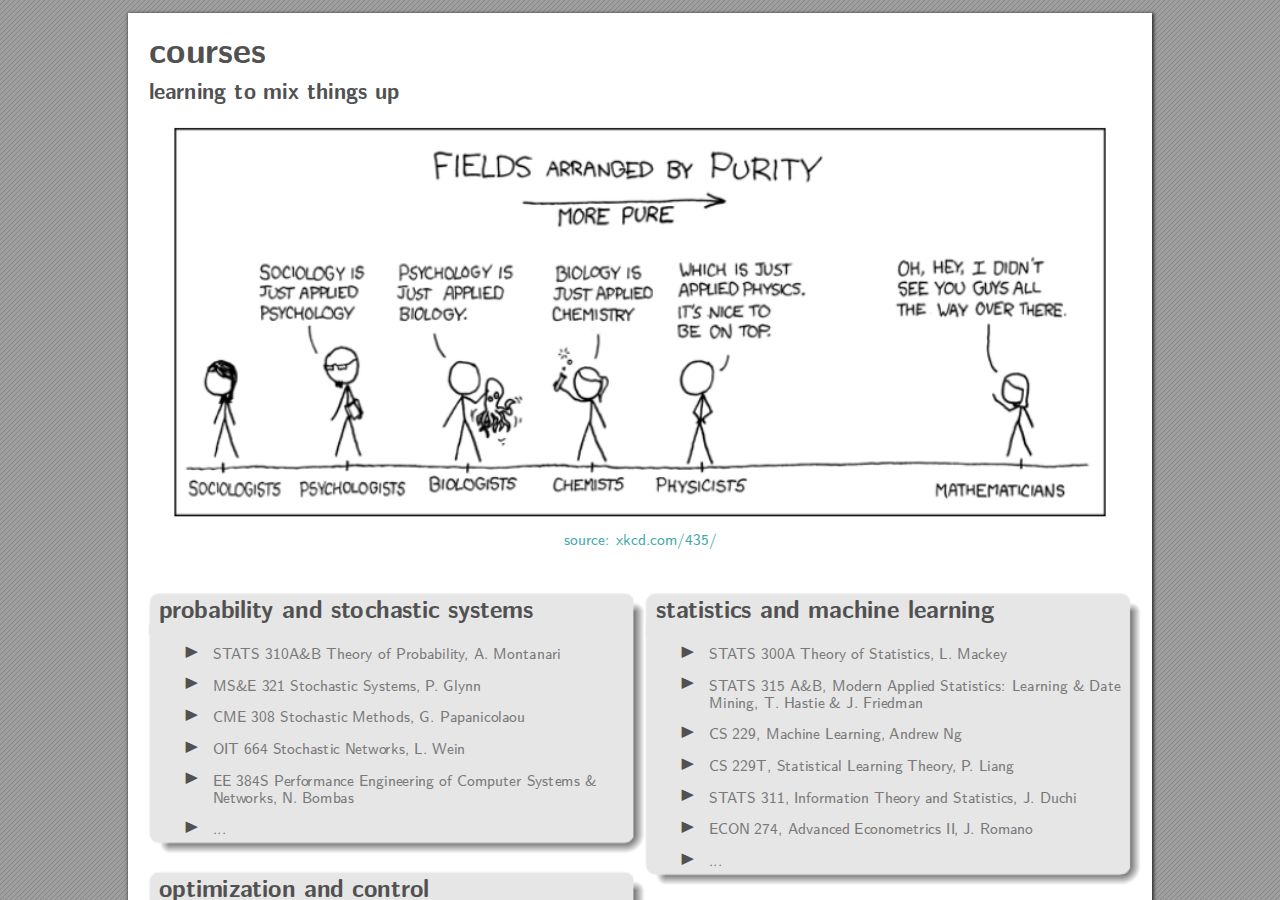
<file: old201609/courses.html>
<!DOCTYPE html>
<!-- Created by pdf2htmlEX (https://github.com/coolwanglu/pdf2htmlex) -->
<html xmlns="http://www.w3.org/1999/xhtml">
<head>
<meta charset="utf-8"/>
<meta name="generator" content="pdf2htmlEX"/>
<meta http-equiv="X-UA-Compatible" content="IE=edge,chrome=1"/>
<style type="text/css">
/*! 
 * Base CSS for pdf2htmlEX
 * Copyright 2012,2013 Lu Wang <coolwanglu@gmail.com> 
 * https://github.com/coolwanglu/pdf2htmlEX/blob/master/share/LICENSE
 */#sidebar{position:absolute;top:0;left:0;bottom:0;width:250px;padding:0;margin:0;overflow:auto}#page-container{position:absolute;top:0;left:0;margin:0;padding:0;border:0}@media screen{#sidebar.opened+#page-container{left:250px}#page-container{bottom:0;right:0;overflow:auto}.loading-indicator{display:none}.loading-indicator.active{display:block;position:absolute;width:64px;height:64px;top:50%;left:50%;margin-top:-32px;margin-left:-32px}.loading-indicator img{position:absolute;top:0;left:0;bottom:0;right:0}}@media print{@page{margin:0}html{margin:0}body{margin:0;-webkit-print-color-adjust:exact}#sidebar{display:none}#page-container{width:auto;height:auto;overflow:visible;background-color:transparent}.d{display:none}}.pf{position:relative;background-color:white;overflow:hidden;margin:0;border:0}.pc{position:absolute;border:0;padding:0;margin:0;top:0;left:0;width:100%;height:100%;overflow:hidden;display:block;transform-origin:0 0;-ms-transform-origin:0 0;-webkit-transform-origin:0 0}.pc.opened{display:block}.bf{position:absolute;border:0;margin:0;top:0;bottom:0;width:100%;height:100%;-ms-user-select:none;-moz-user-select:none;-webkit-user-select:none;user-select:none}.bi{position:absolute;border:0;margin:0;-ms-user-select:none;-moz-user-select:none;-webkit-user-select:none;user-select:none}@media print{.pf{margin:0;box-shadow:none;page-break-after:always;page-break-inside:avoid}@-moz-document url-prefix(){.pf{overflow:visible;border:1px solid #fff}.pc{overflow:visible}}}.c{position:absolute;border:0;padding:0;margin:0;overflow:hidden;display:block}.t{position:absolute;white-space:pre;font-size:1px;transform-origin:0 100%;-ms-transform-origin:0 100%;-webkit-transform-origin:0 100%;unicode-bidi:bidi-override;-moz-font-feature-settings:"liga" 0}.t:after{content:''}.t:before{content:'';display:inline-block}.t span{position:relative;unicode-bidi:bidi-override}._{display:inline-block;color:transparent;z-index:-1}::selection{background:rgba(127,255,255,0.4)}::-moz-selection{background:rgba(127,255,255,0.4)}.pi{display:none}.d{position:absolute;transform-origin:0 100%;-ms-transform-origin:0 100%;-webkit-transform-origin:0 100%}.it{border:0;background-color:rgba(255,255,255,0.0)}.ir:hover{cursor:pointer}</style>
<style type="text/css">
/*! 
 * Fancy styles for pdf2htmlEX
 * Copyright 2012,2013 Lu Wang <coolwanglu@gmail.com> 
 * https://github.com/coolwanglu/pdf2htmlEX/blob/master/share/LICENSE
 */@keyframes fadein{from{opacity:0}to{opacity:1}}@-webkit-keyframes fadein{from{opacity:0}to{opacity:1}}@keyframes swing{0{transform:rotate(0)}10%{transform:rotate(0)}90%{transform:rotate(720deg)}100%{transform:rotate(720deg)}}@-webkit-keyframes swing{0{-webkit-transform:rotate(0)}10%{-webkit-transform:rotate(0)}90%{-webkit-transform:rotate(720deg)}100%{-webkit-transform:rotate(720deg)}}@media screen{#sidebar{background-color:#2f3236;background-image:url("[data-uri]")}#outline{font-family:Georgia,Times,"Times New Roman",serif;font-size:13px;margin:2em 1em}#outline ul{padding:0}#outline li{list-style-type:none;margin:1em 0}#outline li>ul{margin-left:1em}#outline a,#outline a:visited,#outline a:hover,#outline a:active{line-height:1.2;color:#e8e8e8;text-overflow:ellipsis;white-space:nowrap;text-decoration:none;display:block;overflow:hidden;outline:0}#outline a:hover{color:#0cf}#page-container{background-color:#9e9e9e;background-image:url("[data-uri]");-webkit-transition:left 500ms;transition:left 500ms}.pf{margin:13px auto;box-shadow:1px 1px 3px 1px #333;border-collapse:separate}.pc.opened{-webkit-animation:fadein 100ms;animation:fadein 100ms}.loading-indicator.active{-webkit-animation:swing 1.5s ease-in-out .01s infinite alternate none;animation:swing 1.5s ease-in-out .01s infinite alternate none}.checked{background:no-repeat url([data-uri])}}</style>
<style type="text/css">
.ff0{font-family:sans-serif;visibility:hidden;}
@font-face{font-family:ff1;src:url('[data-uri]')format("woff");}.ff1{font-family:ff1;line-height:0.922000;font-style:normal;font-weight:normal;visibility:visible;}
@font-face{font-family:ff2;src:url('[data-uri]')format("woff");}.ff2{font-family:ff2;line-height:1.000000;font-style:normal;font-weight:normal;visibility:visible;}
@font-face{font-family:ff3;src:url('[data-uri]')format("woff");}.ff3{font-family:ff3;line-height:0.579000;font-style:normal;font-weight:normal;visibility:visible;}
.m0{transform:matrix(0.610210,0.000000,0.000000,0.610210,0,0);-ms-transform:matrix(0.610210,0.000000,0.000000,0.610210,0,0);-webkit-transform:matrix(0.610210,0.000000,0.000000,0.610210,0,0);}
.m1{transform:matrix(2.440838,0.000000,0.000000,2.440838,0,0);-ms-transform:matrix(2.440838,0.000000,0.000000,2.440838,0,0);-webkit-transform:matrix(2.440838,0.000000,0.000000,2.440838,0,0);}
.v0{vertical-align:0.000000px;}
.ls0{letter-spacing:0.000000px;}
.sc_{text-shadow:none;}
.sc0{text-shadow:-0.015em 0 transparent,0 0.015em transparent,0.015em 0 transparent,0 -0.015em  transparent;}
@media screen and (-webkit-min-device-pixel-ratio:0){
.sc_{-webkit-text-stroke:0px transparent;}
.sc0{-webkit-text-stroke:0.015em transparent;text-shadow:none;}
}
.ws0{word-spacing:0.000000px;}
._5{margin-left:-2.128026px;}
._0{margin-left:-1.111834px;}
._4{width:1.402719px;}
._8{width:7.340493px;}
._6{width:8.488192px;}
._9{width:9.500423px;}
._2{width:11.285709px;}
._1{width:13.162675px;}
._3{width:14.417890px;}
._7{width:15.577462px;}
.fc1{color:rgb(67,169,170);}
.fc2{color:rgb(121,121,121);}
.fc0{color:rgb(81,81,81);}
.fs2{font-size:23.910400px;}
.fs4{font-size:31.880400px;}
.fs1{font-size:35.865600px;}
.fs3{font-size:39.850400px;}
.fs0{font-size:57.384800px;}
.y0{bottom:0.000000px;}
.y4b{bottom:2.836254px;}
.y4a{bottom:82.312389px;}
.y49{bottom:85.351233px;}
.y2c{bottom:85.424458px;}
.y2b{bottom:102.446864px;}
.y2a{bottom:105.485708px;}
.y48{bottom:113.923686px;}
.y47{bottom:116.962529px;}
.y29{bottom:134.058161px;}
.y28{bottom:151.080567px;}
.y27{bottom:154.121851px;}
.y26{bottom:182.694304px;}
.y25{bottom:185.733148px;}
.y46{bottom:186.094392px;}
.y45{bottom:189.135676px;}
.y44{bottom:217.708129px;}
.y43{bottom:220.746973px;}
.y24{bottom:224.259339px;}
.y42{bottom:249.319426px;}
.y41{bottom:252.358269px;}
.y23{bottom:289.044069px;}
.y40{bottom:290.886901px;}
.y22{bottom:292.082912px;}
.y21{bottom:320.655365px;}
.y20{bottom:337.677771px;}
.y1f{bottom:340.716615px;}
.y3f{bottom:354.700177px;}
.y1e{bottom:369.291509px;}
.y3e{bottom:371.722583px;}
.y1d{bottom:372.330352px;}
.y3d{bottom:374.761427px;}
.y1c{bottom:400.902805px;}
.y3c{bottom:403.333880px;}
.y1b{bottom:403.941649px;}
.y3b{bottom:406.375164px;}
.y1a{bottom:432.514102px;}
.y3a{bottom:434.947617px;}
.y19{bottom:435.555386px;}
.y39{bottom:437.986461px;}
.y18{bottom:464.127839px;}
.y38{bottom:466.558914px;}
.y17{bottom:467.166683px;}
.y37{bottom:469.600198px;}
.y16{bottom:495.739135px;}
.y15{bottom:498.780420px;}
.y36{bottom:508.126390px;}
.y14{bottom:527.352873px;}
.y13{bottom:530.391716px;}
.y35{bottom:537.306611px;}
.y12{bottom:568.917908px;}
.y34{bottom:599.252646px;}
.y33{bottom:602.291489px;}
.y11{bottom:630.866383px;}
.y10{bottom:633.905227px;}
.yf{bottom:662.477680px;}
.y32{bottom:665.516523px;}
.ye{bottom:679.500086px;}
.yd{bottom:682.538929px;}
.y31{bottom:694.088976px;}
.y30{bottom:697.130261px;}
.yc{bottom:711.111382px;}
.yb{bottom:714.152667px;}
.y2f{bottom:725.702714px;}
.y2e{bottom:728.741557px;}
.ya{bottom:742.725120px;}
.y9{bottom:745.763963px;}
.y2d{bottom:757.314010px;}
.y8{bottom:774.336416px;}
.y7{bottom:777.375260px;}
.y6{bottom:805.950154px;}
.y5{bottom:808.988997px;}
.y4{bottom:847.515188px;}
.y3{bottom:920.369329px;}
.y2{bottom:1367.774985px;}
.y1{bottom:1402.061440px;}
.h7{height:17.119846px;}
.h6{height:17.183536px;}
.h4{height:17.932800px;}
.h3{height:25.679770px;}
.h5{height:28.532886px;}
.h2{height:41.087517px;}
.h0{height:1452.972445px;}
.h1{height:1453.519193px;}
.w1{width:1023.931657px;}
.w0{width:1024.000000px;}
.x0{left:0.000000px;}
.x1{left:20.756889px;}
.x3{left:31.367213px;}
.x4{left:56.178334px;}
.x5{left:84.623863px;}
.x2{left:436.417002px;}
.x6{left:527.682386px;}
.x7{left:552.493507px;}
.x8{left:580.939036px;}
.x9{left:641.972197px;}
@media print{
.v0{vertical-align:0.000000pt;}
.ls0{letter-spacing:0.000000pt;}
.ws0{word-spacing:0.000000pt;}
._5{margin-left:-1.162456pt;}
._0{margin-left:-0.607351pt;}
._4{width:0.766250pt;}
._8{width:4.009821pt;}
._6{width:4.636763pt;}
._9{width:5.189705pt;}
._2{width:6.164936pt;}
._1{width:7.190248pt;}
._3{width:7.875922pt;}
._7{width:8.509351pt;}
.fs2{font-size:13.061305pt;}
.fs4{font-size:17.415001pt;}
.fs1{font-size:19.591958pt;}
.fs3{font-size:21.768696pt;}
.fs0{font-size:31.347045pt;}
.y0{bottom:0.000000pt;}
.y4b{bottom:1.549333pt;}
.y4a{bottom:44.964000pt;}
.y49{bottom:46.624000pt;}
.y2c{bottom:46.664000pt;}
.y2b{bottom:55.962667pt;}
.y2a{bottom:57.622667pt;}
.y48{bottom:62.232000pt;}
.y47{bottom:63.892000pt;}
.y29{bottom:73.230667pt;}
.y28{bottom:82.529333pt;}
.y27{bottom:84.190667pt;}
.y26{bottom:99.798667pt;}
.y25{bottom:101.458667pt;}
.y46{bottom:101.656000pt;}
.y45{bottom:103.317333pt;}
.y44{bottom:118.925333pt;}
.y43{bottom:120.585333pt;}
.y24{bottom:122.504000pt;}
.y42{bottom:136.193333pt;}
.y41{bottom:137.853333pt;}
.y23{bottom:157.893333pt;}
.y40{bottom:158.900000pt;}
.y22{bottom:159.553333pt;}
.y21{bottom:175.161333pt;}
.y20{bottom:184.460000pt;}
.y1f{bottom:186.120000pt;}
.y3f{bottom:193.758667pt;}
.y1e{bottom:201.729333pt;}
.y3e{bottom:203.057333pt;}
.y1d{bottom:203.389333pt;}
.y3d{bottom:204.717333pt;}
.y1c{bottom:218.997333pt;}
.y3c{bottom:220.325333pt;}
.y1b{bottom:220.657333pt;}
.y3b{bottom:221.986667pt;}
.y1a{bottom:236.265333pt;}
.y3a{bottom:237.594667pt;}
.y19{bottom:237.926667pt;}
.y39{bottom:239.254667pt;}
.y18{bottom:253.534667pt;}
.y38{bottom:254.862667pt;}
.y17{bottom:255.194667pt;}
.y37{bottom:256.524000pt;}
.y16{bottom:270.802667pt;}
.y15{bottom:272.464000pt;}
.y36{bottom:277.569333pt;}
.y14{bottom:288.072000pt;}
.y13{bottom:289.732000pt;}
.y35{bottom:293.509333pt;}
.y12{bottom:310.777333pt;}
.y34{bottom:327.348000pt;}
.y33{bottom:329.008000pt;}
.y11{bottom:344.617333pt;}
.y10{bottom:346.277333pt;}
.yf{bottom:361.885333pt;}
.y32{bottom:363.545333pt;}
.ye{bottom:371.184000pt;}
.yd{bottom:372.844000pt;}
.y31{bottom:379.153333pt;}
.y30{bottom:380.814667pt;}
.yc{bottom:388.452000pt;}
.yb{bottom:390.113333pt;}
.y2f{bottom:396.422667pt;}
.y2e{bottom:398.082667pt;}
.ya{bottom:405.721333pt;}
.y9{bottom:407.381333pt;}
.y2d{bottom:413.690667pt;}
.y8{bottom:422.989333pt;}
.y7{bottom:424.649333pt;}
.y6{bottom:440.258667pt;}
.y5{bottom:441.918667pt;}
.y4{bottom:462.964000pt;}
.y3{bottom:502.761333pt;}
.y2{bottom:747.161333pt;}
.y1{bottom:765.890667pt;}
.h7{height:9.351894pt;}
.h6{height:9.386685pt;}
.h4{height:9.795979pt;}
.h3{height:14.027842pt;}
.h5{height:15.586386pt;}
.h2{height:22.444484pt;}
.h0{height:793.701333pt;}
.h1{height:794.000000pt;}
.w1{width:559.333333pt;}
.w0{width:559.370667pt;}
.x0{left:0.000000pt;}
.x1{left:11.338667pt;}
.x3{left:17.134667pt;}
.x4{left:30.688000pt;}
.x5{left:46.226667pt;}
.x2{left:238.397333pt;}
.x6{left:288.252000pt;}
.x7{left:301.805333pt;}
.x8{left:317.344000pt;}
.x9{left:350.684000pt;}
}
</style>
<script>
/*
 Copyright 2012 Mozilla Foundation 
 Copyright 2013 Lu Wang <coolwanglu@gmail.com>
 Apachine License Version 2.0 
*/
(function(){function b(a,b,e,f){var c=(a.className||"").split(/\s+/g);""===c[0]&&c.shift();var d=c.indexOf(b);0>d&&e&&c.push(b);0<=d&&f&&c.splice(d,1);a.className=c.join(" ");return 0<=d}if(!("classList"in document.createElement("div"))){var e={add:function(a){b(this.element,a,!0,!1)},contains:function(a){return b(this.element,a,!1,!1)},remove:function(a){b(this.element,a,!1,!0)},toggle:function(a){b(this.element,a,!0,!0)}};Object.defineProperty(HTMLElement.prototype,"classList",{get:function(){if(this._classList)return this._classList;
var a=Object.create(e,{element:{value:this,writable:!1,enumerable:!0}});Object.defineProperty(this,"_classList",{value:a,writable:!1,enumerable:!1});return a},enumerable:!0})}})();
</script>
<script>
(function(){/*
 pdf2htmlEX.js: Core UI functions for pdf2htmlEX 
 Copyright 2012,2013 Lu Wang <coolwanglu@gmail.com> and other contributors 
 https://github.com/coolwanglu/pdf2htmlEX/blob/master/share/LICENSE 
*/
var pdf2htmlEX=window.pdf2htmlEX=window.pdf2htmlEX||{},CSS_CLASS_NAMES={page_frame:"pf",page_content_box:"pc",page_data:"pi",background_image:"bi",link:"l",input_radio:"ir",__dummy__:"no comma"},DEFAULT_CONFIG={container_id:"page-container",sidebar_id:"sidebar",outline_id:"outline",loading_indicator_cls:"loading-indicator",preload_pages:3,render_timeout:100,scale_step:0.9,key_handler:!0,hashchange_handler:!0,view_history_handler:!0,__dummy__:"no comma"},EPS=1E-6;
function invert(a){var b=a[0]*a[3]-a[1]*a[2];return[a[3]/b,-a[1]/b,-a[2]/b,a[0]/b,(a[2]*a[5]-a[3]*a[4])/b,(a[1]*a[4]-a[0]*a[5])/b]}function transform(a,b){return[a[0]*b[0]+a[2]*b[1]+a[4],a[1]*b[0]+a[3]*b[1]+a[5]]}function get_page_number(a){return parseInt(a.getAttribute("data-page-no"),16)}function disable_dragstart(a){for(var b=0,c=a.length;b<c;++b)a[b].addEventListener("dragstart",function(){return!1},!1)}
function clone_and_extend_objs(a){for(var b={},c=0,e=arguments.length;c<e;++c){var h=arguments[c],d;for(d in h)h.hasOwnProperty(d)&&(b[d]=h[d])}return b}
function Page(a){if(a){this.shown=this.loaded=!1;this.page=a;this.num=get_page_number(a);this.original_height=a.clientHeight;this.original_width=a.clientWidth;var b=a.getElementsByClassName(CSS_CLASS_NAMES.page_content_box)[0];b&&(this.content_box=b,this.original_scale=this.cur_scale=this.original_height/b.clientHeight,this.page_data=JSON.parse(a.getElementsByClassName(CSS_CLASS_NAMES.page_data)[0].getAttribute("data-data")),this.ctm=this.page_data.ctm,this.ictm=invert(this.ctm),this.loaded=!0)}}
Page.prototype={hide:function(){this.loaded&&this.shown&&(this.content_box.classList.remove("opened"),this.shown=!1)},show:function(){this.loaded&&!this.shown&&(this.content_box.classList.add("opened"),this.shown=!0)},rescale:function(a){this.cur_scale=0===a?this.original_scale:a;this.loaded&&(a=this.content_box.style,a.msTransform=a.webkitTransform=a.transform="scale("+this.cur_scale.toFixed(3)+")");a=this.page.style;a.height=this.original_height*this.cur_scale+"px";a.width=this.original_width*this.cur_scale+
"px"},view_position:function(){var a=this.page,b=a.parentNode;return[b.scrollLeft-a.offsetLeft-a.clientLeft,b.scrollTop-a.offsetTop-a.clientTop]},height:function(){return this.page.clientHeight},width:function(){return this.page.clientWidth}};function Viewer(a){this.config=clone_and_extend_objs(DEFAULT_CONFIG,0<arguments.length?a:{});this.pages_loading=[];this.init_before_loading_content();var b=this;document.addEventListener("DOMContentLoaded",function(){b.init_after_loading_content()},!1)}
Viewer.prototype={scale:1,cur_page_idx:0,first_page_idx:0,init_before_loading_content:function(){this.pre_hide_pages()},initialize_radio_button:function(){for(var a=document.getElementsByClassName(CSS_CLASS_NAMES.input_radio),b=0;b<a.length;b++)a[b].addEventListener("click",function(){this.classList.toggle("checked")})},init_after_loading_content:function(){this.sidebar=document.getElementById(this.config.sidebar_id);this.outline=document.getElementById(this.config.outline_id);this.container=document.getElementById(this.config.container_id);
this.loading_indicator=document.getElementsByClassName(this.config.loading_indicator_cls)[0];for(var a=!0,b=this.outline.childNodes,c=0,e=b.length;c<e;++c)if("ul"===b[c].nodeName.toLowerCase()){a=!1;break}a||this.sidebar.classList.add("opened");this.find_pages();if(0!=this.pages.length){disable_dragstart(document.getElementsByClassName(CSS_CLASS_NAMES.background_image));this.config.key_handler&&this.register_key_handler();var h=this;this.config.hashchange_handler&&window.addEventListener("hashchange",
function(a){h.navigate_to_dest(document.location.hash.substring(1))},!1);this.config.view_history_handler&&window.addEventListener("popstate",function(a){a.state&&h.navigate_to_dest(a.state)},!1);this.container.addEventListener("scroll",function(){h.update_page_idx();h.schedule_render(!0)},!1);[this.container,this.outline].forEach(function(a){a.addEventListener("click",h.link_handler.bind(h),!1)});this.initialize_radio_button();this.render()}},find_pages:function(){for(var a=[],b={},c=this.container.childNodes,
e=0,h=c.length;e<h;++e){var d=c[e];d.nodeType===Node.ELEMENT_NODE&&d.classList.contains(CSS_CLASS_NAMES.page_frame)&&(d=new Page(d),a.push(d),b[d.num]=a.length-1)}this.pages=a;this.page_map=b},load_page:function(a,b,c){var e=this.pages;if(!(a>=e.length||(e=e[a],e.loaded||this.pages_loading[a]))){var e=e.page,h=e.getAttribute("data-page-url");if(h){this.pages_loading[a]=!0;var d=e.getElementsByClassName(this.config.loading_indicator_cls)[0];"undefined"===typeof d&&(d=this.loading_indicator.cloneNode(!0),
d.classList.add("active"),e.appendChild(d));var f=this,g=new XMLHttpRequest;g.open("GET",h,!0);g.onload=function(){if(200===g.status||0===g.status){var b=document.createElement("div");b.innerHTML=g.responseText;for(var d=null,b=b.childNodes,e=0,h=b.length;e<h;++e){var p=b[e];if(p.nodeType===Node.ELEMENT_NODE&&p.classList.contains(CSS_CLASS_NAMES.page_frame)){d=p;break}}b=f.pages[a];f.container.replaceChild(d,b.page);b=new Page(d);f.pages[a]=b;b.hide();b.rescale(f.scale);disable_dragstart(d.getElementsByClassName(CSS_CLASS_NAMES.background_image));
f.schedule_render(!1);c&&c(b)}delete f.pages_loading[a]};g.send(null)}void 0===b&&(b=this.config.preload_pages);0<--b&&(f=this,setTimeout(function(){f.load_page(a+1,b)},0))}},pre_hide_pages:function(){var a="@media screen{."+CSS_CLASS_NAMES.page_content_box+"{display:none;}}",b=document.createElement("style");b.styleSheet?b.styleSheet.cssText=a:b.appendChild(document.createTextNode(a));document.head.appendChild(b)},render:function(){for(var a=this.container,b=a.scrollTop,c=a.clientHeight,a=b-c,b=
b+c+c,c=this.pages,e=0,h=c.length;e<h;++e){var d=c[e],f=d.page,g=f.offsetTop+f.clientTop,f=g+f.clientHeight;g<=b&&f>=a?d.loaded?d.show():this.load_page(e):d.hide()}},update_page_idx:function(){var a=this.pages,b=a.length;if(!(2>b)){for(var c=this.container,e=c.scrollTop,c=e+c.clientHeight,h=-1,d=b,f=d-h;1<f;){var g=h+Math.floor(f/2),f=a[g].page;f.offsetTop+f.clientTop+f.clientHeight>=e?d=g:h=g;f=d-h}this.first_page_idx=d;for(var g=h=this.cur_page_idx,k=0;d<b;++d){var f=a[d].page,l=f.offsetTop+f.clientTop,
f=f.clientHeight;if(l>c)break;f=(Math.min(c,l+f)-Math.max(e,l))/f;if(d===h&&Math.abs(f-1)<=EPS){g=h;break}f>k&&(k=f,g=d)}this.cur_page_idx=g}},schedule_render:function(a){if(void 0!==this.render_timer){if(!a)return;clearTimeout(this.render_timer)}var b=this;this.render_timer=setTimeout(function(){delete b.render_timer;b.render()},this.config.render_timeout)},register_key_handler:function(){var a=this;window.addEventListener("DOMMouseScroll",function(b){if(b.ctrlKey){b.preventDefault();var c=a.container,
e=c.getBoundingClientRect(),c=[b.clientX-e.left-c.clientLeft,b.clientY-e.top-c.clientTop];a.rescale(Math.pow(a.config.scale_step,b.detail),!0,c)}},!1);window.addEventListener("keydown",function(b){var c=!1,e=b.ctrlKey||b.metaKey,h=b.altKey;switch(b.keyCode){case 61:case 107:case 187:e&&(a.rescale(1/a.config.scale_step,!0),c=!0);break;case 173:case 109:case 189:e&&(a.rescale(a.config.scale_step,!0),c=!0);break;case 48:e&&(a.rescale(0,!1),c=!0);break;case 33:h?a.scroll_to(a.cur_page_idx-1):a.container.scrollTop-=
a.container.clientHeight;c=!0;break;case 34:h?a.scroll_to(a.cur_page_idx+1):a.container.scrollTop+=a.container.clientHeight;c=!0;break;case 35:a.container.scrollTop=a.container.scrollHeight;c=!0;break;case 36:a.container.scrollTop=0,c=!0}c&&b.preventDefault()},!1)},rescale:function(a,b,c){var e=this.scale;this.scale=a=0===a?1:b?e*a:a;c||(c=[0,0]);b=this.container;c[0]+=b.scrollLeft;c[1]+=b.scrollTop;for(var h=this.pages,d=h.length,f=this.first_page_idx;f<d;++f){var g=h[f].page;if(g.offsetTop+g.clientTop>=
c[1])break}g=f-1;0>g&&(g=0);var g=h[g].page,k=g.clientWidth,f=g.clientHeight,l=g.offsetLeft+g.clientLeft,m=c[0]-l;0>m?m=0:m>k&&(m=k);k=g.offsetTop+g.clientTop;c=c[1]-k;0>c?c=0:c>f&&(c=f);for(f=0;f<d;++f)h[f].rescale(a);b.scrollLeft+=m/e*a+g.offsetLeft+g.clientLeft-m-l;b.scrollTop+=c/e*a+g.offsetTop+g.clientTop-c-k;this.schedule_render(!0)},fit_width:function(){var a=this.cur_page_idx;this.rescale(this.container.clientWidth/this.pages[a].width(),!0);this.scroll_to(a)},fit_height:function(){var a=this.cur_page_idx;
this.rescale(this.container.clientHeight/this.pages[a].height(),!0);this.scroll_to(a)},get_containing_page:function(a){for(;a;){if(a.nodeType===Node.ELEMENT_NODE&&a.classList.contains(CSS_CLASS_NAMES.page_frame)){a=get_page_number(a);var b=this.page_map;return a in b?this.pages[b[a]]:null}a=a.parentNode}return null},link_handler:function(a){var b=a.target,c=b.getAttribute("data-dest-detail");if(c){if(this.config.view_history_handler)try{var e=this.get_current_view_hash();window.history.replaceState(e,
"","#"+e);window.history.pushState(c,"","#"+c)}catch(h){}this.navigate_to_dest(c,this.get_containing_page(b));a.preventDefault()}},navigate_to_dest:function(a,b){try{var c=JSON.parse(a)}catch(e){return}if(c instanceof Array){var h=c[0],d=this.page_map;if(h in d){for(var f=d[h],h=this.pages[f],d=2,g=c.length;d<g;++d){var k=c[d];if(null!==k&&"number"!==typeof k)return}for(;6>c.length;)c.push(null);var g=b||this.pages[this.cur_page_idx],d=g.view_position(),d=transform(g.ictm,[d[0],g.height()-d[1]]),
g=this.scale,l=[0,0],m=!0,k=!1,n=this.scale;switch(c[1]){case "XYZ":l=[null===c[2]?d[0]:c[2]*n,null===c[3]?d[1]:c[3]*n];g=c[4];if(null===g||0===g)g=this.scale;k=!0;break;case "Fit":case "FitB":l=[0,0];k=!0;break;case "FitH":case "FitBH":l=[0,null===c[2]?d[1]:c[2]*n];k=!0;break;case "FitV":case "FitBV":l=[null===c[2]?d[0]:c[2]*n,0];k=!0;break;case "FitR":l=[c[2]*n,c[5]*n],m=!1,k=!0}if(k){this.rescale(g,!1);var p=this,c=function(a){l=transform(a.ctm,l);m&&(l[1]=a.height()-l[1]);p.scroll_to(f,l)};h.loaded?
c(h):(this.load_page(f,void 0,c),this.scroll_to(f))}}}},scroll_to:function(a,b){var c=this.pages;if(!(0>a||a>=c.length)){c=c[a].view_position();void 0===b&&(b=[0,0]);var e=this.container;e.scrollLeft+=b[0]-c[0];e.scrollTop+=b[1]-c[1]}},get_current_view_hash:function(){var a=[],b=this.pages[this.cur_page_idx];a.push(b.num);a.push("XYZ");var c=b.view_position(),c=transform(b.ictm,[c[0],b.height()-c[1]]);a.push(c[0]/this.scale);a.push(c[1]/this.scale);a.push(this.scale);return JSON.stringify(a)}};
pdf2htmlEX.Viewer=Viewer;})();
</script>
<script>
try{
pdf2htmlEX.defaultViewer = new pdf2htmlEX.Viewer({});
}catch(e){}
</script>
<title></title>
</head>
<body>
<div id="sidebar">
<div id="outline">
</div>
</div>
<div id="page-container">
<div id="pf1" class="pf w0 h0" data-page-no="1"><div class="pc pc1 w0 h0"><img class="bi x0 y0 w1 h1" alt="" src="[data-uri]"/><div class="t m0 x1 h2 y1 ff1 fs0 fc0 sc0 ls0 ws0">courses</div><div class="t m0 x1 h3 y2 ff1 fs1 fc0 sc0 ls0 ws0">lea<span class="_ _0"></span>rning<span class="_ _1"> </span>to<span class="_ _1"> </span>mix<span class="_ _1"> </span>things<span class="_ _1"> </span>up</div><div class="t m0 x2 h4 y3 ff2 fs2 fc1 sc0 ls0 ws0">source:<span class="_ _2"> </span>xkcd.com/435/</div><div class="t m0 x3 h5 y4 ff1 fs3 fc0 sc0 ls0 ws0">p<span class="_ _0"></span>robabilit<span class="_ _0"></span>y<span class="_ _3"> </span>and<span class="_ _3"> </span>sto<span class="_ _4"></span>chastic<span class="_ _3"> </span>systems</div><div class="t m0 x4 h6 y5 ff3 fs4 fc0 sc0 ls0 ws0">I</div><div class="t m0 x5 h4 y6 ff2 fs2 fc2 sc0 ls0 ws0">ST<span class="_ _5"></span>A<span class="_ _5"></span>TS<span class="_ _6"> </span>310A&amp;B<span class="_ _6"> </span>Theory<span class="_ _6"> </span>of<span class="_ _6"> </span>Probabilit<span class="_ _5"></span>y<span class="_ _5"></span>,<span class="_ _6"> </span>A.<span class="_ _6"> </span>Montanari</div><div class="t m0 x4 h6 y7 ff3 fs4 fc0 sc0 ls0 ws0">I</div><div class="t m0 x5 h4 y8 ff2 fs2 fc2 sc0 ls0 ws0">MS&amp;E<span class="_ _6"> </span>321<span class="_ _6"> </span>Stochastic<span class="_ _6"> </span>Systems,<span class="_ _6"> </span>P<span class="_ _5"></span>.<span class="_ _6"> </span>Glynn</div><div class="t m0 x4 h6 y9 ff3 fs4 fc0 sc0 ls0 ws0">I</div><div class="t m0 x5 h4 ya ff2 fs2 fc2 sc0 ls0 ws0">CME<span class="_ _6"> </span>308<span class="_ _6"> </span>Stochastic<span class="_ _6"> </span>Metho<span class="_ _4"></span>ds,<span class="_ _6"> </span>G.<span class="_ _6"> </span>Papanicolaou</div><div class="t m0 x4 h6 yb ff3 fs4 fc0 sc0 ls0 ws0">I</div><div class="t m0 x5 h4 yc ff2 fs2 fc2 sc0 ls0 ws0">OIT<span class="_ _6"> </span>664<span class="_ _6"> </span>Stochastic<span class="_ _6"> </span>Netwo<span class="_ _5"></span>rks,<span class="_ _6"> </span>L.<span class="_ _6"> </span>Wein</div><div class="t m0 x4 h6 yd ff3 fs4 fc0 sc0 ls0 ws0">I</div><div class="t m0 x5 h4 ye ff2 fs2 fc2 sc0 ls0 ws0">EE<span class="_ _6"> </span>384S<span class="_ _6"> </span>Perfo<span class="_ _5"></span>rmance<span class="_ _6"> </span>Engineering<span class="_ _6"> </span>of<span class="_ _6"> </span>Computer<span class="_ _6"> </span>Systems<span class="_ _6"> </span>&amp;</div><div class="t m0 x5 h4 yf ff2 fs2 fc2 sc0 ls0 ws0">Netw<span class="_ _5"></span>orks,<span class="_ _6"> </span>N.<span class="_ _6"> </span>Bombas</div><div class="t m0 x4 h6 y10 ff3 fs4 fc0 sc0 ls0 ws0">I</div><div class="t m0 x5 h4 y11 ff2 fs2 fc2 sc0 ls0 ws0">...</div><div class="t m0 x3 h5 y12 ff1 fs3 fc0 sc0 ls0 ws0">optimization<span class="_ _3"> </span>and<span class="_ _3"> </span>control</div><div class="t m0 x4 h6 y13 ff3 fs4 fc0 sc0 ls0 ws0">I</div><div class="t m0 x5 h4 y14 ff2 fs2 fc2 sc0 ls0 ws0">EE<span class="_ _6"> </span>364A<span class="_ _6"> </span>Convex<span class="_ _6"> </span>Optimization,<span class="_ _6"> </span>S.<span class="_ _6"> </span>Boyd</div><div class="t m0 x4 h6 y15 ff3 fs4 fc0 sc0 ls0 ws0">I</div><div class="t m0 x5 h4 y16 ff2 fs2 fc2 sc0 ls0 ws0">CME<span class="_ _6"> </span>304<span class="_ _6"> </span>Numerical<span class="_ _6"> </span>Optimization,<span class="_ _6"> </span>W.<span class="_ _6"> </span>Murray</div><div class="t m0 x4 h6 y17 ff3 fs4 fc0 sc0 ls0 ws0">I</div><div class="t m0 x5 h4 y18 ff2 fs2 fc2 sc0 ls0 ws0">MS&amp;E<span class="_ _6"> </span>311<span class="_ _6"> </span>Linear<span class="_ _6"> </span>Programming,<span class="_ _6"> </span>Y.<span class="_ _6"> </span>Y<span class="_ _5"></span>e</div><div class="t m0 x4 h6 y19 ff3 fs4 fc0 sc0 ls0 ws0">I</div><div class="t m0 x5 h4 y1a ff2 fs2 fc2 sc0 ls0 ws0">MS&amp;E<span class="_ _6"> </span>314<span class="_ _6"> </span>Linear<span class="_ _6"> </span>and<span class="_ _6"> </span>Conic<span class="_ _6"> </span>Optimization,<span class="_ _6"> </span>Y.<span class="_ _6"> </span>Y<span class="_ _5"></span>e</div><div class="t m0 x4 h6 y1b ff3 fs4 fc0 sc0 ls0 ws0">I</div><div class="t m0 x5 h4 y1c ff2 fs2 fc2 sc0 ls0 ws0">MS&amp;E<span class="_ _6"> </span>322<span class="_ _6"> </span>Stochastic<span class="_ _6"> </span>Calculus<span class="_ _6"> </span>and<span class="_ _6"> </span>Control,<span class="_ _6"> </span>P<span class="_ _5"></span>.<span class="_ _6"> </span>Glynn</div><div class="t m0 x4 h6 y1d ff3 fs4 fc0 sc0 ls0 ws0">I</div><div class="t m0 x5 h4 y1e ff2 fs2 fc2 sc0 ls0 ws0">MS&amp;E<span class="_ _6"> </span>338<span class="_ _6"> </span>Reinforcement<span class="_ _6"> </span>Lea<span class="_ _5"></span>rning,<span class="_ _6"> </span>B.<span class="_ _6"> </span>Van<span class="_ _6"> </span>Roy</div><div class="t m0 x4 h6 y1f ff3 fs4 fc0 sc0 ls0 ws0">I</div><div class="t m0 x5 h4 y20 ff2 fs2 fc2 sc0 ls0 ws0">MS&amp;E<span class="_ _6"> </span>351<span class="_ _6"> </span>Dynamic<span class="_ _6"> </span>Programming<span class="_ _6"> </span>and<span class="_ _6"> </span>Stochastic<span class="_ _6"> </span>Control,<span class="_ _6"> </span>B.</div><div class="t m0 x5 h4 y21 ff2 fs2 fc2 sc0 ls0 ws0">Van<span class="_ _6"> </span>Ro<span class="_ _5"></span>y</div><div class="t m0 x4 h6 y22 ff3 fs4 fc0 sc0 ls0 ws0">I</div><div class="t m0 x5 h4 y23 ff2 fs2 fc2 sc0 ls0 ws0">EE<span class="_ _6"> </span>365<span class="_ _6"> </span>Stochastic<span class="_ _6"> </span>Control,<span class="_ _6"> </span>S.<span class="_ _6"> </span>Boyd,<span class="_ _6"> </span>B.<span class="_ _6"> </span>Van<span class="_ _6"> </span>Ro<span class="_ _5"></span>y<span class="_ _6"> </span>&amp;<span class="_ _6"> </span>S.<span class="_ _6"> </span>Lall</div><div class="t m0 x3 h5 y24 ff1 fs3 fc0 sc0 ls0 ws0">p<span class="_ _4"></span>o<span class="_ _5"></span>wer<span class="_ _1"> </span>and<span class="_ _7"> </span>energy</div><div class="t m0 x4 h6 y25 ff3 fs4 fc0 sc0 ls0 ws0">I</div><div class="t m0 x5 h4 y26 ff2 fs2 fc2 sc0 ls0 ws0">CEE<span class="_ _6"> </span>272R<span class="_ _6"> </span>Modern<span class="_ _6"> </span>Pow<span class="_ _5"></span>er<span class="_ _6"> </span>Systems<span class="_ _6"> </span>Engineering,<span class="_ _6"> </span>R.<span class="_ _6"> </span>Rajagopal</div><div class="t m0 x4 h6 y27 ff3 fs4 fc0 sc0 ls0 ws0">I</div><div class="t m0 x5 h4 y28 ff2 fs2 fc2 sc0 ls0 ws0">EE<span class="_ _6"> </span>292T<span class="_ _6"> </span>Sma<span class="_ _5"></span>rtGrids<span class="_ _6"> </span>and<span class="_ _6"> </span>A<span class="_ _0"></span>dvanced<span class="_ _6"> </span>P<span class="_ _0"></span>ow<span class="_ _5"></span>er<span class="_ _6"> </span>Systems<span class="_ _6"> </span>Seminar,<span class="_ _8"> </span>R.</div><div class="t m0 x5 h4 y29 ff2 fs2 fc2 sc0 ls0 ws0">Rajagopal</div><div class="t m0 x4 h6 y2a ff3 fs4 fc0 sc0 ls0 ws0">I</div><div class="t m0 x5 h4 y2b ff2 fs2 fc2 sc0 ls0 ws0">EE<span class="_ _6"> </span>393N<span class="_ _6"> </span>Intelligent<span class="_ _6"> </span>Energy<span class="_ _6"> </span>Systems,<span class="_ _6"> </span>D.<span class="_ _6"> </span>Gorinevsky<span class="_ _8"> </span>&amp;<span class="_ _6"> </span>D.</div><div class="t m0 x5 h4 y2c ff2 fs2 fc2 sc0 ls0 ws0">O’Neill</div><div class="t m0 x6 h5 y4 ff1 fs3 fc0 sc0 ls0 ws0">statistics<span class="_ _3"> </span>and<span class="_ _3"> </span>machine<span class="_ _3"> </span>learning</div><div class="t m0 x7 h6 y5 ff3 fs4 fc0 sc0 ls0 ws0">I</div><div class="t m0 x8 h4 y6 ff2 fs2 fc2 sc0 ls0 ws0">ST<span class="_ _5"></span>A<span class="_ _5"></span>TS<span class="_ _6"> </span>300A<span class="_ _6"> </span>Theory<span class="_ _8"> </span>of<span class="_ _6"> </span>Statistics,<span class="_ _6"> </span>L.<span class="_ _6"> </span>Mackey</div><div class="t m0 x7 h6 y7 ff3 fs4 fc0 sc0 ls0 ws0">I</div><div class="t m0 x8 h4 y8 ff2 fs2 fc2 sc0 ls0 ws0">ST<span class="_ _5"></span>A<span class="_ _5"></span>TS<span class="_ _6"> </span>315<span class="_ _6"> </span>A&amp;B,<span class="_ _6"> </span>Modern<span class="_ _6"> </span>Applied<span class="_ _6"> </span>Statistics:<span class="_ _2"> </span>Learning<span class="_ _6"> </span>&amp;<span class="_ _6"> </span>Date</div><div class="t m0 x8 h4 y2d ff2 fs2 fc2 sc0 ls0 ws0">Mining,<span class="_ _6"> </span>T.<span class="_ _6"> </span>Hastie<span class="_ _6"> </span>&amp;<span class="_ _6"> </span>J.<span class="_ _6"> </span>Friedman</div><div class="t m0 x7 h6 y2e ff3 fs4 fc0 sc0 ls0 ws0">I</div><div class="t m0 x8 h4 y2f ff2 fs2 fc2 sc0 ls0 ws0">CS<span class="_ _6"> </span>229,<span class="_ _6"> </span>Machine<span class="_ _6"> </span>Learning,<span class="_ _8"> </span>Andrew<span class="_ _6"> </span>Ng</div><div class="t m0 x7 h6 y30 ff3 fs4 fc0 sc0 ls0 ws0">I</div><div class="t m0 x8 h4 y31 ff2 fs2 fc2 sc0 ls0 ws0">CS<span class="_ _6"> </span>229T,<span class="_ _6"> </span>Statistical<span class="_ _6"> </span>Learning<span class="_ _8"> </span>Theory<span class="_ _5"></span>,<span class="_ _8"> </span>P<span class="_ _5"></span>.<span class="_ _6"> </span>Liang</div><div class="t m0 x7 h6 y32 ff3 fs4 fc0 sc0 ls0 ws0">I</div><div class="t m0 x8 h4 yf ff2 fs2 fc2 sc0 ls0 ws0">ST<span class="_ _5"></span>A<span class="_ _5"></span>TS<span class="_ _6"> </span>311,<span class="_ _6"> </span>Information<span class="_ _8"> </span>Theory<span class="_ _8"> </span>and<span class="_ _6"> </span>Statistics,<span class="_ _6"> </span>J.<span class="_ _6"> </span>Duchi</div><div class="t m0 x7 h6 y10 ff3 fs4 fc0 sc0 ls0 ws0">I</div><div class="t m0 x8 h4 y11 ff2 fs2 fc2 sc0 ls0 ws0">ECON<span class="_ _6"> </span>274,<span class="_ _6"> </span>Advanced<span class="_ _8"> </span>Econometrics<span class="_ _6"> </span>I<span class="_ _4"></span>I,<span class="_ _8"> </span>J.<span class="_ _6"> </span>Romano</div><div class="t m0 x7 h6 y33 ff3 fs4 fc0 sc0 ls0 ws0">I</div><div class="t m0 x8 h4 y34 ff2 fs2 fc2 sc0 ls0 ws0">...</div><div class="t m0 x6 h5 y35 ff1 fs3 fc0 sc0 ls0 ws0">numerical<span class="_ _3"> </span>analysis<span class="_ _3"> </span>and<span class="_ _3"> </span>scientiﬁc</div><div class="t m0 x6 h5 y36 ff1 fs3 fc0 sc0 ls0 ws0">computing</div><div class="t m0 x7 h6 y37 ff3 fs4 fc0 sc0 ls0 ws0">I</div><div class="t m0 x8 h4 y38 ff2 fs2 fc2 sc0 ls0 ws0">CME<span class="_ _6"> </span>302<span class="_ _6"> </span>Numerical<span class="_ _6"> </span>Linear<span class="_ _8"> </span>Algebra,<span class="_ _8"> </span>M.<span class="_ _6"> </span>Gerritsen</div><div class="t m0 x7 h6 y39 ff3 fs4 fc0 sc0 ls0 ws0">I</div><div class="t m0 x8 h4 y3a ff2 fs2 fc2 sc0 ls0 ws0">CME<span class="_ _6"> </span>303<span class="_ _6"> </span>PDE<span class="_ _6"> </span>of<span class="_ _6"> </span>Applied<span class="_ _6"> </span>Mathematics,<span class="_ _6"> </span>L.<span class="_ _6"> </span>Ryzhik</div><div class="t m0 x7 h6 y3b ff3 fs4 fc0 sc0 ls0 ws0">I</div><div class="t m0 x8 h4 y3c ff2 fs2 fc2 sc0 ls0 ws0">CME<span class="_ _6"> </span>306<span class="_ _6"> </span>Numerical<span class="_ _6"> </span>Solutions<span class="_ _6"> </span>of<span class="_ _6"> </span>PDE,<span class="_ _6"> </span>P<span class="_ _5"></span>.<span class="_ _6"> </span>Garapon</div><div class="t m0 x7 h6 y3d ff3 fs4 fc0 sc0 ls0 ws0">I</div><div class="t m0 x8 h4 y3e ff2 fs2 fc2 sc0 ls0 ws0">CME<span class="_ _6"> </span>343<span class="_ _6"> </span>Programming<span class="_ _6"> </span>Pa<span class="_ _5"></span>rallel<span class="_ _6"> </span>Numerical<span class="_ _6"> </span>Algorithms<span class="_ _6"> </span>with</div><div class="t m0 x8 h4 y3f ff2 fs2 fc2 sc0 ls0 ws0">CUDA<span class="_ _8"> </span>and<span class="_ _6"> </span>MPI,<span class="_ _6"> </span>E.<span class="_ _6"> </span>Darve</div><div class="t m0 x6 h5 y40 ff1 fs3 fc0 sc0 ls0 ws0">combinato<span class="_ _5"></span>rics<span class="_ _7"> </span>and<span class="_ _3"> </span>algo<span class="_ _0"></span>rithms</div><div class="t m0 x7 h6 y41 ff3 fs4 fc0 sc0 ls0 ws0">I</div><div class="t m0 x8 h4 y42 ff2 fs2 fc2 sc0 ls0 ws0">CME<span class="_ _6"> </span>305<span class="_ _6"> </span>Discrete<span class="_ _6"> </span>Mathematics<span class="_ _6"> </span>and<span class="_ _6"> </span>Algorithms,<span class="_ _8"> </span>A.<span class="_ _6"> </span>Sab<span class="_ _4"></span>eri</div><div class="t m0 x7 h6 y43 ff3 fs4 fc0 sc0 ls0 ws0">I</div><div class="t m0 x8 h4 y44 ff2 fs2 fc2 sc0 ls0 ws0">CS<span class="_ _6"> </span>261<span class="_ _6"> </span>Optimization<span class="_ _6"> </span>and<span class="_ _6"> </span>Algorithmic<span class="_ _8"> </span>Pa<span class="_ _0"></span>radigms,<span class="_ _6"> </span>S.<span class="_ _6"> </span>Plotkin</div><div class="t m0 x7 h6 y45 ff3 fs4 fc0 sc0 ls0 ws0">I</div><div class="t m0 x8 h4 y46 ff2 fs2 fc2 sc0 ls0 ws0">...</div><div class="t m0 x7 h6 y47 ff3 fs4 fc0 sc0 ls0 ws0">I</div><div class="t m0 x8 h4 y48 ff2 fs2 fc2 sc0 ls0 ws0">ECON<span class="_ _6"> </span>282<span class="_ _6"> </span>Contracts,<span class="_ _6"> </span>Information,<span class="_ _8"> </span>and<span class="_ _6"> </span>Incentives,<span class="_ _6"> </span>I.<span class="_ _6"> </span>Segal</div><div class="t m0 x7 h6 y49 ff3 fs4 fc0 sc0 ls0 ws0">I</div><div class="t m0 x8 h4 y4a ff2 fs2 fc2 sc0 ls0 ws0">EE<span class="_ _6"> </span>253<span class="_ _6"> </span>Introduction<span class="_ _6"> </span>to<span class="_ _6"> </span>Linear<span class="_ _6"> </span>Dynamical<span class="_ _6"> </span>Systems,<span class="_ _6"> </span>S.<span class="_ _6"> </span>Lall</div><div class="t m0 x9 h7 y4b ff1 fs2 fc2 sc0 ls0 ws0">Last<span class="_ _6"> </span>up<span class="_ _4"></span>dated:<span class="_ _2"> </span>September<span class="_ _9"> </span>14,<span class="_ _6"> </span>2016</div><a class="l" href="https://xkcd.com/435/"><div class="d m1" style="border-style:none;position:absolute;left:45.111573px;bottom:947.116035px;width:390.703000px;height:160.393000px;background-color:rgba(255,255,255,0.000001);"></div></a><a class="l" href="https://xkcd.com/435/"><div class="d m1" style="border-style:none;position:absolute;left:25.243149px;bottom:914.289201px;width:231.384000px;height:7.970000px;background-color:rgba(255,255,255,0.000001);"></div></a></div><div class="pi" data-data='{"ctm":[2.440838,0.000000,0.000000,2.440838,0.000000,0.000000]}'></div></div>
</div>
<div class="loading-indicator">
<img alt="" src="[data-uri]"/>
</div>
</body>
</html>

<script>
  (function(i,s,o,g,r,a,m){i['GoogleAnalyticsObject']=r;i[r]=i[r]||function(){
  (i[r].q=i[r].q||[]).push(arguments)},i[r].l=1*new Date();a=s.createElement(o),
  m=s.getElementsByTagName(o)[0];a.async=1;a.src=g;m.parentNode.insertBefore(a,m)
  })(window,document,'script','https://www.google-analytics.com/analytics.js','ga');

  ga('create', 'UA-28120173-1', 'auto');
  ga('send', 'pageview');

</script>
</file>
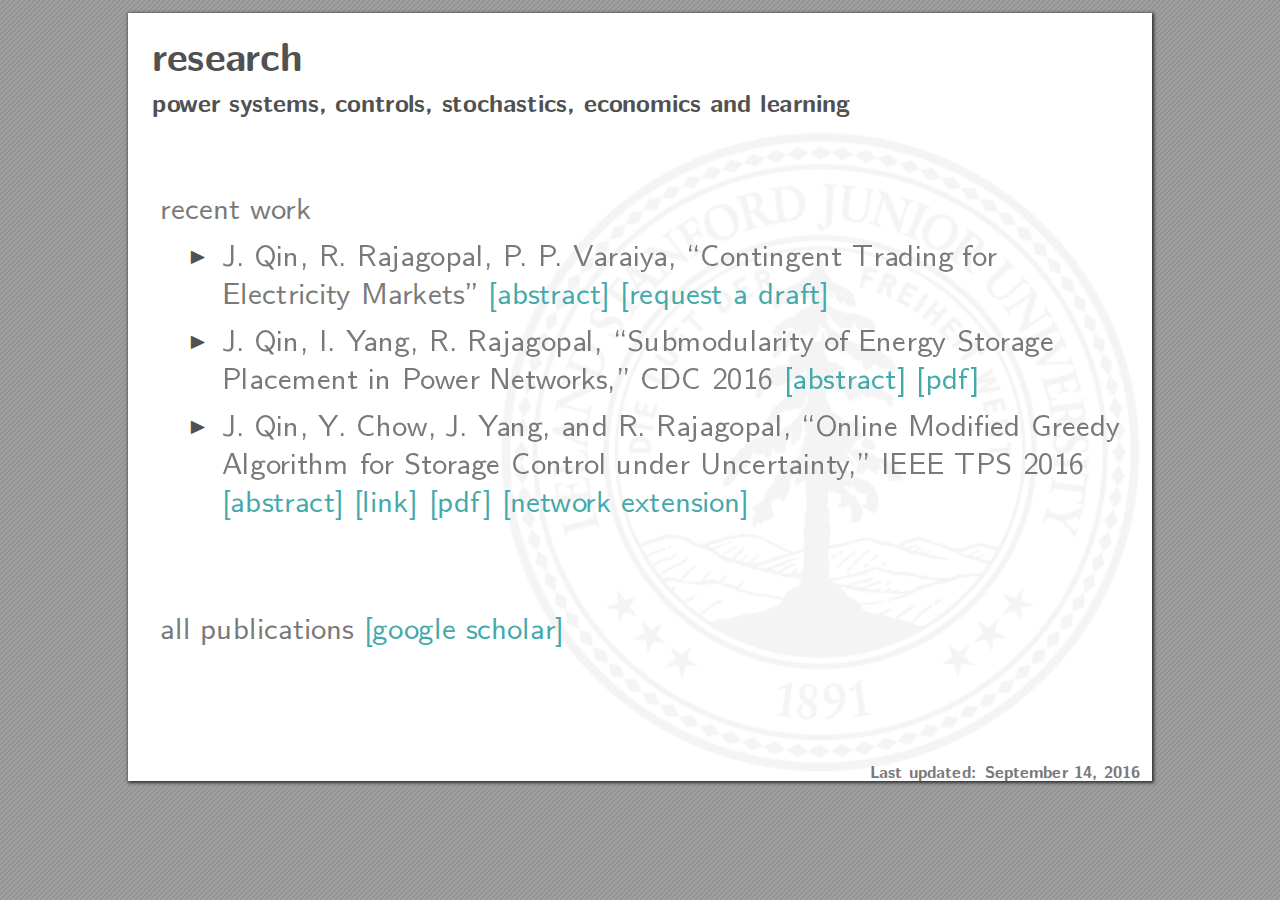
<file: old201609/research.html>
<!DOCTYPE html>
<!-- Created by pdf2htmlEX (https://github.com/coolwanglu/pdf2htmlex) -->
<html xmlns="http://www.w3.org/1999/xhtml">
<head>
<meta charset="utf-8"/>
<meta name="generator" content="pdf2htmlEX"/>
<meta http-equiv="X-UA-Compatible" content="IE=edge,chrome=1"/>
<style type="text/css">
/*! 
 * Base CSS for pdf2htmlEX
 * Copyright 2012,2013 Lu Wang <coolwanglu@gmail.com> 
 * https://github.com/coolwanglu/pdf2htmlEX/blob/master/share/LICENSE
 */#sidebar{position:absolute;top:0;left:0;bottom:0;width:250px;padding:0;margin:0;overflow:auto}#page-container{position:absolute;top:0;left:0;margin:0;padding:0;border:0}@media screen{#sidebar.opened+#page-container{left:250px}#page-container{bottom:0;right:0;overflow:auto}.loading-indicator{display:none}.loading-indicator.active{display:block;position:absolute;width:64px;height:64px;top:50%;left:50%;margin-top:-32px;margin-left:-32px}.loading-indicator img{position:absolute;top:0;left:0;bottom:0;right:0}}@media print{@page{margin:0}html{margin:0}body{margin:0;-webkit-print-color-adjust:exact}#sidebar{display:none}#page-container{width:auto;height:auto;overflow:visible;background-color:transparent}.d{display:none}}.pf{position:relative;background-color:white;overflow:hidden;margin:0;border:0}.pc{position:absolute;border:0;padding:0;margin:0;top:0;left:0;width:100%;height:100%;overflow:hidden;display:block;transform-origin:0 0;-ms-transform-origin:0 0;-webkit-transform-origin:0 0}.pc.opened{display:block}.bf{position:absolute;border:0;margin:0;top:0;bottom:0;width:100%;height:100%;-ms-user-select:none;-moz-user-select:none;-webkit-user-select:none;user-select:none}.bi{position:absolute;border:0;margin:0;-ms-user-select:none;-moz-user-select:none;-webkit-user-select:none;user-select:none}@media print{.pf{margin:0;box-shadow:none;page-break-after:always;page-break-inside:avoid}@-moz-document url-prefix(){.pf{overflow:visible;border:1px solid #fff}.pc{overflow:visible}}}.c{position:absolute;border:0;padding:0;margin:0;overflow:hidden;display:block}.t{position:absolute;white-space:pre;font-size:1px;transform-origin:0 100%;-ms-transform-origin:0 100%;-webkit-transform-origin:0 100%;unicode-bidi:bidi-override;-moz-font-feature-settings:"liga" 0}.t:after{content:''}.t:before{content:'';display:inline-block}.t span{position:relative;unicode-bidi:bidi-override}._{display:inline-block;color:transparent;z-index:-1}::selection{background:rgba(127,255,255,0.4)}::-moz-selection{background:rgba(127,255,255,0.4)}.pi{display:none}.d{position:absolute;transform-origin:0 100%;-ms-transform-origin:0 100%;-webkit-transform-origin:0 100%}.it{border:0;background-color:rgba(255,255,255,0.0)}.ir:hover{cursor:pointer}</style>
<style type="text/css">
/*! 
 * Fancy styles for pdf2htmlEX
 * Copyright 2012,2013 Lu Wang <coolwanglu@gmail.com> 
 * https://github.com/coolwanglu/pdf2htmlEX/blob/master/share/LICENSE
 */@keyframes fadein{from{opacity:0}to{opacity:1}}@-webkit-keyframes fadein{from{opacity:0}to{opacity:1}}@keyframes swing{0{transform:rotate(0)}10%{transform:rotate(0)}90%{transform:rotate(720deg)}100%{transform:rotate(720deg)}}@-webkit-keyframes swing{0{-webkit-transform:rotate(0)}10%{-webkit-transform:rotate(0)}90%{-webkit-transform:rotate(720deg)}100%{-webkit-transform:rotate(720deg)}}@media screen{#sidebar{background-color:#2f3236;background-image:url("[data-uri]")}#outline{font-family:Georgia,Times,"Times New Roman",serif;font-size:13px;margin:2em 1em}#outline ul{padding:0}#outline li{list-style-type:none;margin:1em 0}#outline li>ul{margin-left:1em}#outline a,#outline a:visited,#outline a:hover,#outline a:active{line-height:1.2;color:#e8e8e8;text-overflow:ellipsis;white-space:nowrap;text-decoration:none;display:block;overflow:hidden;outline:0}#outline a:hover{color:#0cf}#page-container{background-color:#9e9e9e;background-image:url("[data-uri]");-webkit-transition:left 500ms;transition:left 500ms}.pf{margin:13px auto;box-shadow:1px 1px 3px 1px #333;border-collapse:separate}.pc.opened{-webkit-animation:fadein 100ms;animation:fadein 100ms}.loading-indicator.active{-webkit-animation:swing 1.5s ease-in-out .01s infinite alternate none;animation:swing 1.5s ease-in-out .01s infinite alternate none}.checked{background:no-repeat url([data-uri])}}</style>
<style type="text/css">
.ff0{font-family:sans-serif;visibility:hidden;}
@font-face{font-family:ff1;src:url('[data-uri]')format("woff");}.ff1{font-family:ff1;line-height:0.922000;font-style:normal;font-weight:normal;visibility:visible;}
@font-face{font-family:ff2;src:url('[data-uri]')format("woff");}.ff2{font-family:ff2;line-height:1.000000;font-style:normal;font-weight:normal;visibility:visible;}
@font-face{font-family:ff3;src:url('[data-uri]')format("woff");}.ff3{font-family:ff3;line-height:0.579000;font-style:normal;font-weight:normal;visibility:visible;}
.m0{transform:matrix(0.705555,0.000000,0.000000,0.705555,0,0);-ms-transform:matrix(0.705555,0.000000,0.000000,0.705555,0,0);-webkit-transform:matrix(0.705555,0.000000,0.000000,0.705555,0,0);}
.m1{transform:matrix(2.822219,0.000000,0.000000,2.822219,0,0);-ms-transform:matrix(2.822219,0.000000,0.000000,2.822219,0,0);-webkit-transform:matrix(2.822219,0.000000,0.000000,2.822219,0,0);}
.v0{vertical-align:0.000000px;}
.ls0{letter-spacing:0.000000px;}
.sc_{text-shadow:none;}
.sc0{text-shadow:-0.015em 0 transparent,0 0.015em transparent,0.015em 0 transparent,0 -0.015em  transparent;}
@media screen and (-webkit-min-device-pixel-ratio:0){
.sc_{-webkit-text-stroke:0px transparent;}
.sc0{-webkit-text-stroke:0.015em transparent;text-shadow:none;}
}
.ws0{word-spacing:0.000000px;}
._5{margin-left:-3.665458px;}
._0{margin-left:-1.778929px;}
._1{width:1.111834px;}
._6{width:4.031242px;}
._7{width:8.775117px;}
._2{width:12.717937px;}
._3{width:14.016286px;}
._4{width:15.089192px;}
.fc2{color:rgb(67,169,170);}
.fc1{color:rgb(121,121,121);}
.fc0{color:rgb(81,81,81);}
.fs4{font-size:23.910400px;}
.fs3{font-size:31.880400px;}
.fs1{font-size:35.865600px;}
.fs2{font-size:43.636400px;}
.fs0{font-size:57.384800px;}
.y0{bottom:0.000000px;}
.yf{bottom:3.279419px;}
.ye{bottom:141.486328px;}
.yd{bottom:268.158827px;}
.yc{bottom:306.397079px;}
.yb{bottom:344.635330px;}
.ya{bottom:348.151816px;}
.y9{bottom:391.309196px;}
.y8{bottom:429.550269px;}
.y7{bottom:433.063933px;}
.y6{bottom:476.224135px;}
.y5{bottom:514.462386px;}
.y4{bottom:517.976050px;}
.y3{bottom:561.136252px;}
.y2{bottom:669.489724px;}
.y1{bottom:709.133441px;}
.h6{height:17.119846px;}
.h5{height:17.183536px;}
.h3{height:25.679770px;}
.h4{height:32.727300px;}
.h2{height:41.087517px;}
.h1{height:767.643695px;}
.h0{height:767.999294px;}
.w0{width:1024.000000px;}
.w1{width:1024.465666px;}
.x0{left:0.000000px;}
.x1{left:24.000154px;}
.x2{left:31.998324px;}
.x3{left:60.686185px;}
.x4{left:93.576331px;}
.x5{left:742.280408px;}
@media print{
.v0{vertical-align:0.000000pt;}
.ls0{letter-spacing:0.000000pt;}
.ws0{word-spacing:0.000000pt;}
._5{margin-left:-1.731714pt;}
._0{margin-left:-0.840440pt;}
._1{width:0.525276pt;}
._6{width:1.904525pt;}
._7{width:4.145729pt;}
._2{width:6.008480pt;}
._3{width:6.621874pt;}
._4{width:7.128759pt;}
.fs4{font-size:11.296263pt;}
.fs3{font-size:15.061621pt;}
.fs1{font-size:16.944395pt;}
.fs2{font-size:20.615642pt;}
.fs0{font-size:27.110956pt;}
.y0{bottom:0.000000pt;}
.yf{bottom:1.549333pt;}
.ye{bottom:66.844000pt;}
.yd{bottom:126.689333pt;}
.yc{bottom:144.754667pt;}
.yb{bottom:162.820000pt;}
.ya{bottom:164.481333pt;}
.y9{bottom:184.870667pt;}
.y8{bottom:202.937333pt;}
.y7{bottom:204.597333pt;}
.y6{bottom:224.988000pt;}
.y5{bottom:243.053333pt;}
.y4{bottom:244.713333pt;}
.y3{bottom:265.104000pt;}
.y2{bottom:316.294667pt;}
.y1{bottom:335.024000pt;}
.h6{height:8.088124pt;}
.h5{height:8.118214pt;}
.h3{height:12.132186pt;}
.h4{height:15.461732pt;}
.h2{height:19.411444pt;}
.h1{height:362.666667pt;}
.h0{height:362.834667pt;}
.w0{width:483.780000pt;}
.w1{width:484.000000pt;}
.x0{left:0.000000pt;}
.x1{left:11.338667pt;}
.x2{left:15.117333pt;}
.x3{left:28.670667pt;}
.x4{left:44.209333pt;}
.x5{left:350.684000pt;}
}
</style>
<script>
/*
 Copyright 2012 Mozilla Foundation 
 Copyright 2013 Lu Wang <coolwanglu@gmail.com>
 Apachine License Version 2.0 
*/
(function(){function b(a,b,e,f){var c=(a.className||"").split(/\s+/g);""===c[0]&&c.shift();var d=c.indexOf(b);0>d&&e&&c.push(b);0<=d&&f&&c.splice(d,1);a.className=c.join(" ");return 0<=d}if(!("classList"in document.createElement("div"))){var e={add:function(a){b(this.element,a,!0,!1)},contains:function(a){return b(this.element,a,!1,!1)},remove:function(a){b(this.element,a,!1,!0)},toggle:function(a){b(this.element,a,!0,!0)}};Object.defineProperty(HTMLElement.prototype,"classList",{get:function(){if(this._classList)return this._classList;
var a=Object.create(e,{element:{value:this,writable:!1,enumerable:!0}});Object.defineProperty(this,"_classList",{value:a,writable:!1,enumerable:!1});return a},enumerable:!0})}})();
</script>
<script>
(function(){/*
 pdf2htmlEX.js: Core UI functions for pdf2htmlEX 
 Copyright 2012,2013 Lu Wang <coolwanglu@gmail.com> and other contributors 
 https://github.com/coolwanglu/pdf2htmlEX/blob/master/share/LICENSE 
*/
var pdf2htmlEX=window.pdf2htmlEX=window.pdf2htmlEX||{},CSS_CLASS_NAMES={page_frame:"pf",page_content_box:"pc",page_data:"pi",background_image:"bi",link:"l",input_radio:"ir",__dummy__:"no comma"},DEFAULT_CONFIG={container_id:"page-container",sidebar_id:"sidebar",outline_id:"outline",loading_indicator_cls:"loading-indicator",preload_pages:3,render_timeout:100,scale_step:0.9,key_handler:!0,hashchange_handler:!0,view_history_handler:!0,__dummy__:"no comma"},EPS=1E-6;
function invert(a){var b=a[0]*a[3]-a[1]*a[2];return[a[3]/b,-a[1]/b,-a[2]/b,a[0]/b,(a[2]*a[5]-a[3]*a[4])/b,(a[1]*a[4]-a[0]*a[5])/b]}function transform(a,b){return[a[0]*b[0]+a[2]*b[1]+a[4],a[1]*b[0]+a[3]*b[1]+a[5]]}function get_page_number(a){return parseInt(a.getAttribute("data-page-no"),16)}function disable_dragstart(a){for(var b=0,c=a.length;b<c;++b)a[b].addEventListener("dragstart",function(){return!1},!1)}
function clone_and_extend_objs(a){for(var b={},c=0,e=arguments.length;c<e;++c){var h=arguments[c],d;for(d in h)h.hasOwnProperty(d)&&(b[d]=h[d])}return b}
function Page(a){if(a){this.shown=this.loaded=!1;this.page=a;this.num=get_page_number(a);this.original_height=a.clientHeight;this.original_width=a.clientWidth;var b=a.getElementsByClassName(CSS_CLASS_NAMES.page_content_box)[0];b&&(this.content_box=b,this.original_scale=this.cur_scale=this.original_height/b.clientHeight,this.page_data=JSON.parse(a.getElementsByClassName(CSS_CLASS_NAMES.page_data)[0].getAttribute("data-data")),this.ctm=this.page_data.ctm,this.ictm=invert(this.ctm),this.loaded=!0)}}
Page.prototype={hide:function(){this.loaded&&this.shown&&(this.content_box.classList.remove("opened"),this.shown=!1)},show:function(){this.loaded&&!this.shown&&(this.content_box.classList.add("opened"),this.shown=!0)},rescale:function(a){this.cur_scale=0===a?this.original_scale:a;this.loaded&&(a=this.content_box.style,a.msTransform=a.webkitTransform=a.transform="scale("+this.cur_scale.toFixed(3)+")");a=this.page.style;a.height=this.original_height*this.cur_scale+"px";a.width=this.original_width*this.cur_scale+
"px"},view_position:function(){var a=this.page,b=a.parentNode;return[b.scrollLeft-a.offsetLeft-a.clientLeft,b.scrollTop-a.offsetTop-a.clientTop]},height:function(){return this.page.clientHeight},width:function(){return this.page.clientWidth}};function Viewer(a){this.config=clone_and_extend_objs(DEFAULT_CONFIG,0<arguments.length?a:{});this.pages_loading=[];this.init_before_loading_content();var b=this;document.addEventListener("DOMContentLoaded",function(){b.init_after_loading_content()},!1)}
Viewer.prototype={scale:1,cur_page_idx:0,first_page_idx:0,init_before_loading_content:function(){this.pre_hide_pages()},initialize_radio_button:function(){for(var a=document.getElementsByClassName(CSS_CLASS_NAMES.input_radio),b=0;b<a.length;b++)a[b].addEventListener("click",function(){this.classList.toggle("checked")})},init_after_loading_content:function(){this.sidebar=document.getElementById(this.config.sidebar_id);this.outline=document.getElementById(this.config.outline_id);this.container=document.getElementById(this.config.container_id);
this.loading_indicator=document.getElementsByClassName(this.config.loading_indicator_cls)[0];for(var a=!0,b=this.outline.childNodes,c=0,e=b.length;c<e;++c)if("ul"===b[c].nodeName.toLowerCase()){a=!1;break}a||this.sidebar.classList.add("opened");this.find_pages();if(0!=this.pages.length){disable_dragstart(document.getElementsByClassName(CSS_CLASS_NAMES.background_image));this.config.key_handler&&this.register_key_handler();var h=this;this.config.hashchange_handler&&window.addEventListener("hashchange",
function(a){h.navigate_to_dest(document.location.hash.substring(1))},!1);this.config.view_history_handler&&window.addEventListener("popstate",function(a){a.state&&h.navigate_to_dest(a.state)},!1);this.container.addEventListener("scroll",function(){h.update_page_idx();h.schedule_render(!0)},!1);[this.container,this.outline].forEach(function(a){a.addEventListener("click",h.link_handler.bind(h),!1)});this.initialize_radio_button();this.render()}},find_pages:function(){for(var a=[],b={},c=this.container.childNodes,
e=0,h=c.length;e<h;++e){var d=c[e];d.nodeType===Node.ELEMENT_NODE&&d.classList.contains(CSS_CLASS_NAMES.page_frame)&&(d=new Page(d),a.push(d),b[d.num]=a.length-1)}this.pages=a;this.page_map=b},load_page:function(a,b,c){var e=this.pages;if(!(a>=e.length||(e=e[a],e.loaded||this.pages_loading[a]))){var e=e.page,h=e.getAttribute("data-page-url");if(h){this.pages_loading[a]=!0;var d=e.getElementsByClassName(this.config.loading_indicator_cls)[0];"undefined"===typeof d&&(d=this.loading_indicator.cloneNode(!0),
d.classList.add("active"),e.appendChild(d));var f=this,g=new XMLHttpRequest;g.open("GET",h,!0);g.onload=function(){if(200===g.status||0===g.status){var b=document.createElement("div");b.innerHTML=g.responseText;for(var d=null,b=b.childNodes,e=0,h=b.length;e<h;++e){var p=b[e];if(p.nodeType===Node.ELEMENT_NODE&&p.classList.contains(CSS_CLASS_NAMES.page_frame)){d=p;break}}b=f.pages[a];f.container.replaceChild(d,b.page);b=new Page(d);f.pages[a]=b;b.hide();b.rescale(f.scale);disable_dragstart(d.getElementsByClassName(CSS_CLASS_NAMES.background_image));
f.schedule_render(!1);c&&c(b)}delete f.pages_loading[a]};g.send(null)}void 0===b&&(b=this.config.preload_pages);0<--b&&(f=this,setTimeout(function(){f.load_page(a+1,b)},0))}},pre_hide_pages:function(){var a="@media screen{."+CSS_CLASS_NAMES.page_content_box+"{display:none;}}",b=document.createElement("style");b.styleSheet?b.styleSheet.cssText=a:b.appendChild(document.createTextNode(a));document.head.appendChild(b)},render:function(){for(var a=this.container,b=a.scrollTop,c=a.clientHeight,a=b-c,b=
b+c+c,c=this.pages,e=0,h=c.length;e<h;++e){var d=c[e],f=d.page,g=f.offsetTop+f.clientTop,f=g+f.clientHeight;g<=b&&f>=a?d.loaded?d.show():this.load_page(e):d.hide()}},update_page_idx:function(){var a=this.pages,b=a.length;if(!(2>b)){for(var c=this.container,e=c.scrollTop,c=e+c.clientHeight,h=-1,d=b,f=d-h;1<f;){var g=h+Math.floor(f/2),f=a[g].page;f.offsetTop+f.clientTop+f.clientHeight>=e?d=g:h=g;f=d-h}this.first_page_idx=d;for(var g=h=this.cur_page_idx,k=0;d<b;++d){var f=a[d].page,l=f.offsetTop+f.clientTop,
f=f.clientHeight;if(l>c)break;f=(Math.min(c,l+f)-Math.max(e,l))/f;if(d===h&&Math.abs(f-1)<=EPS){g=h;break}f>k&&(k=f,g=d)}this.cur_page_idx=g}},schedule_render:function(a){if(void 0!==this.render_timer){if(!a)return;clearTimeout(this.render_timer)}var b=this;this.render_timer=setTimeout(function(){delete b.render_timer;b.render()},this.config.render_timeout)},register_key_handler:function(){var a=this;window.addEventListener("DOMMouseScroll",function(b){if(b.ctrlKey){b.preventDefault();var c=a.container,
e=c.getBoundingClientRect(),c=[b.clientX-e.left-c.clientLeft,b.clientY-e.top-c.clientTop];a.rescale(Math.pow(a.config.scale_step,b.detail),!0,c)}},!1);window.addEventListener("keydown",function(b){var c=!1,e=b.ctrlKey||b.metaKey,h=b.altKey;switch(b.keyCode){case 61:case 107:case 187:e&&(a.rescale(1/a.config.scale_step,!0),c=!0);break;case 173:case 109:case 189:e&&(a.rescale(a.config.scale_step,!0),c=!0);break;case 48:e&&(a.rescale(0,!1),c=!0);break;case 33:h?a.scroll_to(a.cur_page_idx-1):a.container.scrollTop-=
a.container.clientHeight;c=!0;break;case 34:h?a.scroll_to(a.cur_page_idx+1):a.container.scrollTop+=a.container.clientHeight;c=!0;break;case 35:a.container.scrollTop=a.container.scrollHeight;c=!0;break;case 36:a.container.scrollTop=0,c=!0}c&&b.preventDefault()},!1)},rescale:function(a,b,c){var e=this.scale;this.scale=a=0===a?1:b?e*a:a;c||(c=[0,0]);b=this.container;c[0]+=b.scrollLeft;c[1]+=b.scrollTop;for(var h=this.pages,d=h.length,f=this.first_page_idx;f<d;++f){var g=h[f].page;if(g.offsetTop+g.clientTop>=
c[1])break}g=f-1;0>g&&(g=0);var g=h[g].page,k=g.clientWidth,f=g.clientHeight,l=g.offsetLeft+g.clientLeft,m=c[0]-l;0>m?m=0:m>k&&(m=k);k=g.offsetTop+g.clientTop;c=c[1]-k;0>c?c=0:c>f&&(c=f);for(f=0;f<d;++f)h[f].rescale(a);b.scrollLeft+=m/e*a+g.offsetLeft+g.clientLeft-m-l;b.scrollTop+=c/e*a+g.offsetTop+g.clientTop-c-k;this.schedule_render(!0)},fit_width:function(){var a=this.cur_page_idx;this.rescale(this.container.clientWidth/this.pages[a].width(),!0);this.scroll_to(a)},fit_height:function(){var a=this.cur_page_idx;
this.rescale(this.container.clientHeight/this.pages[a].height(),!0);this.scroll_to(a)},get_containing_page:function(a){for(;a;){if(a.nodeType===Node.ELEMENT_NODE&&a.classList.contains(CSS_CLASS_NAMES.page_frame)){a=get_page_number(a);var b=this.page_map;return a in b?this.pages[b[a]]:null}a=a.parentNode}return null},link_handler:function(a){var b=a.target,c=b.getAttribute("data-dest-detail");if(c){if(this.config.view_history_handler)try{var e=this.get_current_view_hash();window.history.replaceState(e,
"","#"+e);window.history.pushState(c,"","#"+c)}catch(h){}this.navigate_to_dest(c,this.get_containing_page(b));a.preventDefault()}},navigate_to_dest:function(a,b){try{var c=JSON.parse(a)}catch(e){return}if(c instanceof Array){var h=c[0],d=this.page_map;if(h in d){for(var f=d[h],h=this.pages[f],d=2,g=c.length;d<g;++d){var k=c[d];if(null!==k&&"number"!==typeof k)return}for(;6>c.length;)c.push(null);var g=b||this.pages[this.cur_page_idx],d=g.view_position(),d=transform(g.ictm,[d[0],g.height()-d[1]]),
g=this.scale,l=[0,0],m=!0,k=!1,n=this.scale;switch(c[1]){case "XYZ":l=[null===c[2]?d[0]:c[2]*n,null===c[3]?d[1]:c[3]*n];g=c[4];if(null===g||0===g)g=this.scale;k=!0;break;case "Fit":case "FitB":l=[0,0];k=!0;break;case "FitH":case "FitBH":l=[0,null===c[2]?d[1]:c[2]*n];k=!0;break;case "FitV":case "FitBV":l=[null===c[2]?d[0]:c[2]*n,0];k=!0;break;case "FitR":l=[c[2]*n,c[5]*n],m=!1,k=!0}if(k){this.rescale(g,!1);var p=this,c=function(a){l=transform(a.ctm,l);m&&(l[1]=a.height()-l[1]);p.scroll_to(f,l)};h.loaded?
c(h):(this.load_page(f,void 0,c),this.scroll_to(f))}}}},scroll_to:function(a,b){var c=this.pages;if(!(0>a||a>=c.length)){c=c[a].view_position();void 0===b&&(b=[0,0]);var e=this.container;e.scrollLeft+=b[0]-c[0];e.scrollTop+=b[1]-c[1]}},get_current_view_hash:function(){var a=[],b=this.pages[this.cur_page_idx];a.push(b.num);a.push("XYZ");var c=b.view_position(),c=transform(b.ictm,[c[0],b.height()-c[1]]);a.push(c[0]/this.scale);a.push(c[1]/this.scale);a.push(this.scale);return JSON.stringify(a)}};
pdf2htmlEX.Viewer=Viewer;})();
</script>
<script>
try{
pdf2htmlEX.defaultViewer = new pdf2htmlEX.Viewer({});
}catch(e){}
</script>
<title></title>
</head>
<body>
<div id="sidebar">
<div id="outline">
</div>
</div>
<div id="page-container">
<div id="pf2" class="pf w0 h0" data-page-no="2"><div class="pc pc2 w0 h0"><img class="bi x0 y0 w1 h1" alt="" src="[data-uri]"/><div class="t m0 x1 h2 y1 ff1 fs0 fc0 sc0 ls0 ws0">resea<span class="_ _0"></span>rch</div><div class="t m0 x1 h3 y2 ff1 fs1 fc0 sc0 ls0 ws0">p<span class="_ _1"></span>o<span class="_ _0"></span>wer<span class="_ _2"> </span>systems,<span class="_ _2"> </span>controls,<span class="_ _2"> </span>sto<span class="_ _1"></span>chastics,<span class="_ _3"> </span>economics<span class="_ _2"> </span>and<span class="_ _2"> </span>learning</div><div class="t m0 x2 h4 y3 ff2 fs2 fc1 sc0 ls0 ws0">recent<span class="_ _3"> </span>wo<span class="_ _0"></span>rk</div><div class="t m0 x3 h5 y4 ff3 fs3 fc0 sc0 ls0 ws0">I</div><div class="t m0 x4 h4 y5 ff2 fs2 fc1 sc0 ls0 ws0">J.<span class="_ _3"> </span>Qin,<span class="_ _4"> </span>R.<span class="_ _3"> </span>Rajagopal,<span class="_ _4"> </span>P<span class="_ _5"></span>.<span class="_ _3"> </span>P<span class="_ _5"></span>.<span class="_ _4"> </span>V<span class="_ _0"></span>araiy<span class="_ _0"></span>a,<span class="_ _3"> </span>“Contingent<span class="_ _3"> </span>T<span class="_ _0"></span>rading<span class="_ _2"> </span>for</div><div class="t m0 x4 h4 y6 ff2 fs2 fc1 sc0 ls0 ws0">Electricit<span class="_ _0"></span>y<span class="_ _4"> </span>Ma<span class="_ _0"></span>rkets”<span class="_ _3"> </span><span class="fc2">[abstract]<span class="_ _3"> </span>[request<span class="_ _3"> </span>a<span class="_ _4"> </span>draft]</span></div><div class="t m0 x3 h5 y7 ff3 fs3 fc0 sc0 ls0 ws0">I</div><div class="t m0 x4 h4 y8 ff2 fs2 fc1 sc0 ls0 ws0">J.<span class="_ _3"> </span>Qin,<span class="_ _4"> </span>I.<span class="_ _3"> </span>Y<span class="_ _5"></span>ang,<span class="_ _4"> </span>R.<span class="_ _3"> </span>Rajagopal,<span class="_ _4"> </span>“Submo<span class="_ _1"></span>dula<span class="_ _0"></span>rity<span class="_ _3"> </span>of<span class="_ _3"> </span>Energy<span class="_ _4"> </span>Sto<span class="_ _0"></span>rage</div><div class="t m0 x4 h4 y9 ff2 fs2 fc1 sc0 ls0 ws0">Placement<span class="_ _3"> </span>in<span class="_ _4"> </span>P<span class="_ _0"></span>ow<span class="_ _0"></span>er<span class="_ _3"> </span>Netw<span class="_ _0"></span>o<span class="_ _0"></span>rks,”<span class="_ _3"> </span>CDC<span class="_ _4"> </span>2016<span class="_ _3"> </span><span class="fc2">[abstract]<span class="_ _4"> </span>[p<span class="_ _1"></span>df<span class="_ _6"></span>]</span></div><div class="t m0 x3 h5 ya ff3 fs3 fc0 sc0 ls0 ws0">I</div><div class="t m0 x4 h4 yb ff2 fs2 fc1 sc0 ls0 ws0">J.<span class="_ _3"> </span>Qin,<span class="_ _3"> </span>Y.<span class="_ _2"> </span>Chow,<span class="_ _2"> </span>J.<span class="_ _3"> </span>Y<span class="_ _5"></span>ang,<span class="_ _3"> </span>and<span class="_ _3"> </span>R.<span class="_ _3"> </span>Rajagopal,<span class="_ _3"> </span>“Online<span class="_ _3"> </span>Mo<span class="_ _1"></span>diﬁed<span class="_ _3"> </span>Greedy</div><div class="t m0 x4 h4 yc ff2 fs2 fc1 sc0 ls0 ws0">Algo<span class="_ _0"></span>rithm<span class="_ _4"> </span>fo<span class="_ _0"></span>r<span class="_ _4"> </span>Sto<span class="_ _0"></span>rage<span class="_ _4"> </span>Control<span class="_ _3"> </span>under<span class="_ _4"> </span>Uncertaint<span class="_ _0"></span>y<span class="_ _5"></span>,”<span class="_ _4"> </span>IEEE<span class="_ _3"> </span>TPS<span class="_ _4"> </span>2016</div><div class="t m0 x4 h4 yd ff2 fs2 fc2 sc0 ls0 ws0">[abstract]<span class="_ _3"> </span>[link]<span class="_ _4"> </span>[p<span class="_ _1"></span>df<span class="_ _6"></span>]<span class="_ _3"> </span>[net<span class="_ _0"></span>wo<span class="_ _0"></span>rk<span class="_ _3"> </span>extension]</div><div class="t m0 x2 h4 ye ff2 fs2 fc1 sc0 ls0 ws0">all<span class="_ _3"> </span>publications<span class="_ _4"> </span><span class="fc2">[go<span class="_ _1"></span>ogle<span class="_ _3"> </span>scholar]</span></div><div class="t m0 x5 h6 yf ff1 fs4 fc1 sc0 ls0 ws0">Last<span class="_ _7"> </span>updated:<span class="_ _2"> </span>September<span class="_ _7"> </span>14,<span class="_ _7"> </span>2016</div><a class="l" href="http://web.stanford.edu/~jqin/pub/cct_abs.txt"><div class="d m1" style="border-style:none;position:absolute;left:355.616586px;bottom:465.714190px;width:45.053000px;height:12.902000px;background-color:rgba(255,255,255,0.000001);"></div></a><a class="l" href="mailto:jqin@stanford.edu"><div class="d m1" style="border-style:none;position:absolute;left:487.405768px;bottom:465.714190px;width:75.508000px;height:12.902000px;background-color:rgba(255,255,255,0.000001);"></div></a><a class="l" href="http://web.stanford.edu/~jqin/pub/submodular_abs.txt"><div class="d m1" style="border-style:none;position:absolute;left:651.777475px;bottom:380.802073px;width:45.053000px;height:12.901000px;background-color:rgba(255,255,255,0.000001);"></div></a><a class="l" href="http://web.stanford.edu/~jqin/preprints/submodular.pdf"><div class="d m1" style="border-style:none;position:absolute;left:783.566657px;bottom:380.802073px;width:24.114000px;height:12.901000px;background-color:rgba(255,255,255,0.000001);"></div></a><a class="l" href="http://web.stanford.edu/~jqin/pub/omgtps_abs.txt"><div class="d m1" style="border-style:none;position:absolute;left:90.762578px;bottom:257.648882px;width:45.053000px;height:12.902000px;background-color:rgba(255,255,255,0.000001);"></div></a><a class="l" href="http://ieeexplore.ieee.org/stamp/stamp.jsp?tp=&amp;arnumber=7145494&amp;isnumber=7453237"><div class="d m1" style="border-style:none;position:absolute;left:222.551760px;bottom:257.648882px;width:24.478000px;height:12.902000px;background-color:rgba(255,255,255,0.000001);"></div></a><a class="l" href="https://arxiv.org/pdf/1405.7789v4"><div class="d m1" style="border-style:none;position:absolute;left:296.273777px;bottom:257.648882px;width:24.114000px;height:12.902000px;background-color:rgba(255,255,255,0.000001);"></div></a><a class="l" href="http://ieeexplore.ieee.org/stamp/stamp.jsp?tp=&amp;arnumber=7101867&amp;isnumber=7410169"><div class="d m1" style="border-style:none;position:absolute;left:368.968506px;bottom:257.648882px;width:89.598000px;height:12.902000px;background-color:rgba(255,255,255,0.000001);"></div></a><a class="l" href="https://scholar.google.com/citations?user=k2y63QMAAAAJ&amp;hl=en"><div class="d m1" style="border-style:none;position:absolute;left:231.704218px;bottom:130.976383px;width:72.902000px;height:12.902000px;background-color:rgba(255,255,255,0.000001);"></div></a></div><div class="pi" data-data='{"ctm":[2.822219,0.000000,0.000000,2.822219,0.000000,0.000000]}'></div></div>
</div>
<div class="loading-indicator">
<img alt="" src="[data-uri]"/>
</div>
</body>
</html>

<script>
  (function(i,s,o,g,r,a,m){i['GoogleAnalyticsObject']=r;i[r]=i[r]||function(){
  (i[r].q=i[r].q||[]).push(arguments)},i[r].l=1*new Date();a=s.createElement(o),
  m=s.getElementsByTagName(o)[0];a.async=1;a.src=g;m.parentNode.insertBefore(a,m)
  })(window,document,'script','https://www.google-analytics.com/analytics.js','ga');

  ga('create', 'UA-28120173-1', 'auto');
  ga('send', 'pageview');

</script>
</file>
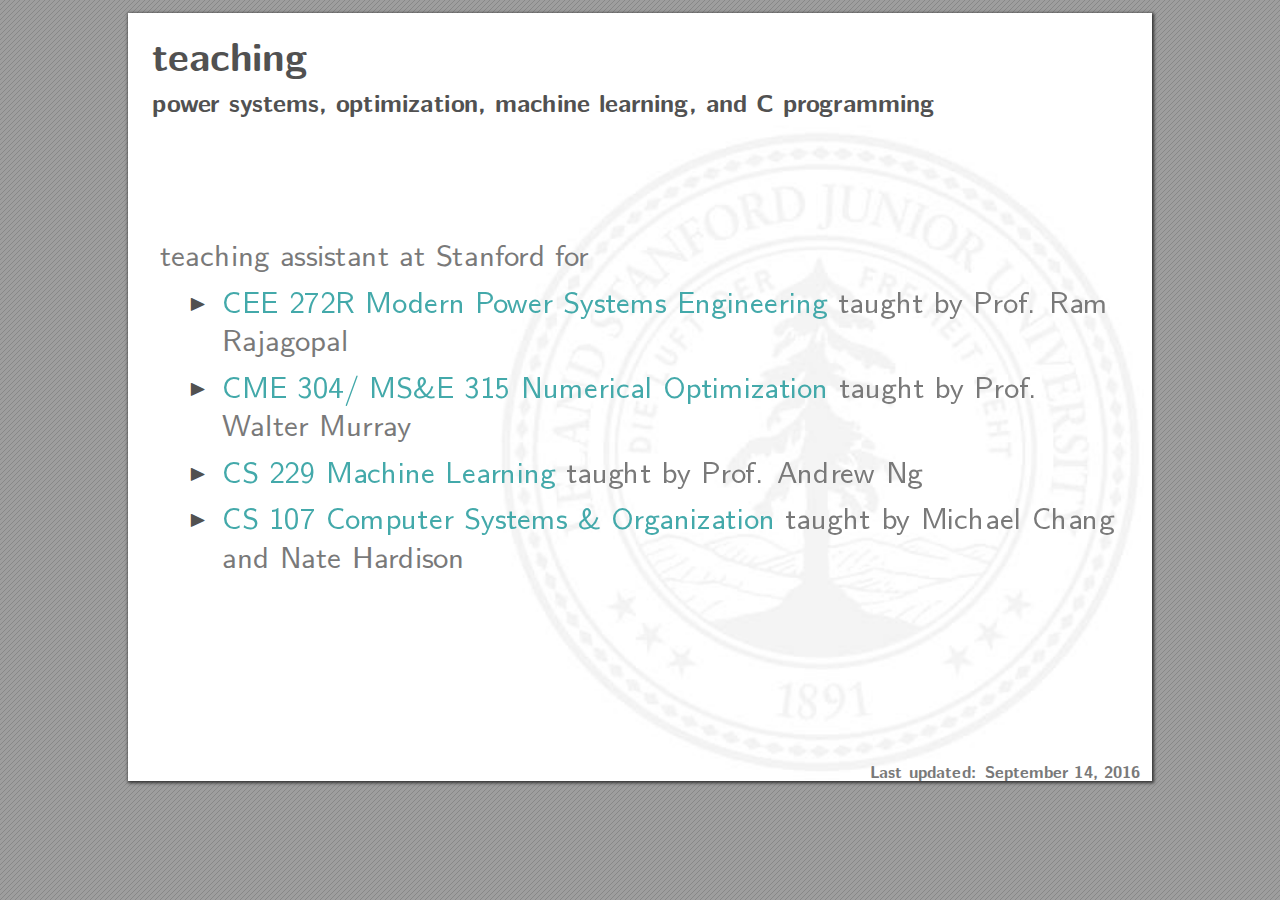
<file: old201609/teaching.html>
<!DOCTYPE html>
<!-- Created by pdf2htmlEX (https://github.com/coolwanglu/pdf2htmlex) -->
<html xmlns="http://www.w3.org/1999/xhtml">
<head>
<meta charset="utf-8"/>
<meta name="generator" content="pdf2htmlEX"/>
<meta http-equiv="X-UA-Compatible" content="IE=edge,chrome=1"/>
<style type="text/css">
/*! 
 * Base CSS for pdf2htmlEX
 * Copyright 2012,2013 Lu Wang <coolwanglu@gmail.com> 
 * https://github.com/coolwanglu/pdf2htmlEX/blob/master/share/LICENSE
 */#sidebar{position:absolute;top:0;left:0;bottom:0;width:250px;padding:0;margin:0;overflow:auto}#page-container{position:absolute;top:0;left:0;margin:0;padding:0;border:0}@media screen{#sidebar.opened+#page-container{left:250px}#page-container{bottom:0;right:0;overflow:auto}.loading-indicator{display:none}.loading-indicator.active{display:block;position:absolute;width:64px;height:64px;top:50%;left:50%;margin-top:-32px;margin-left:-32px}.loading-indicator img{position:absolute;top:0;left:0;bottom:0;right:0}}@media print{@page{margin:0}html{margin:0}body{margin:0;-webkit-print-color-adjust:exact}#sidebar{display:none}#page-container{width:auto;height:auto;overflow:visible;background-color:transparent}.d{display:none}}.pf{position:relative;background-color:white;overflow:hidden;margin:0;border:0}.pc{position:absolute;border:0;padding:0;margin:0;top:0;left:0;width:100%;height:100%;overflow:hidden;display:block;transform-origin:0 0;-ms-transform-origin:0 0;-webkit-transform-origin:0 0}.pc.opened{display:block}.bf{position:absolute;border:0;margin:0;top:0;bottom:0;width:100%;height:100%;-ms-user-select:none;-moz-user-select:none;-webkit-user-select:none;user-select:none}.bi{position:absolute;border:0;margin:0;-ms-user-select:none;-moz-user-select:none;-webkit-user-select:none;user-select:none}@media print{.pf{margin:0;box-shadow:none;page-break-after:always;page-break-inside:avoid}@-moz-document url-prefix(){.pf{overflow:visible;border:1px solid #fff}.pc{overflow:visible}}}.c{position:absolute;border:0;padding:0;margin:0;overflow:hidden;display:block}.t{position:absolute;white-space:pre;font-size:1px;transform-origin:0 100%;-ms-transform-origin:0 100%;-webkit-transform-origin:0 100%;unicode-bidi:bidi-override;-moz-font-feature-settings:"liga" 0}.t:after{content:''}.t:before{content:'';display:inline-block}.t span{position:relative;unicode-bidi:bidi-override}._{display:inline-block;color:transparent;z-index:-1}::selection{background:rgba(127,255,255,0.4)}::-moz-selection{background:rgba(127,255,255,0.4)}.pi{display:none}.d{position:absolute;transform-origin:0 100%;-ms-transform-origin:0 100%;-webkit-transform-origin:0 100%}.it{border:0;background-color:rgba(255,255,255,0.0)}.ir:hover{cursor:pointer}</style>
<style type="text/css">
/*! 
 * Fancy styles for pdf2htmlEX
 * Copyright 2012,2013 Lu Wang <coolwanglu@gmail.com> 
 * https://github.com/coolwanglu/pdf2htmlEX/blob/master/share/LICENSE
 */@keyframes fadein{from{opacity:0}to{opacity:1}}@-webkit-keyframes fadein{from{opacity:0}to{opacity:1}}@keyframes swing{0{transform:rotate(0)}10%{transform:rotate(0)}90%{transform:rotate(720deg)}100%{transform:rotate(720deg)}}@-webkit-keyframes swing{0{-webkit-transform:rotate(0)}10%{-webkit-transform:rotate(0)}90%{-webkit-transform:rotate(720deg)}100%{-webkit-transform:rotate(720deg)}}@media screen{#sidebar{background-color:#2f3236;background-image:url("[data-uri]")}#outline{font-family:Georgia,Times,"Times New Roman",serif;font-size:13px;margin:2em 1em}#outline ul{padding:0}#outline li{list-style-type:none;margin:1em 0}#outline li>ul{margin-left:1em}#outline a,#outline a:visited,#outline a:hover,#outline a:active{line-height:1.2;color:#e8e8e8;text-overflow:ellipsis;white-space:nowrap;text-decoration:none;display:block;overflow:hidden;outline:0}#outline a:hover{color:#0cf}#page-container{background-color:#9e9e9e;background-image:url("[data-uri]");-webkit-transition:left 500ms;transition:left 500ms}.pf{margin:13px auto;box-shadow:1px 1px 3px 1px #333;border-collapse:separate}.pc.opened{-webkit-animation:fadein 100ms;animation:fadein 100ms}.loading-indicator.active{-webkit-animation:swing 1.5s ease-in-out .01s infinite alternate none;animation:swing 1.5s ease-in-out .01s infinite alternate none}.checked{background:no-repeat url([data-uri])}}</style>
<style type="text/css">
.ff0{font-family:sans-serif;visibility:hidden;}
@font-face{font-family:ff1;src:url('[data-uri]')format("woff");}.ff1{font-family:ff1;line-height:0.922000;font-style:normal;font-weight:normal;visibility:visible;}
@font-face{font-family:ff2;src:url('[data-uri]')format("woff");}.ff2{font-family:ff2;line-height:1.000000;font-style:normal;font-weight:normal;visibility:visible;}
@font-face{font-family:ff3;src:url('[data-uri]')format("woff");}.ff3{font-family:ff3;line-height:0.579000;font-style:normal;font-weight:normal;visibility:visible;}
.m0{transform:matrix(0.705555,0.000000,0.000000,0.705555,0,0);-ms-transform:matrix(0.705555,0.000000,0.000000,0.705555,0,0);-webkit-transform:matrix(0.705555,0.000000,0.000000,0.705555,0,0);}
.m1{transform:matrix(2.822219,0.000000,0.000000,2.822219,0,0);-ms-transform:matrix(2.822219,0.000000,0.000000,2.822219,0,0);-webkit-transform:matrix(2.822219,0.000000,0.000000,2.822219,0,0);}
.v0{vertical-align:0.000000px;}
.ls0{letter-spacing:0.000000px;}
.sc_{text-shadow:none;}
.sc0{text-shadow:-0.015em 0 transparent,0 0.015em transparent,0.015em 0 transparent,0 -0.015em  transparent;}
@media screen and (-webkit-min-device-pixel-ratio:0){
.sc_{-webkit-text-stroke:0px transparent;}
.sc0{-webkit-text-stroke:0.015em transparent;text-shadow:none;}
}
.ws0{word-spacing:0.000000px;}
._1{margin-left:-1.111834px;}
._0{width:1.111834px;}
._5{width:8.775117px;}
._2{width:13.162675px;}
._3{width:14.530921px;}
._4{width:19.175514px;}
.fc2{color:rgb(67,169,170);}
.fc1{color:rgb(121,121,121);}
.fc0{color:rgb(81,81,81);}
.fs4{font-size:23.910400px;}
.fs3{font-size:31.880400px;}
.fs1{font-size:35.865600px;}
.fs2{font-size:43.636400px;}
.fs0{font-size:57.384800px;}
.y0{bottom:0.000000px;}
.yf{bottom:3.279419px;}
.ye{bottom:212.724792px;}
.yd{bottom:250.963044px;}
.yc{bottom:254.476707px;}
.yb{bottom:297.636909px;}
.ya{bottom:301.150573px;}
.y9{bottom:344.310775px;}
.y8{bottom:382.549026px;}
.y7{bottom:386.062690px;}
.y6{bottom:429.222892px;}
.y5{bottom:467.461143px;}
.y4{bottom:470.974807px;}
.y3{bottom:514.135009px;}
.y2{bottom:669.489724px;}
.y1{bottom:709.133441px;}
.h6{height:17.119846px;}
.h5{height:17.183536px;}
.h3{height:25.679770px;}
.h4{height:32.727300px;}
.h2{height:41.087517px;}
.h1{height:767.643695px;}
.h0{height:767.999294px;}
.w0{width:1024.000000px;}
.w1{width:1024.465666px;}
.x0{left:0.000000px;}
.x1{left:24.000154px;}
.x2{left:31.998324px;}
.x3{left:60.686185px;}
.x4{left:93.576331px;}
.x5{left:742.280408px;}
@media print{
.v0{vertical-align:0.000000pt;}
.ls0{letter-spacing:0.000000pt;}
.ws0{word-spacing:0.000000pt;}
._1{margin-left:-0.525276pt;}
._0{width:0.525276pt;}
._5{width:4.145729pt;}
._2{width:6.218593pt;}
._3{width:6.865009pt;}
._4{width:9.059307pt;}
.fs4{font-size:11.296263pt;}
.fs3{font-size:15.061621pt;}
.fs1{font-size:16.944395pt;}
.fs2{font-size:20.615642pt;}
.fs0{font-size:27.110956pt;}
.y0{bottom:0.000000pt;}
.yf{bottom:1.549333pt;}
.ye{bottom:100.500000pt;}
.yd{bottom:118.565333pt;}
.yc{bottom:120.225333pt;}
.yb{bottom:140.616000pt;}
.ya{bottom:142.276000pt;}
.y9{bottom:162.666667pt;}
.y8{bottom:180.732000pt;}
.y7{bottom:182.392000pt;}
.y6{bottom:202.782667pt;}
.y5{bottom:220.848000pt;}
.y4{bottom:222.508000pt;}
.y3{bottom:242.898667pt;}
.y2{bottom:316.294667pt;}
.y1{bottom:335.024000pt;}
.h6{height:8.088124pt;}
.h5{height:8.118214pt;}
.h3{height:12.132186pt;}
.h4{height:15.461732pt;}
.h2{height:19.411444pt;}
.h1{height:362.666667pt;}
.h0{height:362.834667pt;}
.w0{width:483.780000pt;}
.w1{width:484.000000pt;}
.x0{left:0.000000pt;}
.x1{left:11.338667pt;}
.x2{left:15.117333pt;}
.x3{left:28.670667pt;}
.x4{left:44.209333pt;}
.x5{left:350.684000pt;}
}
</style>
<script>
/*
 Copyright 2012 Mozilla Foundation 
 Copyright 2013 Lu Wang <coolwanglu@gmail.com>
 Apachine License Version 2.0 
*/
(function(){function b(a,b,e,f){var c=(a.className||"").split(/\s+/g);""===c[0]&&c.shift();var d=c.indexOf(b);0>d&&e&&c.push(b);0<=d&&f&&c.splice(d,1);a.className=c.join(" ");return 0<=d}if(!("classList"in document.createElement("div"))){var e={add:function(a){b(this.element,a,!0,!1)},contains:function(a){return b(this.element,a,!1,!1)},remove:function(a){b(this.element,a,!1,!0)},toggle:function(a){b(this.element,a,!0,!0)}};Object.defineProperty(HTMLElement.prototype,"classList",{get:function(){if(this._classList)return this._classList;
var a=Object.create(e,{element:{value:this,writable:!1,enumerable:!0}});Object.defineProperty(this,"_classList",{value:a,writable:!1,enumerable:!1});return a},enumerable:!0})}})();
</script>
<script>
(function(){/*
 pdf2htmlEX.js: Core UI functions for pdf2htmlEX 
 Copyright 2012,2013 Lu Wang <coolwanglu@gmail.com> and other contributors 
 https://github.com/coolwanglu/pdf2htmlEX/blob/master/share/LICENSE 
*/
var pdf2htmlEX=window.pdf2htmlEX=window.pdf2htmlEX||{},CSS_CLASS_NAMES={page_frame:"pf",page_content_box:"pc",page_data:"pi",background_image:"bi",link:"l",input_radio:"ir",__dummy__:"no comma"},DEFAULT_CONFIG={container_id:"page-container",sidebar_id:"sidebar",outline_id:"outline",loading_indicator_cls:"loading-indicator",preload_pages:3,render_timeout:100,scale_step:0.9,key_handler:!0,hashchange_handler:!0,view_history_handler:!0,__dummy__:"no comma"},EPS=1E-6;
function invert(a){var b=a[0]*a[3]-a[1]*a[2];return[a[3]/b,-a[1]/b,-a[2]/b,a[0]/b,(a[2]*a[5]-a[3]*a[4])/b,(a[1]*a[4]-a[0]*a[5])/b]}function transform(a,b){return[a[0]*b[0]+a[2]*b[1]+a[4],a[1]*b[0]+a[3]*b[1]+a[5]]}function get_page_number(a){return parseInt(a.getAttribute("data-page-no"),16)}function disable_dragstart(a){for(var b=0,c=a.length;b<c;++b)a[b].addEventListener("dragstart",function(){return!1},!1)}
function clone_and_extend_objs(a){for(var b={},c=0,e=arguments.length;c<e;++c){var h=arguments[c],d;for(d in h)h.hasOwnProperty(d)&&(b[d]=h[d])}return b}
function Page(a){if(a){this.shown=this.loaded=!1;this.page=a;this.num=get_page_number(a);this.original_height=a.clientHeight;this.original_width=a.clientWidth;var b=a.getElementsByClassName(CSS_CLASS_NAMES.page_content_box)[0];b&&(this.content_box=b,this.original_scale=this.cur_scale=this.original_height/b.clientHeight,this.page_data=JSON.parse(a.getElementsByClassName(CSS_CLASS_NAMES.page_data)[0].getAttribute("data-data")),this.ctm=this.page_data.ctm,this.ictm=invert(this.ctm),this.loaded=!0)}}
Page.prototype={hide:function(){this.loaded&&this.shown&&(this.content_box.classList.remove("opened"),this.shown=!1)},show:function(){this.loaded&&!this.shown&&(this.content_box.classList.add("opened"),this.shown=!0)},rescale:function(a){this.cur_scale=0===a?this.original_scale:a;this.loaded&&(a=this.content_box.style,a.msTransform=a.webkitTransform=a.transform="scale("+this.cur_scale.toFixed(3)+")");a=this.page.style;a.height=this.original_height*this.cur_scale+"px";a.width=this.original_width*this.cur_scale+
"px"},view_position:function(){var a=this.page,b=a.parentNode;return[b.scrollLeft-a.offsetLeft-a.clientLeft,b.scrollTop-a.offsetTop-a.clientTop]},height:function(){return this.page.clientHeight},width:function(){return this.page.clientWidth}};function Viewer(a){this.config=clone_and_extend_objs(DEFAULT_CONFIG,0<arguments.length?a:{});this.pages_loading=[];this.init_before_loading_content();var b=this;document.addEventListener("DOMContentLoaded",function(){b.init_after_loading_content()},!1)}
Viewer.prototype={scale:1,cur_page_idx:0,first_page_idx:0,init_before_loading_content:function(){this.pre_hide_pages()},initialize_radio_button:function(){for(var a=document.getElementsByClassName(CSS_CLASS_NAMES.input_radio),b=0;b<a.length;b++)a[b].addEventListener("click",function(){this.classList.toggle("checked")})},init_after_loading_content:function(){this.sidebar=document.getElementById(this.config.sidebar_id);this.outline=document.getElementById(this.config.outline_id);this.container=document.getElementById(this.config.container_id);
this.loading_indicator=document.getElementsByClassName(this.config.loading_indicator_cls)[0];for(var a=!0,b=this.outline.childNodes,c=0,e=b.length;c<e;++c)if("ul"===b[c].nodeName.toLowerCase()){a=!1;break}a||this.sidebar.classList.add("opened");this.find_pages();if(0!=this.pages.length){disable_dragstart(document.getElementsByClassName(CSS_CLASS_NAMES.background_image));this.config.key_handler&&this.register_key_handler();var h=this;this.config.hashchange_handler&&window.addEventListener("hashchange",
function(a){h.navigate_to_dest(document.location.hash.substring(1))},!1);this.config.view_history_handler&&window.addEventListener("popstate",function(a){a.state&&h.navigate_to_dest(a.state)},!1);this.container.addEventListener("scroll",function(){h.update_page_idx();h.schedule_render(!0)},!1);[this.container,this.outline].forEach(function(a){a.addEventListener("click",h.link_handler.bind(h),!1)});this.initialize_radio_button();this.render()}},find_pages:function(){for(var a=[],b={},c=this.container.childNodes,
e=0,h=c.length;e<h;++e){var d=c[e];d.nodeType===Node.ELEMENT_NODE&&d.classList.contains(CSS_CLASS_NAMES.page_frame)&&(d=new Page(d),a.push(d),b[d.num]=a.length-1)}this.pages=a;this.page_map=b},load_page:function(a,b,c){var e=this.pages;if(!(a>=e.length||(e=e[a],e.loaded||this.pages_loading[a]))){var e=e.page,h=e.getAttribute("data-page-url");if(h){this.pages_loading[a]=!0;var d=e.getElementsByClassName(this.config.loading_indicator_cls)[0];"undefined"===typeof d&&(d=this.loading_indicator.cloneNode(!0),
d.classList.add("active"),e.appendChild(d));var f=this,g=new XMLHttpRequest;g.open("GET",h,!0);g.onload=function(){if(200===g.status||0===g.status){var b=document.createElement("div");b.innerHTML=g.responseText;for(var d=null,b=b.childNodes,e=0,h=b.length;e<h;++e){var p=b[e];if(p.nodeType===Node.ELEMENT_NODE&&p.classList.contains(CSS_CLASS_NAMES.page_frame)){d=p;break}}b=f.pages[a];f.container.replaceChild(d,b.page);b=new Page(d);f.pages[a]=b;b.hide();b.rescale(f.scale);disable_dragstart(d.getElementsByClassName(CSS_CLASS_NAMES.background_image));
f.schedule_render(!1);c&&c(b)}delete f.pages_loading[a]};g.send(null)}void 0===b&&(b=this.config.preload_pages);0<--b&&(f=this,setTimeout(function(){f.load_page(a+1,b)},0))}},pre_hide_pages:function(){var a="@media screen{."+CSS_CLASS_NAMES.page_content_box+"{display:none;}}",b=document.createElement("style");b.styleSheet?b.styleSheet.cssText=a:b.appendChild(document.createTextNode(a));document.head.appendChild(b)},render:function(){for(var a=this.container,b=a.scrollTop,c=a.clientHeight,a=b-c,b=
b+c+c,c=this.pages,e=0,h=c.length;e<h;++e){var d=c[e],f=d.page,g=f.offsetTop+f.clientTop,f=g+f.clientHeight;g<=b&&f>=a?d.loaded?d.show():this.load_page(e):d.hide()}},update_page_idx:function(){var a=this.pages,b=a.length;if(!(2>b)){for(var c=this.container,e=c.scrollTop,c=e+c.clientHeight,h=-1,d=b,f=d-h;1<f;){var g=h+Math.floor(f/2),f=a[g].page;f.offsetTop+f.clientTop+f.clientHeight>=e?d=g:h=g;f=d-h}this.first_page_idx=d;for(var g=h=this.cur_page_idx,k=0;d<b;++d){var f=a[d].page,l=f.offsetTop+f.clientTop,
f=f.clientHeight;if(l>c)break;f=(Math.min(c,l+f)-Math.max(e,l))/f;if(d===h&&Math.abs(f-1)<=EPS){g=h;break}f>k&&(k=f,g=d)}this.cur_page_idx=g}},schedule_render:function(a){if(void 0!==this.render_timer){if(!a)return;clearTimeout(this.render_timer)}var b=this;this.render_timer=setTimeout(function(){delete b.render_timer;b.render()},this.config.render_timeout)},register_key_handler:function(){var a=this;window.addEventListener("DOMMouseScroll",function(b){if(b.ctrlKey){b.preventDefault();var c=a.container,
e=c.getBoundingClientRect(),c=[b.clientX-e.left-c.clientLeft,b.clientY-e.top-c.clientTop];a.rescale(Math.pow(a.config.scale_step,b.detail),!0,c)}},!1);window.addEventListener("keydown",function(b){var c=!1,e=b.ctrlKey||b.metaKey,h=b.altKey;switch(b.keyCode){case 61:case 107:case 187:e&&(a.rescale(1/a.config.scale_step,!0),c=!0);break;case 173:case 109:case 189:e&&(a.rescale(a.config.scale_step,!0),c=!0);break;case 48:e&&(a.rescale(0,!1),c=!0);break;case 33:h?a.scroll_to(a.cur_page_idx-1):a.container.scrollTop-=
a.container.clientHeight;c=!0;break;case 34:h?a.scroll_to(a.cur_page_idx+1):a.container.scrollTop+=a.container.clientHeight;c=!0;break;case 35:a.container.scrollTop=a.container.scrollHeight;c=!0;break;case 36:a.container.scrollTop=0,c=!0}c&&b.preventDefault()},!1)},rescale:function(a,b,c){var e=this.scale;this.scale=a=0===a?1:b?e*a:a;c||(c=[0,0]);b=this.container;c[0]+=b.scrollLeft;c[1]+=b.scrollTop;for(var h=this.pages,d=h.length,f=this.first_page_idx;f<d;++f){var g=h[f].page;if(g.offsetTop+g.clientTop>=
c[1])break}g=f-1;0>g&&(g=0);var g=h[g].page,k=g.clientWidth,f=g.clientHeight,l=g.offsetLeft+g.clientLeft,m=c[0]-l;0>m?m=0:m>k&&(m=k);k=g.offsetTop+g.clientTop;c=c[1]-k;0>c?c=0:c>f&&(c=f);for(f=0;f<d;++f)h[f].rescale(a);b.scrollLeft+=m/e*a+g.offsetLeft+g.clientLeft-m-l;b.scrollTop+=c/e*a+g.offsetTop+g.clientTop-c-k;this.schedule_render(!0)},fit_width:function(){var a=this.cur_page_idx;this.rescale(this.container.clientWidth/this.pages[a].width(),!0);this.scroll_to(a)},fit_height:function(){var a=this.cur_page_idx;
this.rescale(this.container.clientHeight/this.pages[a].height(),!0);this.scroll_to(a)},get_containing_page:function(a){for(;a;){if(a.nodeType===Node.ELEMENT_NODE&&a.classList.contains(CSS_CLASS_NAMES.page_frame)){a=get_page_number(a);var b=this.page_map;return a in b?this.pages[b[a]]:null}a=a.parentNode}return null},link_handler:function(a){var b=a.target,c=b.getAttribute("data-dest-detail");if(c){if(this.config.view_history_handler)try{var e=this.get_current_view_hash();window.history.replaceState(e,
"","#"+e);window.history.pushState(c,"","#"+c)}catch(h){}this.navigate_to_dest(c,this.get_containing_page(b));a.preventDefault()}},navigate_to_dest:function(a,b){try{var c=JSON.parse(a)}catch(e){return}if(c instanceof Array){var h=c[0],d=this.page_map;if(h in d){for(var f=d[h],h=this.pages[f],d=2,g=c.length;d<g;++d){var k=c[d];if(null!==k&&"number"!==typeof k)return}for(;6>c.length;)c.push(null);var g=b||this.pages[this.cur_page_idx],d=g.view_position(),d=transform(g.ictm,[d[0],g.height()-d[1]]),
g=this.scale,l=[0,0],m=!0,k=!1,n=this.scale;switch(c[1]){case "XYZ":l=[null===c[2]?d[0]:c[2]*n,null===c[3]?d[1]:c[3]*n];g=c[4];if(null===g||0===g)g=this.scale;k=!0;break;case "Fit":case "FitB":l=[0,0];k=!0;break;case "FitH":case "FitBH":l=[0,null===c[2]?d[1]:c[2]*n];k=!0;break;case "FitV":case "FitBV":l=[null===c[2]?d[0]:c[2]*n,0];k=!0;break;case "FitR":l=[c[2]*n,c[5]*n],m=!1,k=!0}if(k){this.rescale(g,!1);var p=this,c=function(a){l=transform(a.ctm,l);m&&(l[1]=a.height()-l[1]);p.scroll_to(f,l)};h.loaded?
c(h):(this.load_page(f,void 0,c),this.scroll_to(f))}}}},scroll_to:function(a,b){var c=this.pages;if(!(0>a||a>=c.length)){c=c[a].view_position();void 0===b&&(b=[0,0]);var e=this.container;e.scrollLeft+=b[0]-c[0];e.scrollTop+=b[1]-c[1]}},get_current_view_hash:function(){var a=[],b=this.pages[this.cur_page_idx];a.push(b.num);a.push("XYZ");var c=b.view_position(),c=transform(b.ictm,[c[0],b.height()-c[1]]);a.push(c[0]/this.scale);a.push(c[1]/this.scale);a.push(this.scale);return JSON.stringify(a)}};
pdf2htmlEX.Viewer=Viewer;})();
</script>
<script>
try{
pdf2htmlEX.defaultViewer = new pdf2htmlEX.Viewer({});
}catch(e){}
</script>
<title></title>
</head>
<body>
<div id="sidebar">
<div id="outline">
</div>
</div>
<div id="page-container">
<div id="pf3" class="pf w0 h0" data-page-no="3"><div class="pc pc3 w0 h0"><img class="bi x0 y0 w1 h1" alt="" src="[data-uri]"/><div class="t m0 x1 h2 y1 ff1 fs0 fc0 sc0 ls0 ws0">teaching</div><div class="t m0 x1 h3 y2 ff1 fs1 fc0 sc0 ls0 ws0">p<span class="_ _0"></span>o<span class="_ _1"></span>w<span class="_ _1"></span>er<span class="_ _2"> </span>systems,<span class="_ _2"> </span>optimization,<span class="_ _2"> </span>machine<span class="_ _2"> </span>lea<span class="_ _1"></span>rning,<span class="_ _2"> </span>and<span class="_ _2"> </span>C<span class="_ _2"> </span>p<span class="_ _1"></span>rogramming</div><div class="t m0 x2 h4 y3 ff2 fs2 fc1 sc0 ls0 ws0">teaching<span class="_ _3"> </span>assistant<span class="_ _3"> </span>at<span class="_ _3"> </span>Stanfo<span class="_ _1"></span>rd<span class="_ _3"> </span>fo<span class="_ _1"></span>r</div><div class="t m0 x3 h5 y4 ff3 fs3 fc0 sc0 ls0 ws0">I</div><div class="t m0 x4 h4 y5 ff2 fs2 fc2 sc0 ls0 ws0">CEE<span class="_ _3"> </span>272R<span class="_ _3"> </span>Mo<span class="_ _0"></span>dern<span class="_ _3"> </span>P<span class="_ _1"></span>o<span class="_ _1"></span>w<span class="_ _1"></span>er<span class="_ _3"> </span>Systems<span class="_ _3"> </span>Engineering<span class="_ _3"> </span><span class="fc1">taught<span class="_ _3"> </span>b<span class="_ _1"></span>y<span class="_ _3"> </span>Prof.<span class="_ _4"> </span>Ram</span></div><div class="t m0 x4 h4 y6 ff2 fs2 fc1 sc0 ls0 ws0">Rajagopal</div><div class="t m0 x3 h5 y7 ff3 fs3 fc0 sc0 ls0 ws0">I</div><div class="t m0 x4 h4 y8 ff2 fs2 fc2 sc0 ls0 ws0">CME<span class="_ _3"> </span>304/<span class="_ _3"> </span>MS&amp;E<span class="_ _3"> </span>315<span class="_ _3"> </span>Numerical<span class="_ _3"> </span>Optimization<span class="_ _3"> </span><span class="fc1">taught<span class="_ _3"> </span>b<span class="_ _1"></span>y<span class="_ _3"> </span>Prof.</span></div><div class="t m0 x4 h4 y9 ff2 fs2 fc1 sc0 ls0 ws0">W<span class="_ _1"></span>alter<span class="_ _3"> </span>Murra<span class="_ _1"></span>y</div><div class="t m0 x3 h5 ya ff3 fs3 fc0 sc0 ls0 ws0">I</div><div class="t m0 x4 h4 yb ff2 fs2 fc2 sc0 ls0 ws0">CS<span class="_ _3"> </span>229<span class="_ _3"> </span>Machine<span class="_ _3"> </span>Lea<span class="_ _1"></span>rning<span class="_ _3"> </span><span class="fc1">taught<span class="_ _3"> </span>b<span class="_ _1"></span>y<span class="_ _3"> </span>Prof.<span class="_ _4"> </span>Andrew<span class="_ _3"> </span>Ng</span></div><div class="t m0 x3 h5 yc ff3 fs3 fc0 sc0 ls0 ws0">I</div><div class="t m0 x4 h4 yd ff2 fs2 fc2 sc0 ls0 ws0">CS<span class="_ _3"> </span>107<span class="_ _3"> </span>Computer<span class="_ _3"> </span>Systems<span class="_ _3"> </span>&amp;<span class="_ _3"> </span>Organization<span class="_ _3"> </span><span class="fc1">taught<span class="_ _3"> </span>b<span class="_ _1"></span>y<span class="_ _3"> </span>Michael<span class="_ _3"> </span>Chang</span></div><div class="t m0 x4 h4 ye ff2 fs2 fc1 sc0 ls0 ws0">and<span class="_ _3"> </span>Nate<span class="_ _3"> </span>Ha<span class="_ _1"></span>rdison</div><div class="t m0 x5 h6 yf ff1 fs4 fc1 sc0 ls0 ws0">Last<span class="_ _5"> </span>updated:<span class="_ _2"> </span>September<span class="_ _5"> </span>14,<span class="_ _5"> </span>2016</div><a class="l" href="http://explorecourses.stanford.edu/search?view=catalog&amp;filter-coursestatus-Active=on&amp;page=0&amp;catalog=&amp;academicYear=&amp;q=cee+272r&amp;collapse="><div class="d m1" style="border-style:none;position:absolute;left:90.762578px;bottom:458.664285px;width:216.158000px;height:11.689000px;background-color:rgba(255,255,255,0.000001);"></div></a><a class="l" href="http://web.stanford.edu/class/cme304/"><div class="d m1" style="border-style:none;position:absolute;left:90.762578px;bottom:372.039081px;width:216.795000px;height:12.902000px;background-color:rgba(255,255,255,0.000001);"></div></a><a class="l" href="http://cs229.stanford.edu"><div class="d m1" style="border-style:none;position:absolute;left:90.762578px;bottom:288.837229px;width:119.417000px;height:11.690000px;background-color:rgba(255,255,255,0.000001);"></div></a><a class="l" href="https://web.stanford.edu/class/cs107/"><div class="d m1" style="border-style:none;position:absolute;left:90.762578px;bottom:242.163364px;width:197.946000px;height:11.690000px;background-color:rgba(255,255,255,0.000001);"></div></a></div><div class="pi" data-data='{"ctm":[2.822219,0.000000,0.000000,2.822219,0.000000,0.000000]}'></div></div>
</div>
<div class="loading-indicator">
<img alt="" src="[data-uri]"/>
</div>
</body>
</html>

<script>
  (function(i,s,o,g,r,a,m){i['GoogleAnalyticsObject']=r;i[r]=i[r]||function(){
  (i[r].q=i[r].q||[]).push(arguments)},i[r].l=1*new Date();a=s.createElement(o),
  m=s.getElementsByTagName(o)[0];a.async=1;a.src=g;m.parentNode.insertBefore(a,m)
  })(window,document,'script','https://www.google-analytics.com/analytics.js','ga');

  ga('create', 'UA-28120173-1', 'auto');
  ga('send', 'pageview');

</script>
</file>
<file: old2013/jemdoc.css>
/* Default css file for jemdoc. */

table#tlayout {
    border: none;
    border-collapse: separate;
    background: white;
}

body {
	background: white;
	font-family: Georgia, serif;
	padding-bottom: 8px;
	margin: 0;
}

#layout-menu {
	background: white;
	border: none;
	padding-top: 0.5em;
	padding-left: 8px;
	padding-right: 8px;
	font-size: 1.0em;
	width: auto;
	white-space: nowrap;
    text-align: right;
    vertical-align: top;
}

#layout-menu td {
	background: white;
    vertical-align: top;
}

#layout-content {
	padding-top: 1.0em;
	padding-left: 1.0em;
	padding-right: 1.0em;
    border: none;
    background: white;
    text-align: left;
    vertical-align: top;
}

#layout-menu a {
	line-height: 1.5em;
	margin-left: 0.5em;
}

tt {
    background: white;
}

pre, tt {
	font-size: 90%;
	font-family: monaco, monospace;
}

a, a > tt {
	color: #96160B;
	text-decoration: none;
}

a:hover {
	border-bottom: 1px gray dotted;
}

#layout-menu a.current:link, #layout-menu a.current:visited {
	color: #96160B;
	border-bottom: 1px gray solid;
}
#layout-menu a:link, #layout-menu a:visited, #layout-menu a:hover {
	color: #96160B;
	text-decoration: none;
}
#layout-menu a:hover {
	text-decoration: none;
}

div.menu-category {
	border-bottom: 1px solid gray;
	margin-top: 0.8em;
	padding-top: 0.2em;
	padding-bottom: 0.1em;
	font-weight: bold;
}

div.menu-item {
	padding-left: 16px;
	text-indent: -16px;
}

div#toptitle {
	padding-bottom: 0.2em;
	margin-bottom: 1.5em;
	border-bottom: 3px double gray;
}

/* Reduce space if we begin the page with a title. */
div#toptitle + h2, div#toptitle + h3 {
	margin-top: -0.7em;
}

div#subtitle {
	margin-top: 0.0em;
	margin-bottom: 0.0em;
	padding-top: 0em;
	padding-bottom: 0.1em;
}

em {
	font-style: italic;
}

strong {
	font-weight: bold;
}


h1, h2, h3 {
	color: #96160B;
	margin-top: 0.7em;
	margin-bottom: 0.3em;
	padding-bottom: 0.2em;
	line-height: 1.0;
	padding-top: 0.5em;
	border-bottom: 1px solid #aaaaaa;
}

h1 {
	font-size: 165%;
}

h2 {
	padding-top: 0.8em;
	font-size: 125%;
}

h2 + h3 {
    padding-top: 0.2em;
}

h3 {
	font-size: 110%;
	border-bottom: none;
}

p {
	margin-top: 0.0em;
	margin-bottom: 0.8em;
	padding: 0;
	line-height: 1.3;
}

pre {
	padding: 0;
	margin: 0;
}

div#footer {
	font-size: small;
	border-top: 1px solid #c0c0c0;
	padding-top: 0.1em;
	margin-top: 4.0em;
	color: #c0c0c0;
}

div#footer a {
	color: #80a0b0;
}

div#footer-text {
	float: left;
	padding-bottom: 8px;
}

ul, ol, dl {
	margin-top: 0.2em;
	padding-top: 0;
	margin-bottom: 0.8em;
}

dt {
	margin-top: 0.5em;
	margin-bottom: 0;
}

dl {
	margin-left: 20px;
}

dd {
	color: #222222;
}

dd > *:first-child {
	margin-top: 0;
}

ul {
	list-style-position: outside;
	list-style-type: square;
}

p + ul, p + ol {
	margin-top: -0.5em;
}

li ul, li ol {
	margin-top: -0.3em;
}

ol {
	list-style-position: outside;
	list-style-type: decimal;
}

li p, dd p {
	margin-bottom: 0.3em;
}


ol ol {
	list-style-type: lower-alpha;
}

ol ol ol {
	list-style-type: lower-roman;
}

p + div.codeblock {
	margin-top: -0.6em;
}

div.codeblock, div.infoblock {
	margin-right: 0%;
	margin-top: 1.2em;
	margin-bottom: 1.3em;
}

div.blocktitle {
	font-weight: bold;
	color: #cd7b62;
	margin-top: 1.2em;
	margin-bottom: 0.1em;
}

div.blockcontent {
	border: 1px solid silver;
	padding: 0.3em 0.5em;
}

div.infoblock > div.blockcontent {
	background: #ffffee;
}

div.blockcontent p + ul, div.blockcontent p + ol {
	margin-top: 0.4em;
}

div.infoblock p {
	margin-bottom: 0em;
}

div.infoblock li p, div.infoblock dd p {
	margin-bottom: 0.5em;
}

div.infoblock p + p {
	margin-top: 0.8em;
}

div.codeblock > div.blockcontent {
	background: #f6f6f6;
}

span.pycommand {
	color: #000070;
}

span.statement {
	color: #008800;
}
span.builtin {
	color: #000088;
}
span.special {
	color: #990000;
}
span.operator {
	color: #880000;
}
span.error {
	color: #aa0000;
}
span.comment, span.comment > *, span.string, span.string > * {
	color: #606060;
}

@media print {
	#layout-menu { display: none; }
}

#fwtitle {
	margin: 2px;
}

#fwtitle #toptitle {
	padding-left: 0.5em;
	margin-bottom: 0.5em;
}

#layout-content h1:first-child, #layout-content h2:first-child, #layout-content h3:first-child {
	margin-top: -0.7em;
}

div#toptitle h1, #layout-content div#toptitle h1 {
	margin-bottom: 0.0em;
	padding-bottom: 0.1em;
	padding-top: 0;
	margin-top: 0.5em;
	border-bottom: none;
}

img.eq {
	padding: 0;
	padding-left: 0.1em;
	padding-right: 0.1em;
	margin: 0;
}

img.eqwl {
	padding-left: 2em;
	padding-top: 0.6em;
	padding-bottom: 0.2em;
	margin: 0;
}

table {
    border: 2px solid white;
    border-collapse: collapse;
}

td {
    padding: 2px;
    padding-left: 0.5em;
    padding-right: 0.5em;
    text-align: center;
    border: 1px solid gray;
}

table + table {
    margin-top: 1em;
}

tr.heading {
    font-weight: bold;
    border-bottom: 2px solid white;
}

img {
    border: none;
}

table.imgtable, table.imgtable td {
    border: none;
    text-align: left;
}
</file>
